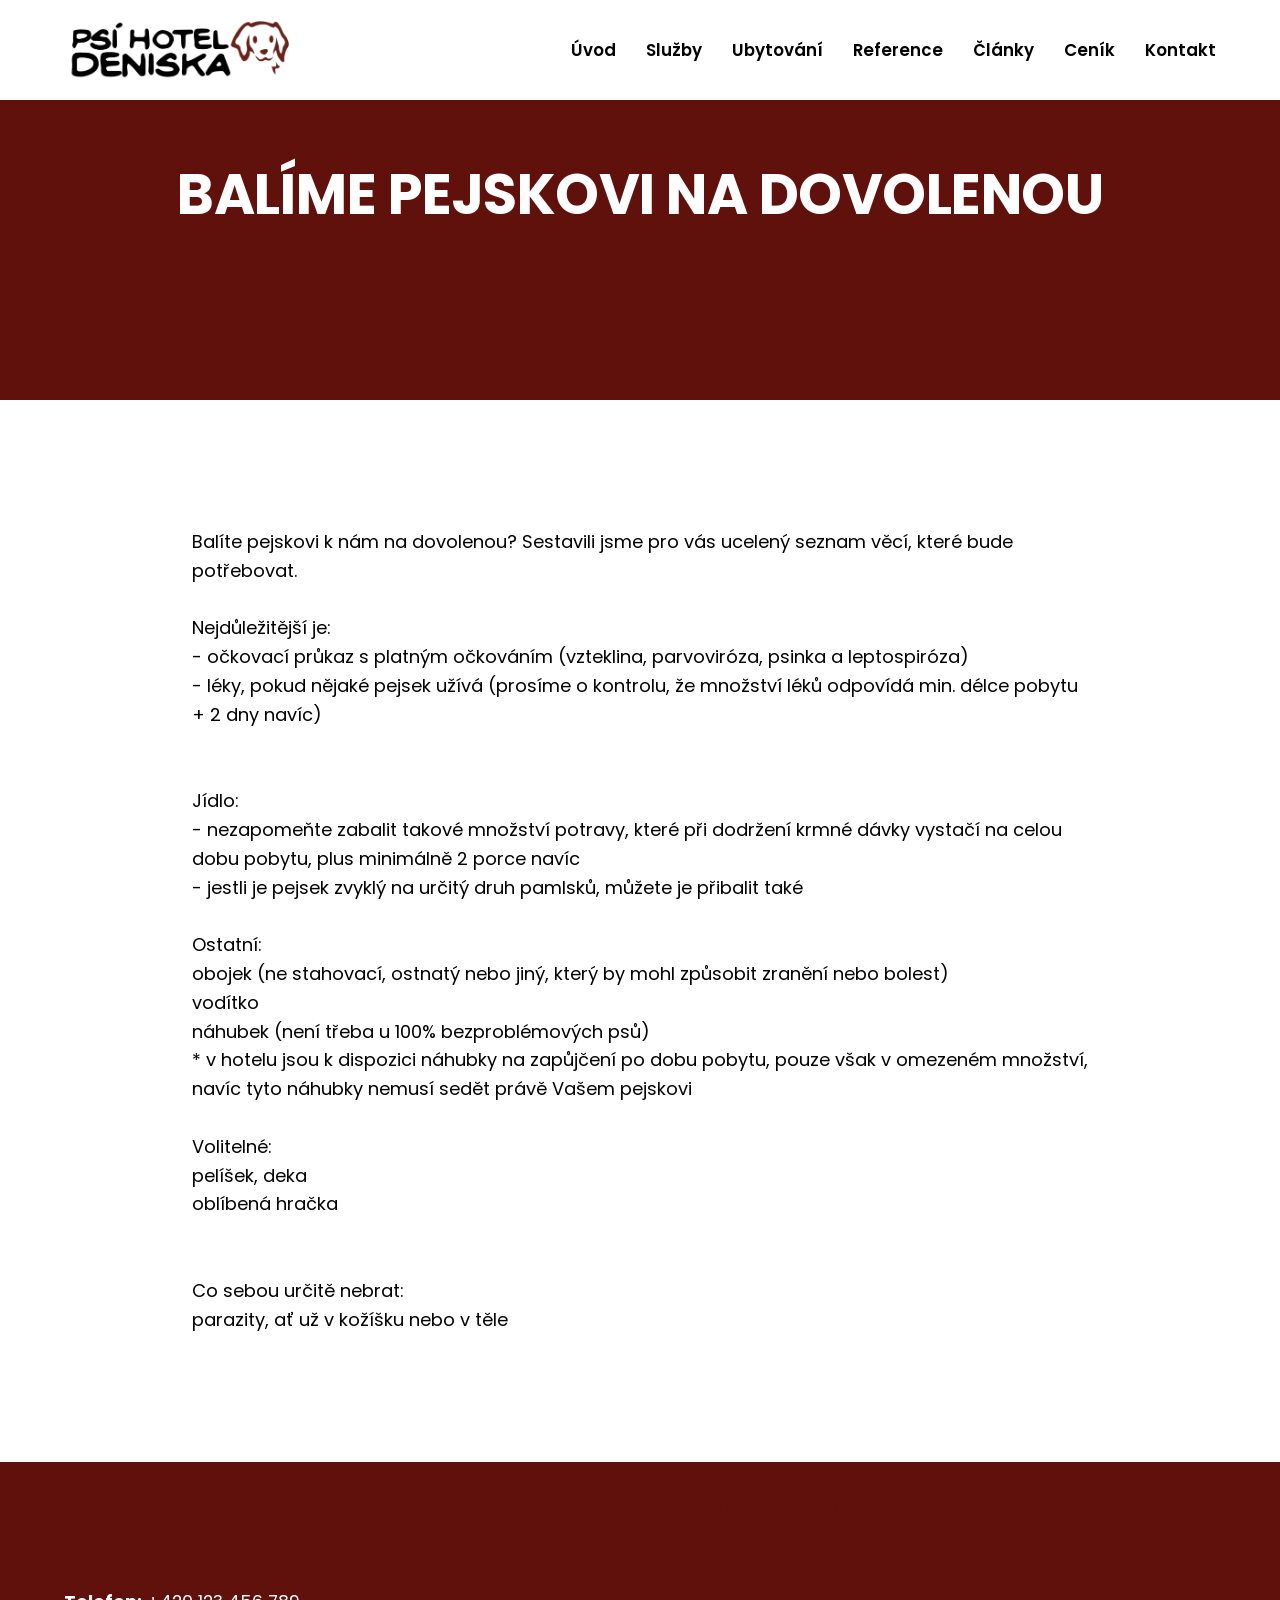
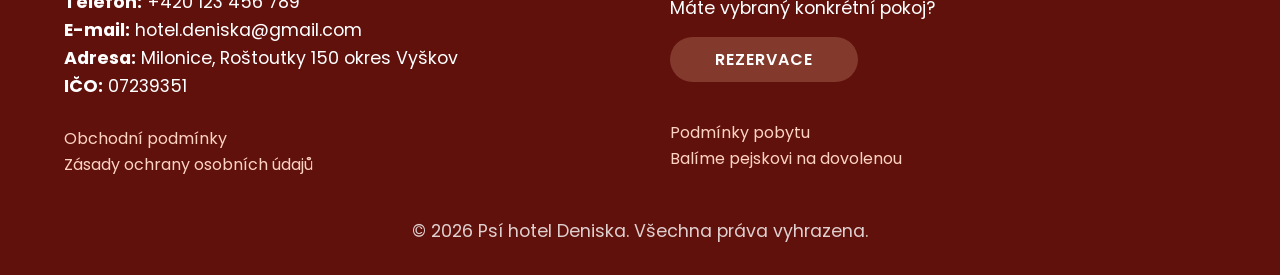
<file: balime.html>
<!DOCTYPE html>
<html lang="cs">
<head>
    <meta charset="UTF-8">
    <meta name="viewport" content="width=device-width, initial-scale=1.0">
    <title>Psí hotel Deniska</title>
    <link rel="icon" type="image/x-icon" href="favicon.png">
    <link rel="preconnect" href="https://fonts.googleapis.com">
<link rel="preconnect" href="https://fonts.gstatic.com" crossorigin>
<link href="https://fonts.googleapis.com/css2?family=Poppins:ital,wght@0,100;0,200;0,300;0,400;0,500;0,600;0,700;0,800;0,900;1,100;1,200;1,300;1,400;1,500;1,600;1,700;1,800;1,900&display=swap" rel="stylesheet">
    
    <!-- Tvůj styl -->
    <link rel="stylesheet" href="style.css">
</head>
<body>

    <!-- HLAVIČKA S LOGEM A HAMBURGEREM -->
    <header class="main-header">
        <div class="container header-flex">
            <!-- Logo místo původního textového nadpisu -->
            <div class="logo">
                <a href="index.html"><img src="logo.png" alt="Psí hotel Deniska"></a>
            </div>
            
            <!-- Čisté CSS mobilní menu -->
            <input type="checkbox" id="menu-toggle">
            <label for="menu-toggle" class="hamburger-icon">
                <span></span>
                <span></span>
                <span></span>
            </label>

            <nav class="main-nav">
                <a href="index.html">Úvod</a>
                <a href="sluzby.html">Služby</a>
                <a href="ubytovani.html">Ubytování</a>
                <a href="reference.html">Reference</a>
                <a href="pomahame.html">Články</a>
                <a href="cenik.html">Ceník</a>
                <a href="kontakt.html">Kontakt</a>
            </nav>
        </div>
    </header>   






    <!-- BANNER STRÁNKY -->
    <section class="page-banner">
        <div class="container">
            <h1>BALÍME PEJSKOVI NA DOVOLENOU</h1>
            
        </div>
    </section>



<p class="dlouhy">
    

Balíte pejskovi k nám na dovolenou? Sestavili jsme pro vás ucelený seznam věcí, které bude potřebovat.  
 <br><br>
Nejdůležitější je:<br>
- očkovací průkaz s platným očkováním  (vzteklina, parvoviróza, psinka a leptospiróza)<br>
 
- léky, pokud nějaké pejsek užívá (prosíme o kontrolu, že množství léků odpovídá min. délce pobytu + 2 dny navíc)<br>
 <br><br>
 
Jídlo:<br>
- nezapomeňte zabalit takové množství potravy, které při dodržení krmné dávky vystačí na celou dobu pobytu, plus minimálně 2 porce navíc<br>
 
- jestli je pejsek zvyklý na určitý druh pamlsků, můžete je přibalit také
 <br><br>
 
Ostatní:<br>
obojek (ne stahovací, ostnatý nebo jiný, který by mohl způsobit zranění nebo bolest)<br>
vodítko <br>
náhubek  (není třeba u 100% bezproblémových psů)<br>
* v hotelu  jsou k dispozici náhubky na zapůjčení po dobu pobytu, pouze však v omezeném množství, navíc tyto náhubky nemusí sedět právě Vašem pejskovi<br><br>
 
Volitelné:<br>
pelíšek, deka<br>
oblíbená hračka<br>
 <br><br>
Co sebou určitě nebrat:<br>
parazity, ať už v kožíšku nebo v těle
</p>









   
   
   <!-- PATIČKA -->
    <footer class="main-footer">
        <div class="container">
            <h2>Rezervace a kontakt</h2>
            <div class="grid-2">
                <div class="footer-contacts">
                    <p><strong>Telefon:</strong> +420 123 456 789</p>
                    <p><strong>E-mail:</strong> hotel.deniska@gmail.com</p>
                    <p><strong>Adresa:</strong> Milonice, Roštoutky 150 okres Vyškov </p>
                    <p><strong>IČO:</strong> 07239351</p><br>
                    <a href="obchodni.html" class="podm">Obchodní podmínky</a><br>
                    <a href="zasady.html"class="podm">Zásady ochrany osobních údajů</a>
                </div>
                <div class="footer-info">
                    <p>Máte vybraný konkrétní pokoj?</p>
                    <a href="kontakt.html" class="btn">rezervace</a><br>
                    
                    <a href="podminky.html"class="podm">Podmínky pobytu</a><br>
                    <a href="balime.html"class="podm">Balíme pejskovi na dovolenou</a>
                </div>
            </div>
            <div class="copyright">
                <p>&copy; 2026 Psí hotel Deniska. Všechna práva vyhrazena.</p>
            </div>
        </div>
    </footer>

</body>
</html>
</file>
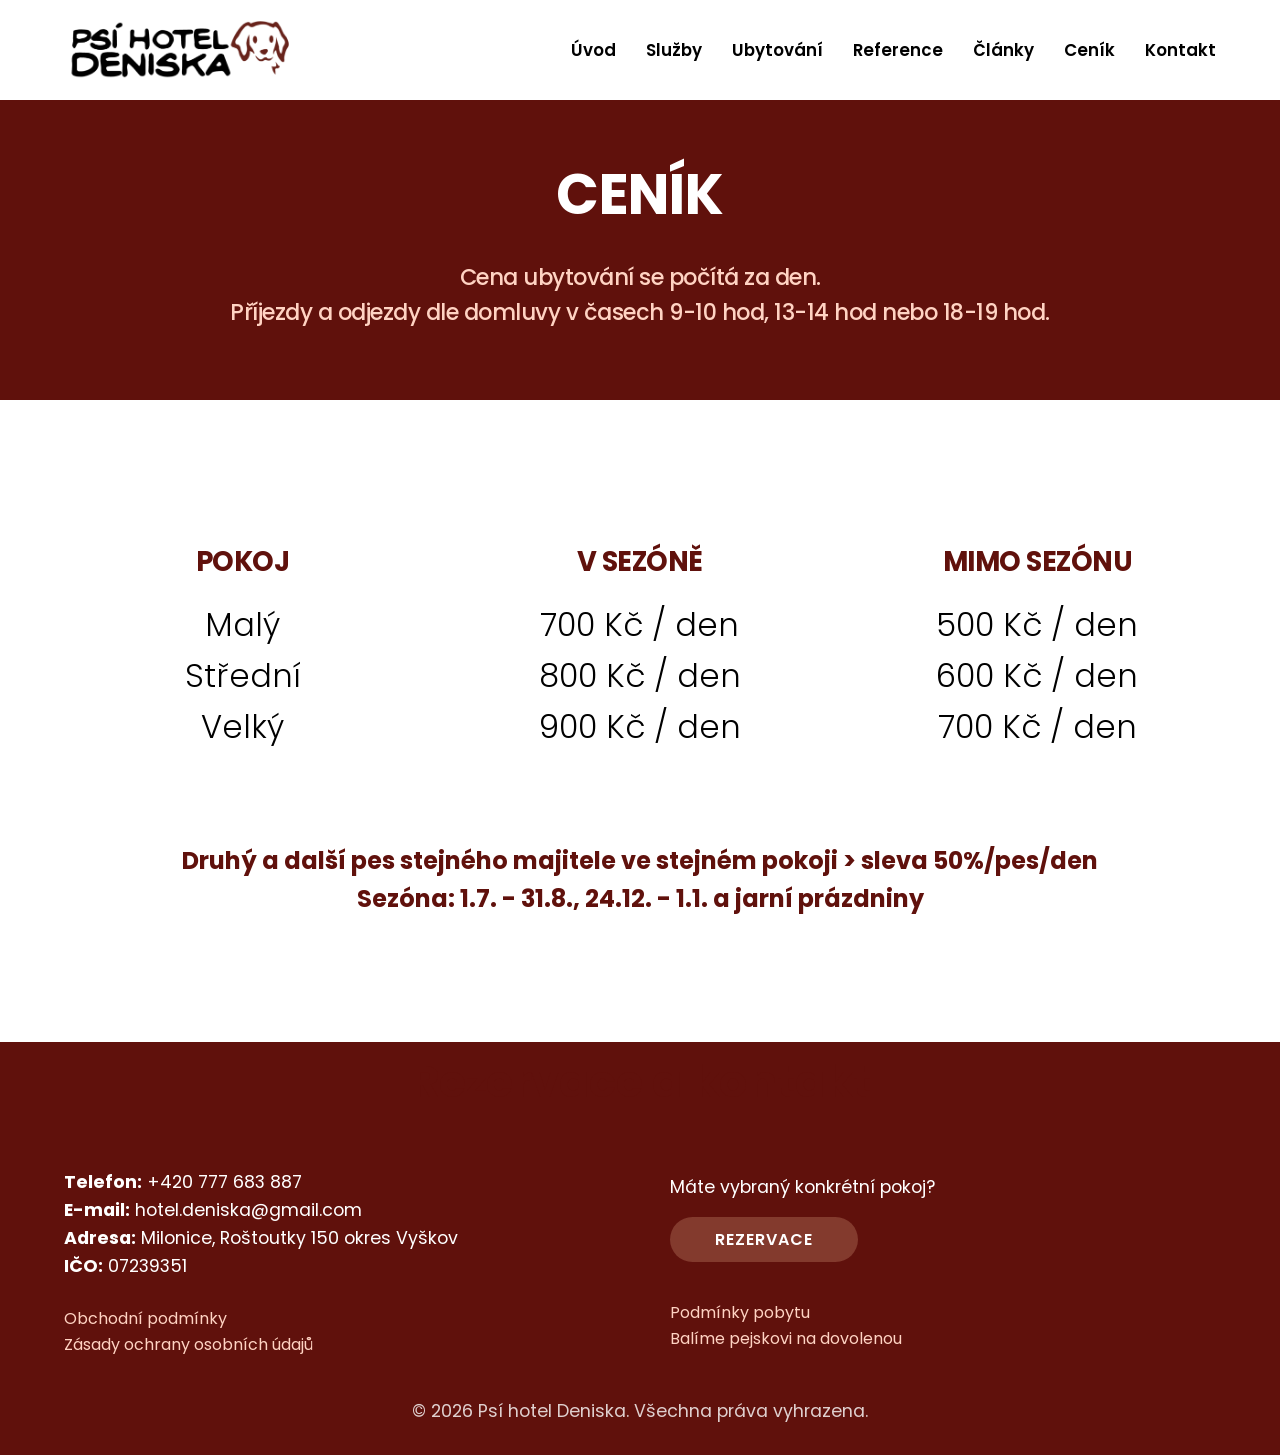
<file: cenik.html>
<!DOCTYPE html>
<html lang="cs">
<head>
    <meta charset="UTF-8">
    <meta name="viewport" content="width=device-width, initial-scale=1.0">
    <title>Psí hotel Deniska</title>
    <link rel="icon" type="image/x-icon" href="favicon.png">
    <link rel="preconnect" href="https://fonts.googleapis.com">
<link rel="preconnect" href="https://fonts.gstatic.com" crossorigin>
<link href="https://fonts.googleapis.com/css2?family=Poppins:ital,wght@0,100;0,200;0,300;0,400;0,500;0,600;0,700;0,800;0,900;1,100;1,200;1,300;1,400;1,500;1,600;1,700;1,800;1,900&display=swap" rel="stylesheet">
    
    <!-- Tvůj styl -->
    <link rel="stylesheet" href="style.css">
</head>
<body>

    <!-- HLAVIČKA S LOGEM A HAMBURGEREM -->
    <header class="main-header">
        <div class="container header-flex">
            <!-- Logo místo původního textového nadpisu -->
            <div class="logo">
                <a href="index.html"><img src="logo.png" alt="Psí hotel Deniska"></a>
            </div>
            
            <!-- Čisté CSS mobilní menu -->
            <input type="checkbox" id="menu-toggle">
            <label for="menu-toggle" class="hamburger-icon">
                <span></span>
                <span></span>
                <span></span>
            </label>

            <nav class="main-nav">
                <a href="index.html">Úvod</a>
                <a href="sluzby.html">Služby</a>
                <a href="ubytovani.html">Ubytování</a>
                <a href="reference.html">Reference</a>
                <a href="pomahame.html">Články</a>
                <a href="cenik.html">Ceník</a>
                <a href="kontakt.html">Kontakt</a>
            </nav>
        </div>
    </header>

    <!-- BANNER STRÁNKY -->
    <section class="page-banner">
        <div class="container">
            <h1>CENÍK</h1>
            <P class="subtitle">Cena ubytování se počítá za den.<br>

Příjezdy a odjezdy dle domluvy v časech

9-10 hod, 13-14 hod nebo 18-19 hod.</P>
        </div>
    </section>
    
    
    
     <section class="contact-info-sections">
        <div class="container grid-3" class="fifi">
            <div class="contact-card">
                <h3>POKOJ</h3>
                <h5 class="fifi">Malý<BR>Střední<br>Velký</h5>

            </div>
            <div class="contact-card">
            
                <h3>V SEZÓNĚ</h3>
                <h5>700 Kč / den<BR>800 Kč / den<br>900 Kč / den</h5>
            
            </div>
            <div class="contact-card">
            
            
                <h3>MIMO SEZÓNU</h3>
                <h5>500 Kč / den<BR>600 Kč / den<br>700 Kč / den</h5></div>
        </div>
        
    </section>
    <section class="page-banner3">
    <div class="container">
            <p><b>Druhý a další pes stejného majitele
ve stejném pokoji  >  
sleva 50%/pes/den<br>Sezóna: 1.7. - 31.8., 24.12. - 1.1. a jarní prázdniny</b></p>
        </div>
    </section>
    
    
    
    
    
    
    
    
    
    
    
    
    
    
    <!-- PATIČKA -->
    <footer class="main-footer">
        <div class="container">
            <h2>Rezervace a kontakt</h2>
            <div class="grid-2">
                <div class="footer-contacts">
                    <p><strong>Telefon:</strong> +420 777 683 887</p>
                    <p><strong>E-mail:</strong> hotel.deniska@gmail.com</p>
                    <p><strong>Adresa:</strong> Milonice, Roštoutky 150 okres Vyškov </p>
                    <p><strong>IČO:</strong> 07239351</p><br>
                    <a href="obchodni.html" class="podm">Obchodní podmínky</a><br>
                    <a href="zasady.html"class="podm">Zásady ochrany osobních údajů</a>
                </div>
                <div class="footer-info">
                    <p>Máte vybraný konkrétní pokoj?</p>
                    <a href="kontakt.html" class="btn">rezervace</a><br>
                    
                    <a href="podminky.html"class="podm">Podmínky pobytu</a><br>
                    <a href="balime.html"class="podm">Balíme pejskovi na dovolenou</a>
                </div>
            </div>
            <div class="copyright">
                <p>&copy; 2026 Psí hotel Deniska. Všechna práva vyhrazena.</p>
            </div>
        </div>
    </footer>


</body>
</html>
</file>
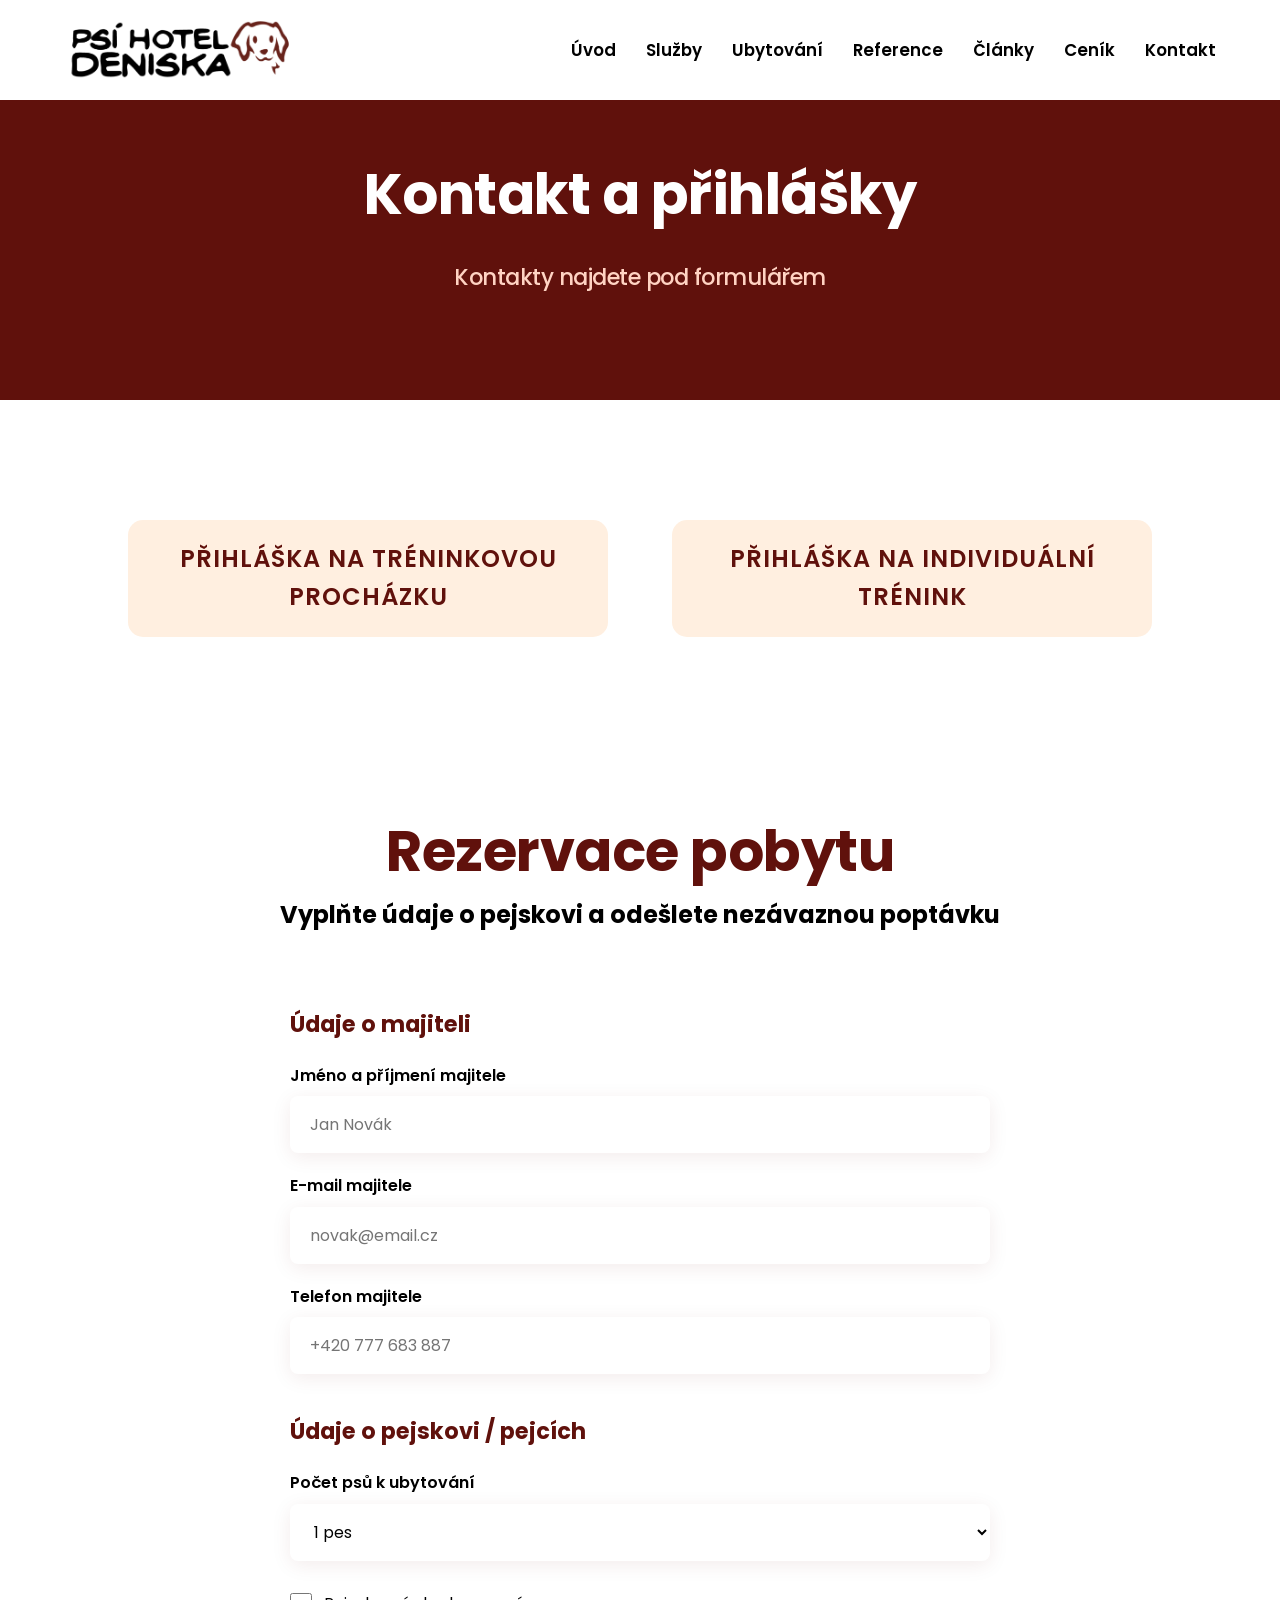
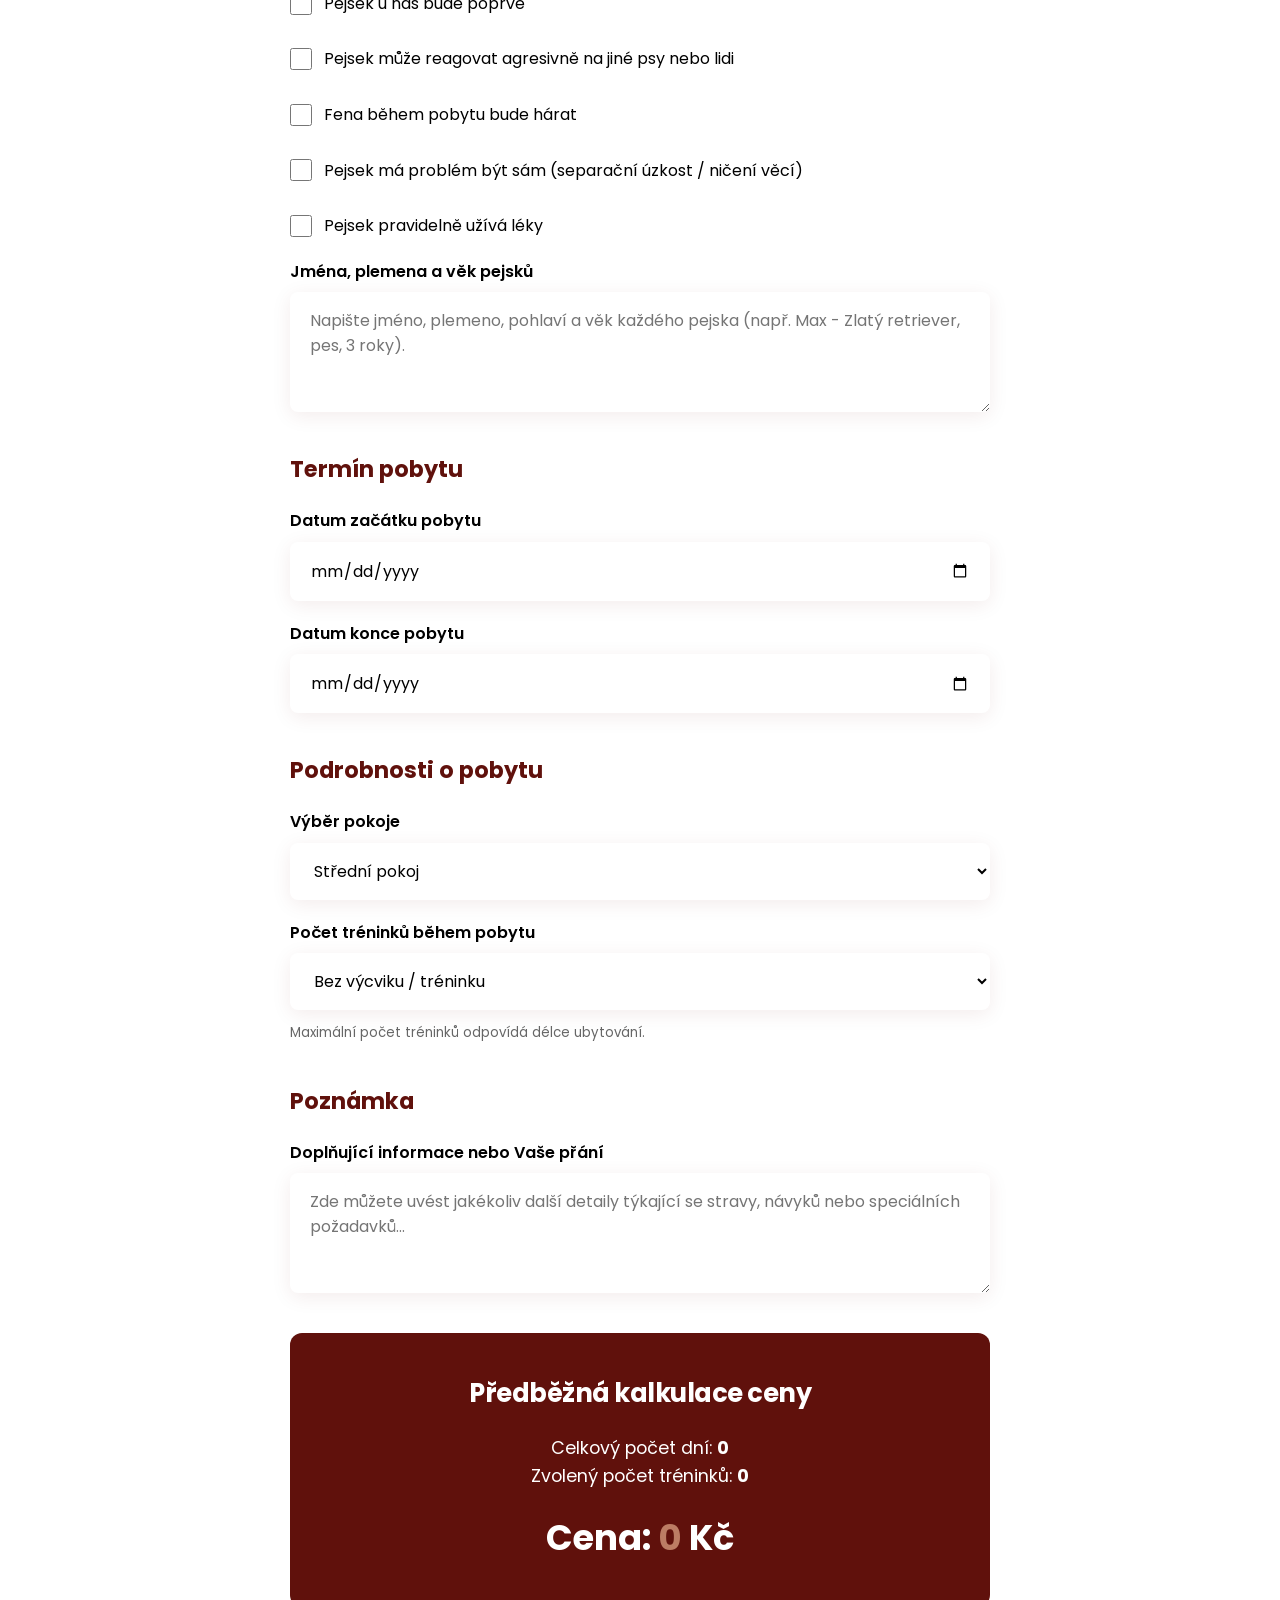
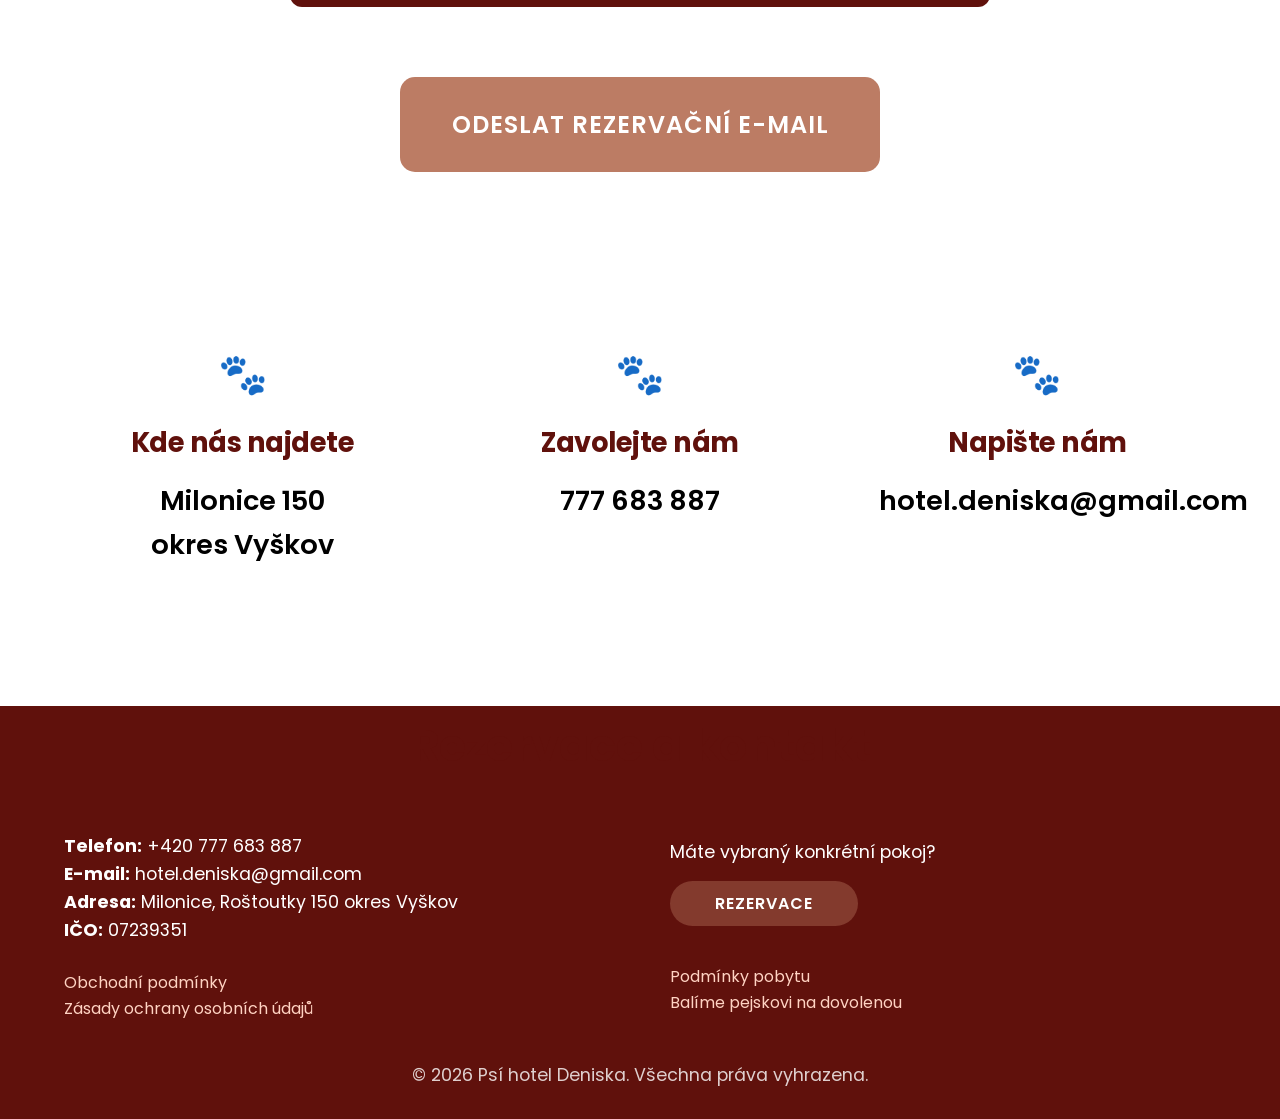
<file: kontakt.html>
<!DOCTYPE html>
<html lang="cs">
<head>
    <meta charset="UTF-8">
    <meta name="viewport" content="width=device-width, initial-scale=1.0">
    <title>Psí hotel Deniska</title>
    
    <link rel="icon" type="image/x-icon" href="favicon.png">
    <link rel="preconnect" href="https://fonts.googleapis.com">
    <link rel="preconnect" href="https://fonts.gstatic.com" crossorigin>
    <link href="https://fonts.googleapis.com/css2?family=Poppins:ital,wght@0,100;0,200;0,300;0,400;0,500;0,600;0,700;0,800;0,900;1,100;1,200;1,300;1,400;1,500;1,600;1,700;1,800;1,900&display=swap" rel="stylesheet">
    <!-- Tvůj styl -->
    <link rel="stylesheet" href="style.css">
    
    <!-- Styl pro řádkování pod sebou a čistá bílá políčka bez čar -->
    <style>
        .form-block-group {
            margin-bottom: 40px !important;
            display: block !important;
            width: 100% !important;
        }
        .form-block-title {
            font-size: 1.4rem !important;
            color: #60110C !important;
            margin-bottom: 20px !important;
            font-weight: 700 !important;
            display: block !important;
        }
        .form-row {
            display: flex !important;
            flex-direction: column !important;
            gap: 20px !important;
            width: 100% !important;
            margin-bottom: 20px !important;
        }
        .form-field {
            display: flex;
            flex-direction: column !important;
            gap: 8px !important;
            width: 100% !important;
        }
        /* Styl pro řádek s checkboxem */
        .form-field-checkbox {
            display: flex;
            flex-direction: row !important;
            align-items: center !important;
            gap: 12px !important;
            margin-top: 10px !important;
            cursor: pointer;
        }
        .form-field-checkbox input {
            width: 22px !important;
            height: 22px !important;
            cursor: pointer;
            accent-color: #BC7C64 !important; /* Terakotová barva pro zaškrtávátko */
        }
        .form-field label {
            font-size: 1rem !important;
            font-weight: 600 !important;
            color: #000 !important;
        }
        .form-field input, .form-field select, .form-field textarea {
            font-family: 'Poppins', sans-serif !important;
            background-color: #FFF !important;
            box-shadow: 0 4px 20px rgba(96, 17, 12, 0.08) !important;
            padding: 16px 20px !important;
            font-size: 1rem !important;
            color: #000 !important;
            border-radius: 8px !important;
            border: none !important;
            width: 100% !important;
            display: block;
            transition: box-shadow 0.3s ease !important;
        }
        .form-field textarea {
            resize: vertical !important;
            height: 120px !important;
        }
        .form-field input:focus, .form-field select:focus, .form-field textarea:focus {
            background-color: #FFF !important;
            color: #000 !important;
            box-shadow: 0 4px 25px rgba(96, 17, 12, 0.18) !important;
        }
    </style>
</head>
<body>
  


    <!-- HLAVIČKA S LOGEM A HAMBURGEREM -->
    <header class="main-header">
        <div class="container header-flex">
            <!-- Logo místo původního textového nadpisu -->
            <div class="logo">
                <a href="index.html"><img src="logo.png" alt="Psí hotel Deniska"></a>
            </div>
            
            <!-- Čisté CSS mobilní menu -->
            <input type="checkbox" id="menu-toggle">
            <label for="menu-toggle" class="hamburger-icon">
                <span></span>
                <span></span>
                <span></span>
            </label>

            <nav class="main-nav">
                <a href="index.html">Úvod</a>
                <a href="sluzby.html">Služby</a>
                <a href="ubytovani.html">Ubytování</a>
                <a href="reference.html">Reference</a>
                <a href="pomahame.html">Články</a>
                <a href="cenik.html">Ceník</a>
                <a href="kontakt.html">Kontakt</a>
            </nav>
        </div>
    </header>

    <!-- 2. BANNER STRÁNKY -->
    <section class="page-banner">
        <div class="container">
            <h1>Kontakt a přihlášky</h1>
            <p class="subtitle">Kontakty najdete pod formulářem</p>
        </div>
    </section>

   <section>

                <div class="center-text"> 
                    <a href="https://docs.google.com/forms/d/e/1FAIpQLSecxZBlhI2ehMoTLDj4VFgBqgRPgjlvpSdEnBLg2JomdL1XCA/viewform?pli=1" class="btn btn-large3">Přihláška na tréninkovou procházku</a>
                    <a href="#kontaktik" class="btn btn-large3">Přihláška na individuální trénink</a>
                </div>
    </section>



    <!-- BANNER STRÁNKY -->
    <section class="page-banner2">
        <div class="container">
            <h1>Rezervace pobytu</h1>
            <p>Vyplňte údaje o pejskovi a odešlete nezávaznou poptávku</p>
        </div>
    </section>

    <!-- REZERVAČNÍ FORMULÁŘ -->
    <section class="form-section">
        <div class="container">
            <form id="reservationForm" name="ubytovanicko" method="POST" class="booking-form" style="max-width: 700px; margin: 0 auto;" data-netlify="true">
                
                <!-- BLOK A: ÚDAJE O MAJITELI -->
                <div class="form-block-group">
                    <span class="form-block-title">Údaje o majiteli</span>
                    <div class="form-row">
                        <div class="form-field">
                            <label for="ownerName">Jméno a příjmení majitele</label>
                            <input type="text" id="ownerName" name="Jmeno_Majitele" required placeholder="Jan Novák">
                        </div>
                        <div class="form-field">
                            <label for="ownerEmail">E-mail majitele</label>
                            <input type="email" id="ownerEmail" name="Email_Majitele" required placeholder="novak@email.cz">
                        </div>
                        <div class="form-field">
                            <label for="ownerPhone">Telefon majitele</label>
                            <input type="tel" id="ownerPhone" name="Telefon_Majitele" required placeholder="+420 777 683 887">
                        </div>
                    </div>
                </div>

                                                              <!-- BLOK B: ÚDAJE O PEJSKOVI -->
                <div class="form-block-group">
                    <span class="form-block-title">Údaje o pejskovi / pejcích</span>
                    <div class="form-row">
                        <div class="form-field">
                            <label for="dogCount">Počet psů k ubytování</label>
                            <select id="dogCount" name="Pocet_Psu" required>
                                <option value="1" selected>1 pes</option>
                                <option value="2">2 psi</option>
                                <option value="3">3 psi</option>
                                <option value="4">4 psi</option>
                            </select>
                        </div>
                        
                        <!-- Políčko pro sdílení pokoje -->
                        <!-- Políčko pro sdílení pokoje (OPRAVENÉ SE SKRYTÍM) -->
                         <div class="form-field-checkbox" id="shareRoomBox" style="display: none;">

                            <input type="checkbox" id="shareRoom" name="Pejskove_sdileji_pokoj" checked>
                            <label for="shareRoom">Pejskové budou sdílet jeden společný pokoj (sleva 50 % pro druhého a dalšího psa)</label>
                        </div>

                        <!-- Checkbox: První návštěva -->
                        <div class="form-field-checkbox">
                            <input type="checkbox" id="firstTime" name="Pejsek_u_nas_bude_poprve">
                            <label for="firstTime">Pejsek u nás bude poprvé</label>
                        </div>

                        <!-- UPRAVENÉ A NOVÉ CHECKBOXY -->
                        <div class="form-field-checkbox">
                            <input type="checkbox" id="dogAggressive" name="Projevy_agrese_psi_lidi">
                            <label for="dogAggressive">Pejsek může reagovat agresivně na jiné psy nebo lidi</label>
                        </div>

                        <div class="form-field-checkbox">
                            <input type="checkbox" id="dogHeat" name="Fena_bude_harat">
                            <label for="dogHeat">Fena během pobytu bude hárat</label>
                        </div>

                        <div class="form-field-checkbox">
                            <input type="checkbox" id="dogAnxiety" name="Problem_s_samotou">
                            <label for="dogAnxiety">Pejsek má problém být sám (separační úzkost / ničení věcí)</label>
                        </div>

                        <div class="form-field-checkbox">
                            <input type="checkbox" id="dogMeds" name="Pes_uziva_leky">
                            <label for="dogMeds">Pejsek pravidelně užívá léky</label>
                        </div>

                        <div class="form-field">
                            <label for="dogDetails">Jména, plemena a věk pejsků</label>
                            <textarea id="dogDetails" name="Podrobnosti_o_psech" required placeholder="Napište jméno, plemeno, pohlaví a věk každého pejska (např. Max - Zlatý retriever, pes, 3 roky)."></textarea>
                        </div>
                    </div>
                </div>




                                <!-- NOVÉ POŘADÍ: NEJPRVE TERMÍN POBYTU -->
                <div class="form-block-group">
                    <span class="form-block-title">Termín pobytu</span>
                    <div class="form-row">
                        <div class="form-field">
                            <label for="startDate">Datum začátku pobytu</label>
                            <input type="date" id="startDate" name="Datum_Zacatku" required>
                        </div>
                        <div class="form-field">
                            <label for="endDate">Datum konce pobytu</label>
                            <input type="date" id="endDate" name="Datum_Konce" required>
                        </div>
                    </div>
                </div>

                <!-- VOLBY POBYTU (POKOJE A TRÉNINKY) -->
                <div class="form-block-group">
                    <span class="form-block-title">Podrobnosti o pobytu</span>
                    <div class="form-row">
                        <!-- Rozepsané pokoje zvlášť -->
                        <div class="form-field">
                            <label for="roomSize">Výběr pokoje</label>
                            <select id="roomSize" name="Vybrany_Pokoj" required>
                                <option value="maly">Malý pokoj</option>
                                <option value="stredni" selected>Střední pokoj</option>
                                <option value="velky">Velký pokoj</option>
                            </select>
                        </div>

                        <!-- Volba počtu tréninků -->
                        <div class="form-field">
                            <label for="trainingCount">Počet tréninků během pobytu</label>
                            <select id="trainingCount" name="Pocet_Treninku">
                                <option value="0" selected>Bez výcviku / tréninku</option>
                            </select>
                            <small style="color: #666; margin-top: 4px;">Maximální počet tréninků odpovídá délce ubytování.</small>
                        </div>
                    </div>
                </div>


                <!-- POZNÁMKA -->
                <div class="form-block-group">
                    <span class="form-block-title">Poznámka</span>
                    <div class="form-row">
                        <div class="form-field">
                            <label for="userNotes">Doplňující informace nebo Vaše přání</label>
                            <textarea id="userNotes" name="Poznamka" placeholder="Zde můžete uvést jakékoliv další detaily týkající se stravy, návyků nebo speciálních požadavků..."></textarea>
                        </div>
                    </div>
                </div>

                <!-- DYNAMICKÝ VÝPOČET CENY -->
                <div class="price-calculation-box">
                    <h3>Předběžná kalkulace ceny</h3>
                    <div class="price-details">
                        <p>Celkový počet dní: <strong id="totalDays">0</strong></p>
                        <p>Zvolený počet tréninků: <strong id="selectedTrainingsDisplay">0</strong></p>
                        <p id="discountNotice" class="season-text" style="font-weight: 600; display: none; color: #BC7C64;"></p>
                        <p id="seasonNotice" class="season-text"></p>
                    </div>
                    <div class="final-price">
                        Cena: <span id="calculatedPrice">0</span> Kč
                    </div>
                </div>

                <div class="center-text">
                    <button type="submit" class="btn btn-large">Odeslat rezervační e-mail</button>
                </div>
            </form>
        </div>
    </section>




    <!-- KONTAKTY PŘESUNUTÉ AŽ NA KONEC NAD FOOTER -->
    <section class="contact-info-section">
        <div class="container grid-3">
            <div class="contact-card1">
                <div class="paw-icon">🐾</div>
                <h3>Kde nás najdete</h3>
                <p>Milonice 150<br>okres Vyškov</p>
            </div>
            <div class="contact-card1" id="kontaktik">
                <div class="paw-icon">🐾</div>
                <h3>Zavolejte nám</h3>
                <p><a href="tel:777683887" class="contact-link-text">777 683 887</a></p>
            </div>
            <div class="contact-card1">
                <div class="paw-icon">🐾</div>
                <h3>Napište nám</h3>
                <p><a href="mailto:hotel.deniska@gmail.com" class="contact-link-text">hotel.deniska@gmail.com</a></p>
            </div>
        </div>
    </section>

       <!-- PATIČKA -->
    <footer class="main-footer">
        <div class="container">
            <h2>Rezervace a kontakt</h2>
            <div class="grid-2">
                <div class="footer-contacts">
                    <p><strong>Telefon:</strong> +420 777 683 887</p>
                    <p><strong>E-mail:</strong> hotel.deniska@gmail.com</p>
                    <p><strong>Adresa:</strong> Milonice, Roštoutky 150 okres Vyškov </p>
                    <p><strong>IČO:</strong> 07239351</p><br>
                    <a href="obchodni.html" class="podm">Obchodní podmínky</a><br>
                    <a href="zasady.html"class="podm">Zásady ochrany osobních údajů</a>
                </div>
                <div class="footer-info">
                    <p>Máte vybraný konkrétní pokoj?</p>
                    <a href="kontakt.html" class="btn">rezervace</a><br>
                    
                    <a href="podminky.html"class="podm">Podmínky pobytu</a><br>
                    <a href="balime.html"class="podm">Balíme pejskovi na dovolenou</a>
                </div>
            </div>
            <div class="copyright">
                <p>&copy; 2026 Psí hotel Deniska. Všechna práva vyhrazena.</p>
            </div>
        </div>
    </footer>


   <!-- INTERAKTIVNÍ JAVASCRIPT -->
  <script>
        const PRICES = {
            maly: { standard: 500, season: 700 },
            stredni: { standard: 600, season: 800 },
            velky: { standard: 700, season: 900 },
            training: 300
        };

        const form = document.getElementById('reservationForm');
        const startDateInput = document.getElementById('startDate');
        const endDateInput = document.getElementById('endDate');
        const roomSizeSelect = document.getElementById('roomSize');
        const dogCountSelect = document.getElementById('dogCount');
        const trainingCountSelect = document.getElementById('trainingCount');
        const shareRoomCheckbox = document.getElementById('shareRoom');
        const shareRoomBox = document.getElementById('shareRoomBox');
        const totalDaysEl = document.getElementById('totalDays');
        const selectedTrainingsDisplay = document.getElementById('selectedTrainingsDisplay');
        const calculatedPriceEl = document.getElementById('calculatedPrice');
        const seasonNoticeEl = document.getElementById('seasonNotice');
        const discountNoticeEl = document.getElementById('discountNotice');

        // Nastavení minimálního data (ochrana proti minulosti)
        const today = new Date();
        const yyyy = today.getFullYear();
        const mm = String(today.getMonth() + 1).padStart(2, '0');
        const dd = String(today.getDate()).padStart(2, '0');
        const formattedToday = `${yyyy}-${mm}-${dd}`;
        startDateInput.min = formattedToday;
        endDateInput.min = formattedToday;

        // Kontrola jarních prázdnin (Únor a Březen)
        function isJarniPrazdniny(date) {
            const month = date.getMonth() + 1; 
            return month === 2 || month === 3;
        }

        // Kontrola sezónních termínů
        function isSeasonalDate(date) {
            const month = date.getMonth() + 1;
            const day = date.getDate();

            if (month >= 7 && month <= 8) return true; // Letní prázdniny
            if ((month === 12 && day >= 24) || (month === 1 && day <= 1)) return true; // Vánoce / Nový rok
            if (isJarniPrazdniny(date)) return true; // Jarní prázdniny

            return false;
        }

        // Dynamická správa možností tréninků na základě počtu dní
        function updateTrainingOptions(maxDays) {
            const currentSelected = parseInt(trainingCountSelect.value) || 0;
            trainingCountSelect.innerHTML = '<option value="0">Bez výcviku / tréninku</option>';
            
            for (let i = 1; i <= maxDays; i++) {
                const option = document.createElement('option');
                option.value = i;
                option.textContent = `${i}x trénink (+${i * PRICES.training} Kč)`;
                if (i === currentSelected) {
                    option.selected = true;
                }
                trainingCountSelect.appendChild(option);
            }
            
            if (parseInt(trainingCountSelect.value) > maxDays) {
                trainingCountSelect.value = maxDays;
            }
            selectedTrainingsDisplay.textContent = trainingCountSelect.value;
        }

        // Samostatná funkce pro hlídání viditelnosti políčka (nezávislá na datech)
        function checkDogCountDisplay() {
            const dogs = parseInt(dogCountSelect.value);
            if (dogs > 1) {
                shareRoomBox.style.display = 'flex';
            } else {
                shareRoomBox.style.display = 'none';
                shareRoomCheckbox.checked = false; // Odškrtne při 1 psovi
            }
        }

        // Reakce na změnu počtu psů
        dogCountSelect.addEventListener('change', function() {
            checkDogCountDisplay();
            calculatePrice();
        });
        function calculatePrice() {
            // Spustí kontrolu zobrazení pokaždé, když se kalkuluje cena
            checkDogCountDisplay(); 

            const startVal = startDateInput.value;
            const endVal = endDateInput.value;

            // OPRAVA: Pokud data chybí, bezpečně vynulujeme rozhraní a ukončíme funkci
            if (!startVal || !endVal) {
                totalDaysEl.textContent = "0";
                calculatedPriceEl.textContent = "0";
                selectedTrainingsDisplay.textContent = "0";
                updateTrainingOptions(0);
                return;
            }

            const startDate = new Date(startVal);
            const endDate = new Date(endVal);

            if (endDate < startDate) {
                totalDaysEl.textContent = "0";
                calculatedPriceEl.textContent = "0";
                selectedTrainingsDisplay.textContent = "0";
                seasonNoticeEl.textContent = "Datum konce musí být stejné nebo po začátku pobytu.";
                updateTrainingOptions(0);
                return;
            }

            const timeDiff = Math.abs(endDate.getTime() - startDate.getTime());
            const totalDays = Math.ceil(timeDiff / (1000 * 60 * 60 * 24)) + 1;
            totalDaysEl.textContent = totalDays;

            updateTrainingOptions(totalDays);

            let totalPrice = 0;
            let seasonalDaysCount = 0;
            const dogs = parseInt(dogCountSelect.value);
            const isSharing = shareRoomCheckbox.checked;
            const selectedRoom = roomSizeSelect.value;

            let currentDate = new Date(startDate);

            for (let i = 0; i < totalDays; i++) {
                let isSeason = isSeasonalDate(currentDate);
                if (isSeason) seasonalDaysCount++;

                let dayPrice = isSeason ? PRICES[selectedRoom].season : PRICES[selectedRoom].standard;
                if (dogs > 1) {
                    for (let d = 2; d <= dogs; d++) {
                        if (isSharing) {
                            const baseRate = isSeason ? PRICES[selectedRoom].season : PRICES[selectedRoom].standard;
                            dayPrice += (baseRate * 0.5);
                        } else {
                            dayPrice += isSeason ? PRICES[selectedRoom].season : PRICES[selectedRoom].standard;
                        }
                    }
                }

                totalPrice += dayPrice;
                currentDate.setDate(currentDate.getDate() + 1);
            }

            const trainings = parseInt(trainingCountSelect.value) || 0;
            totalPrice += (trainings * PRICES.training);
            selectedTrainingsDisplay.textContent = trainings;

            calculatedPriceEl.textContent = totalPrice.toLocaleString('cs-CZ');

            if (dogs > 1 && isSharing) {
                discountNoticeEl.textContent = `Aplikována 50% sleva za sdílení pokoje pro ${dogs - 1}x psa.`;
                discountNoticeEl.style.display = 'block';
            } else {
                discountNoticeEl.style.display = 'none';
            }

            if (seasonalDaysCount > 0) {
                seasonNoticeEl.textContent = `Započtena sezónní cena (${seasonalDaysCount}x den v hlavní/zimní sezóně nebo prázdninách).`;
                seasonNoticeEl.style.color = '#BC7C64';
            } else {
                seasonNoticeEl.textContent = "Zvolené období spadá do standardního ceníku.";
                seasonNoticeEl.style.color = '#FFF';
            }
        }

        form.addEventListener('input', calculatePrice);
        startDateInput.addEventListener('change', () => {
            endDateInput.min = startDateInput.value;
            calculatePrice();
        });
        endDateInput.addEventListener('change', calculatePrice);
        trainingCountSelect.addEventListener('change', calculatePrice);

        form.addEventListener('submit', function(e) {
            e.preventDefault();
            const formData = new FormData(form);
            formData.append("Celkovy_Pocet_Dni", totalDaysEl.textContent);
            formData.append("Pocet_Vybranych_Treninku", trainingCountSelect.value);
            formData.append("Vypocitana_Cena_Kč", calculatedPriceEl.textContent);
            formData.append("Sdileji_Spolecny_Pokoj", shareRoomCheckbox.checked ? "Ano" : "Ne");
            formData.append("Prvni_Navsteva_Hotelu", document.getElementById('firstTime').checked ? "Ano" : "Ne");
            
            // Přidání chování a vlastností pejska do e-mailu
            formData.append("Agrese_pes_nebo_clovek", document.getElementById('dogAggressive').checked ? "Ano" : "Ne");
            formData.append("Fena_bude_harat", document.getElementById('dogHeat').checked ? "Ano" : "Ne");
            formData.append("Problem_se_samotou", document.getElementById('dogAnxiety').checked ? "Ano" : "Ne");
            formData.append("Uziva_leky", document.getElementById('dogMeds').checked ? "Ano" : "Ne");

            // Odeslání na formsubmit endpoint (doporučuji přidat e-mail rovnou do URL za lomítko, např. formsubmit.co/vas-email@gmail.com)
            fetch("https://formsubmit.co", {
                method: "POST",
                body: formData
            })
            .then(response => {
                window.location.href = "dekujeme.html";
            })
            .catch(error => {
                window.location.href = "chyba.html";
            });
        });

        // Schová políčko sdílení ihned po načtení webu
function checkDogCountDisplay() {
    const dogs = parseInt(dogCountSelect.value);
    if (dogs > 1) {
        shareRoomBox.style.setProperty('display', 'flex', 'important');
    } else {
        shareRoomBox.style.setProperty('display', 'none', 'important');
        shareRoomCheckbox.checked = false; 
    }
}


    </script>
</body>
</html>
</file>
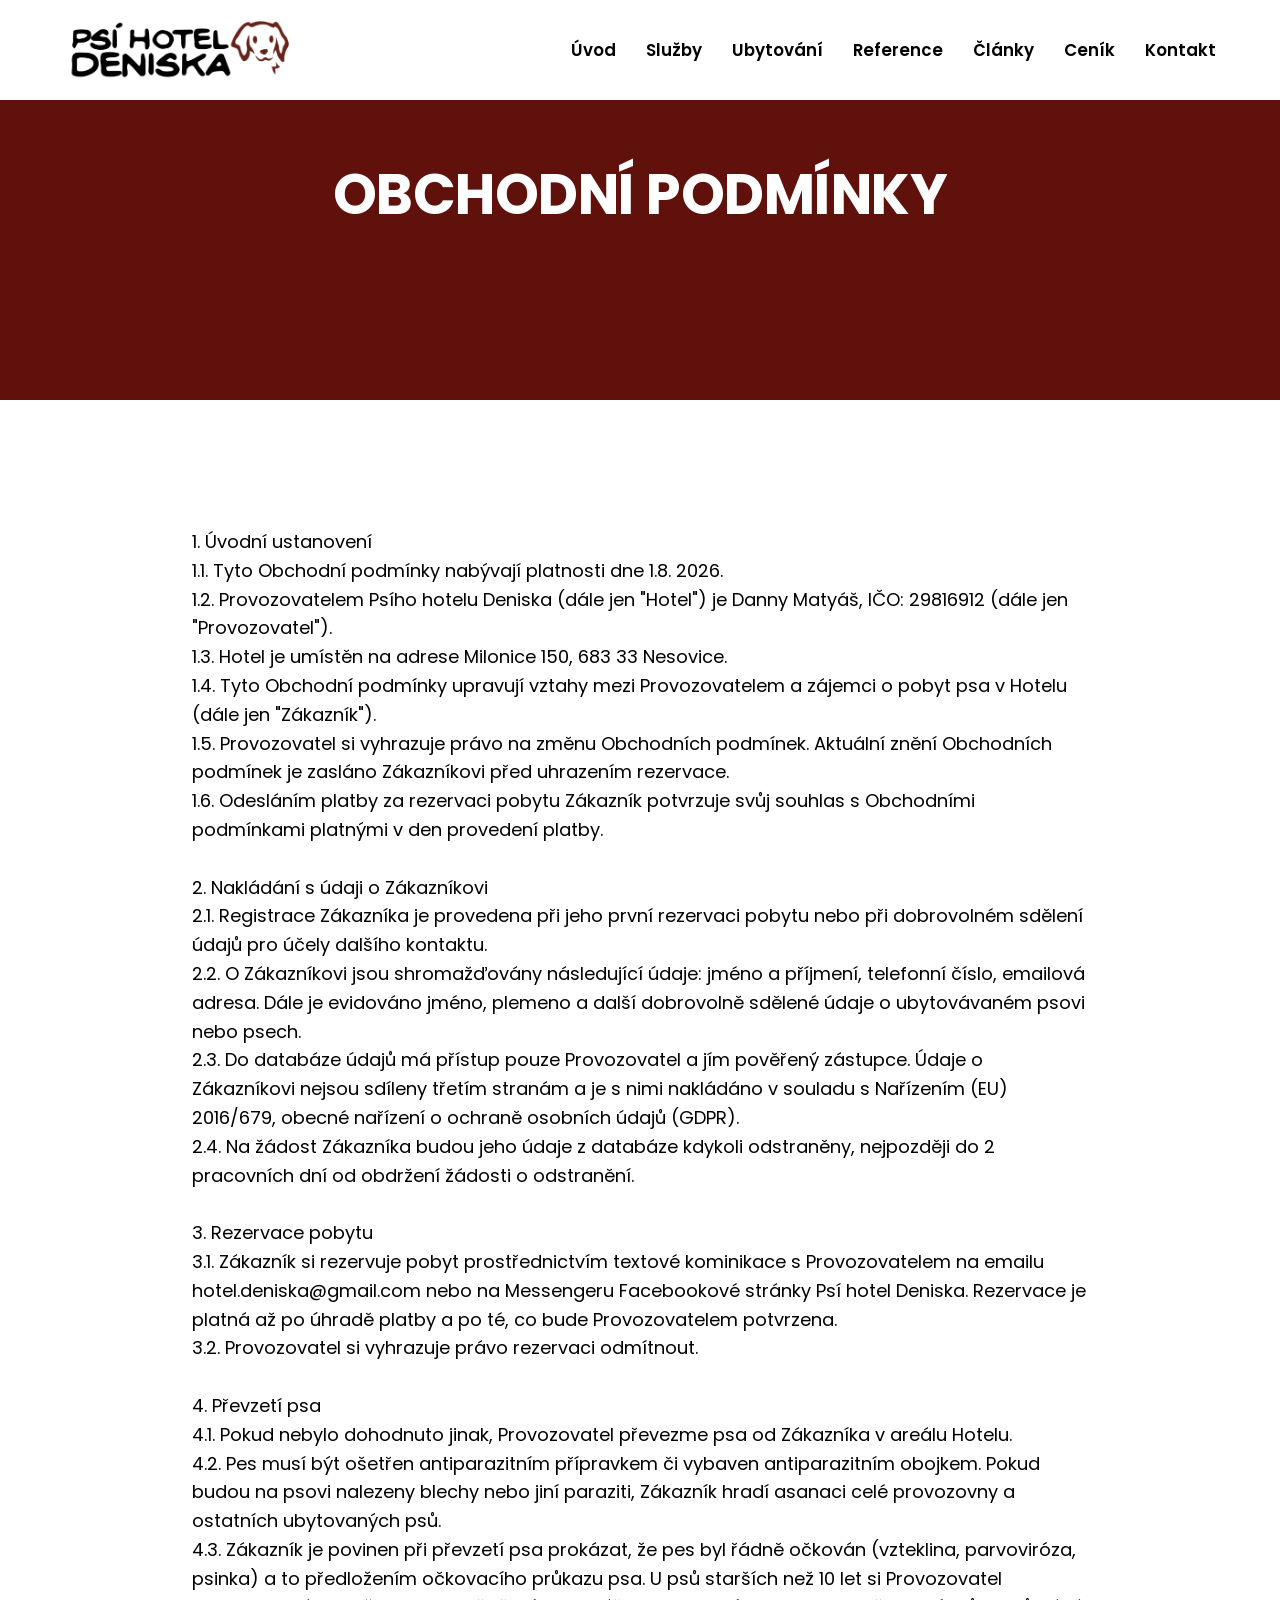
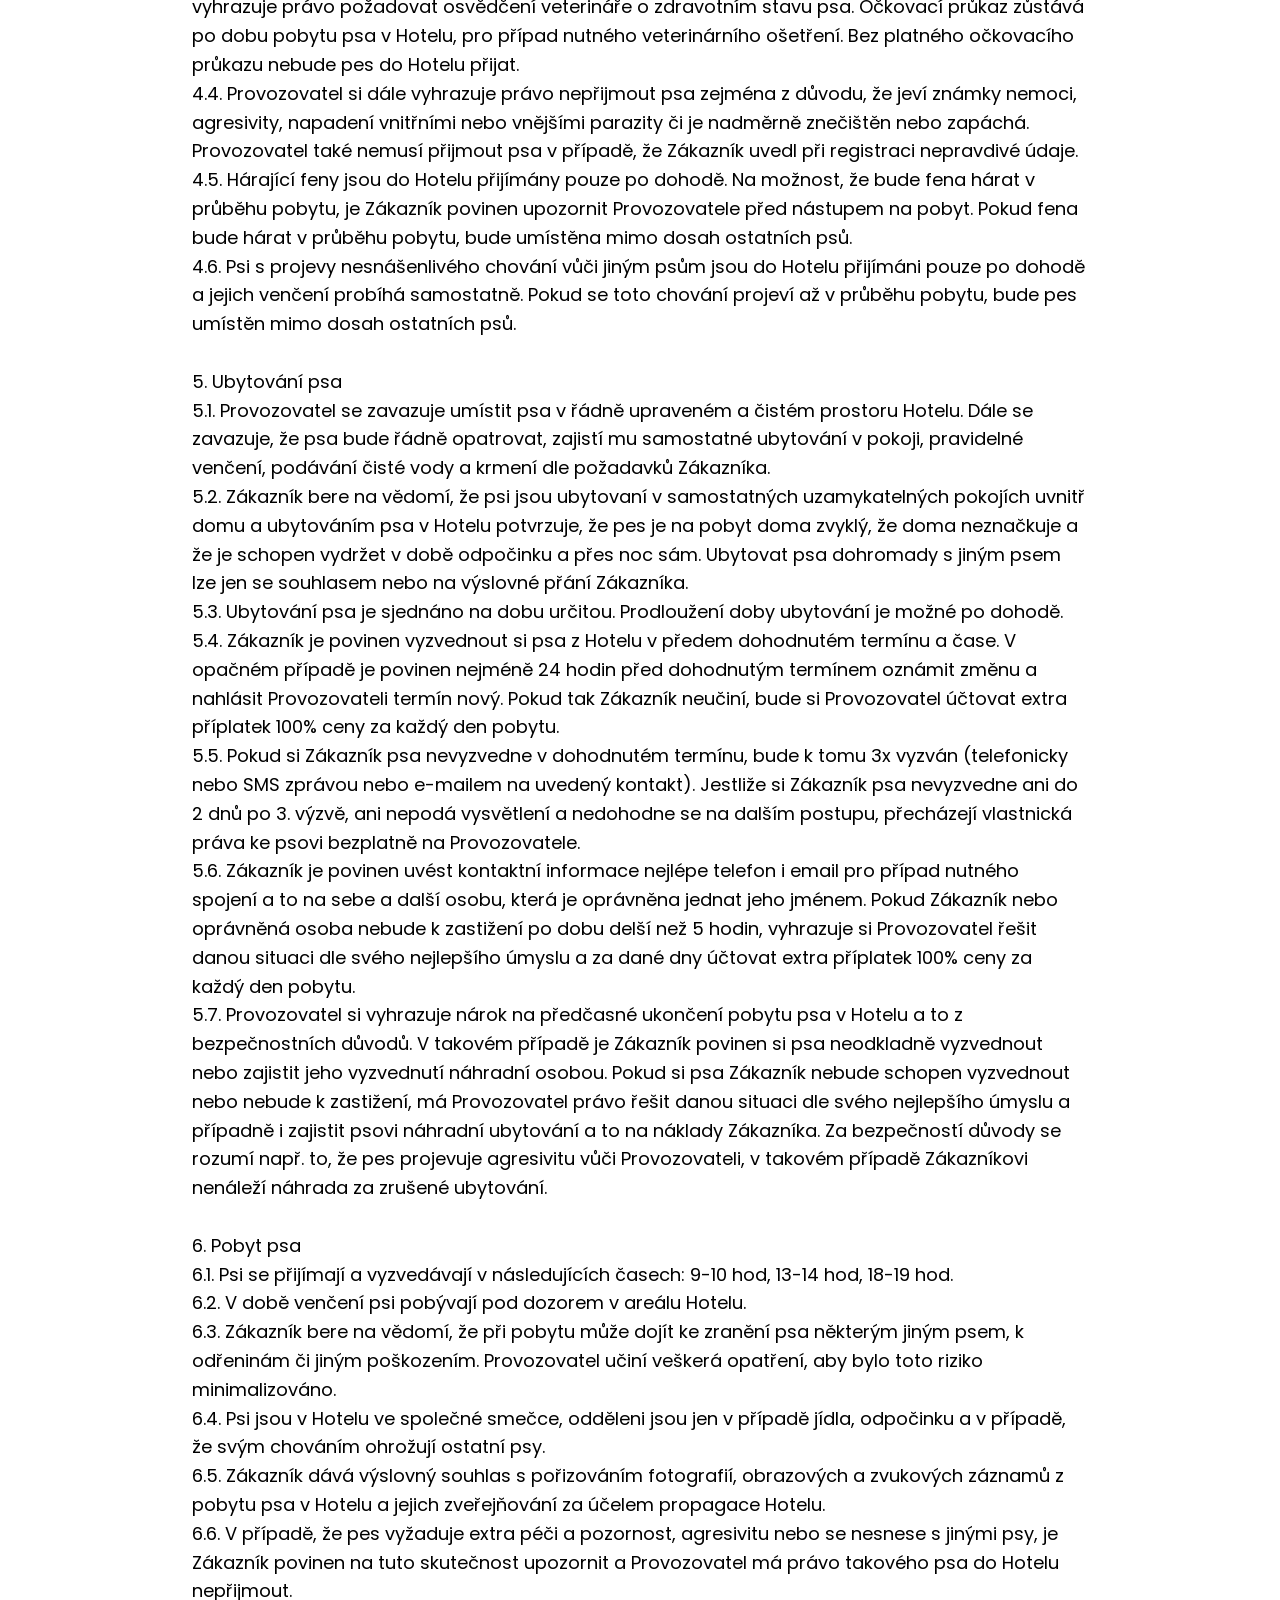
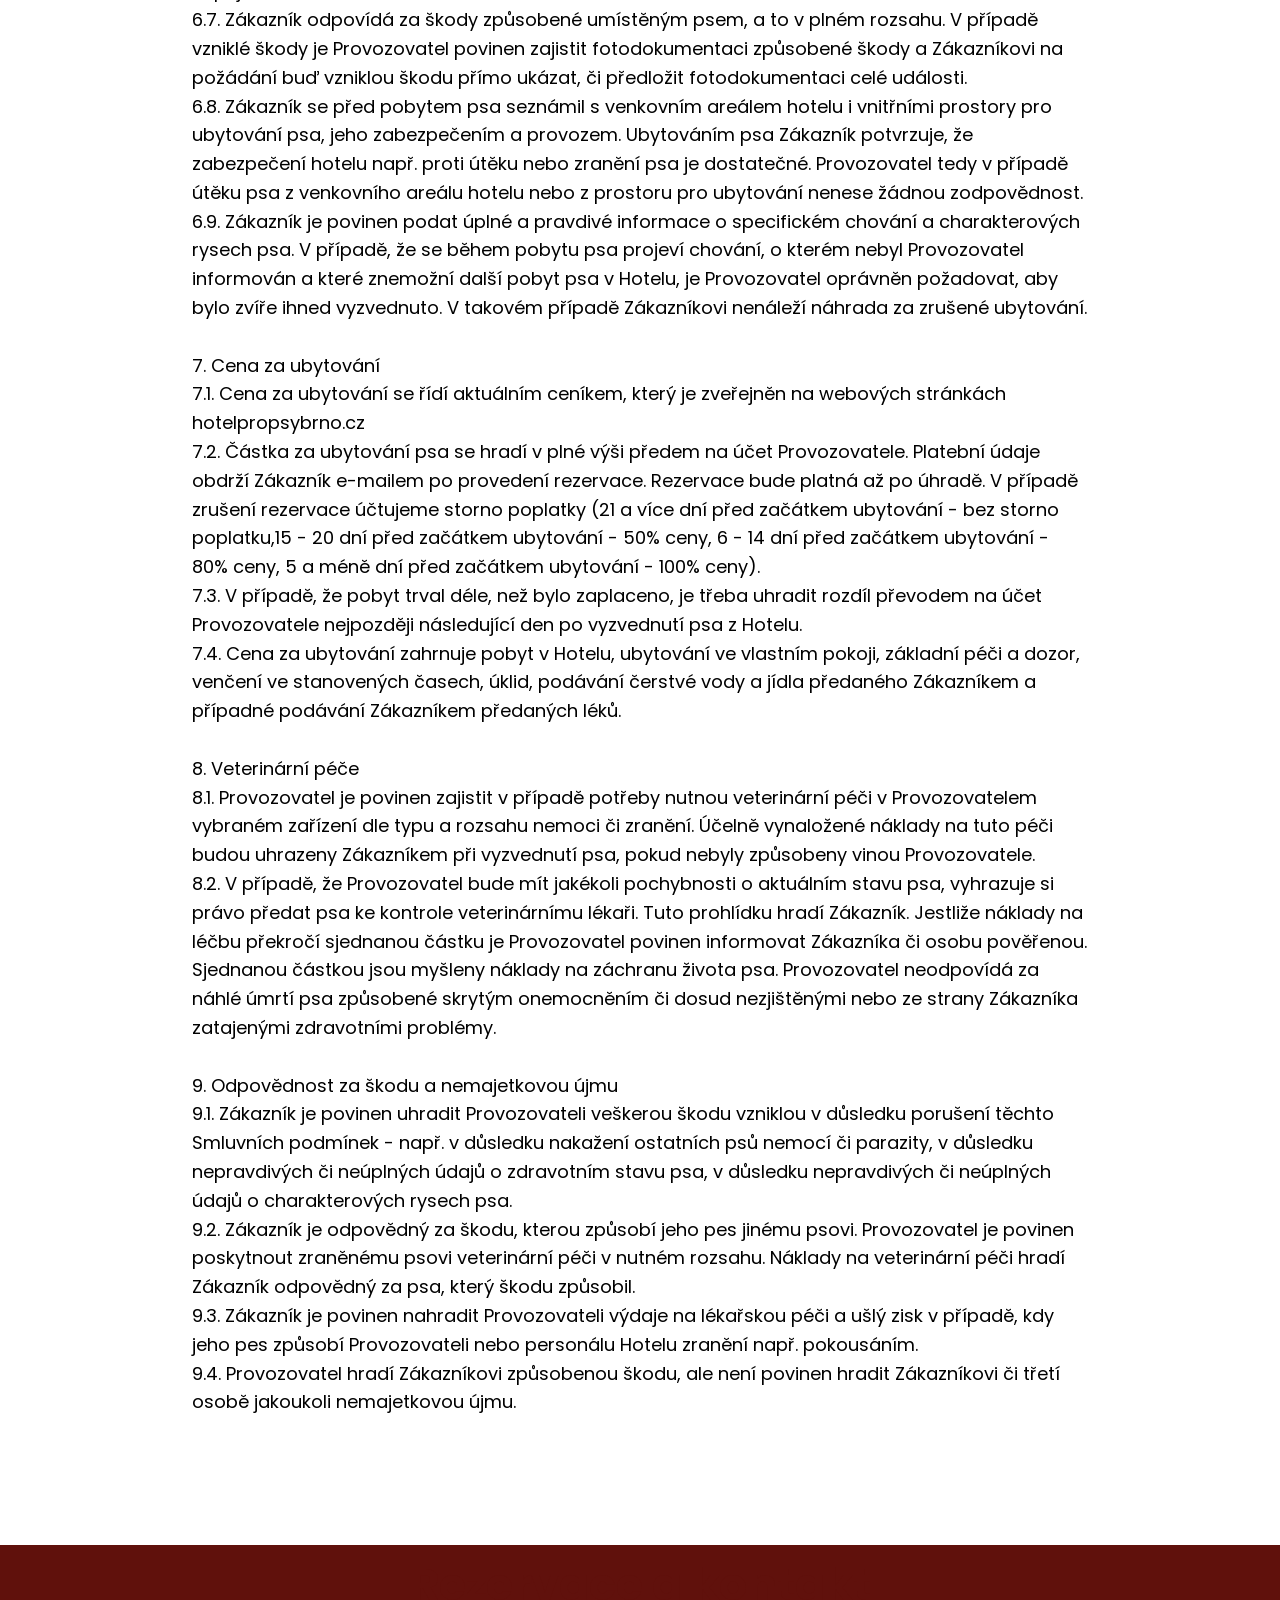
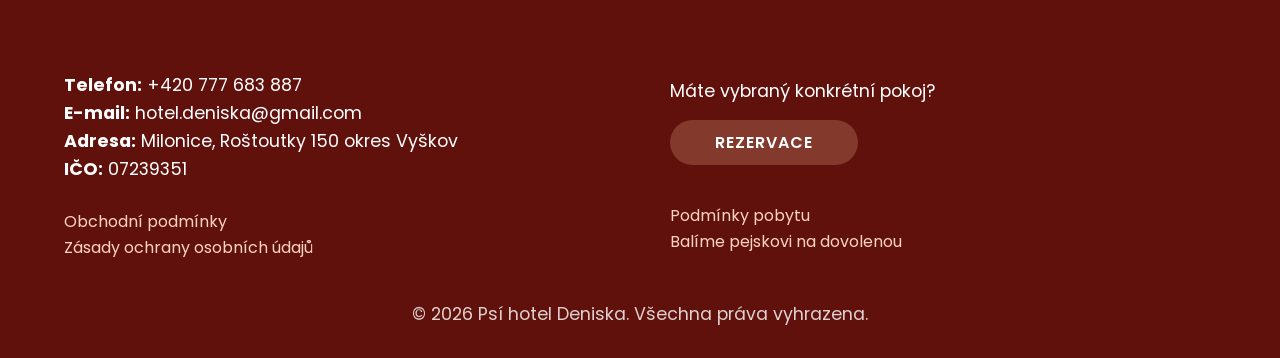
<file: obchodni.html>
<!DOCTYPE html>
<html lang="cs">
<head>
    <meta charset="UTF-8">
    <meta name="viewport" content="width=device-width, initial-scale=1.0">
    <title>Psí hotel Deniska</title>
    <link rel="icon" type="image/x-icon" href="favicon.png">
    <link rel="preconnect" href="https://fonts.googleapis.com">
<link rel="preconnect" href="https://fonts.gstatic.com" crossorigin>
<link href="https://fonts.googleapis.com/css2?family=Poppins:ital,wght@0,100;0,200;0,300;0,400;0,500;0,600;0,700;0,800;0,900;1,100;1,200;1,300;1,400;1,500;1,600;1,700;1,800;1,900&display=swap" rel="stylesheet">
    
    <!-- Tvůj styl -->
    <link rel="stylesheet" href="style.css">
</head>
<body>

    <!-- HLAVIČKA S LOGEM A HAMBURGEREM -->
    <header class="main-header">
        <div class="container header-flex">
            <!-- Logo místo původního textového nadpisu -->
            <div class="logo">
                <a href="index.html"><img src="logo.png" alt="Psí hotel Deniska"></a>
            </div>
            
            <!-- Čisté CSS mobilní menu -->
            <input type="checkbox" id="menu-toggle">
            <label for="menu-toggle" class="hamburger-icon">
                <span></span>
                <span></span>
                <span></span>
            </label>

            <nav class="main-nav">
                <a href="index.html">Úvod</a>
                <a href="sluzby.html">Služby</a>
                <a href="ubytovani.html">Ubytování</a>
                <a href="reference.html">Reference</a>
                <a href="pomahame.html">Články</a>
                <a href="cenik.html">Ceník</a>
                <a href="kontakt.html">Kontakt</a>
            </nav>
        </div>
    </header>






    <!-- BANNER STRÁNKY -->
    <section class="page-banner">
        <div class="container">
            <h1>OBCHODNÍ PODMÍNKY</h1>
            
        </div>
    </section>



<p class="dlouhy">




1. Úvodní ustanovení
<br>1.1. Tyto Obchodní podmínky nabývají platnosti dne 1.8. 2026.
<br>1.2. Provozovatelem Psího hotelu Deniska (dále jen "Hotel") je Danny Matyáš, IČO: 29816912 (dále jen
"Provozovatel").
<br>1.3. Hotel je umístěn na adrese Milonice 150, 683 33 Nesovice.
<br>1.4. Tyto Obchodní podmínky upravují vztahy mezi Provozovatelem a zájemci o pobyt psa v Hotelu (dále
jen "Zákazník").
<br>1.5. Provozovatel si vyhrazuje právo na změnu Obchodních podmínek. Aktuální znění Obchodních
podmínek je zasláno Zákazníkovi před uhrazením rezervace.
<br>1.6. Odesláním platby za rezervaci pobytu Zákazník potvrzuje svůj souhlas s Obchodními podmínkami
platnými v den provedení platby.
<br><br>2. Nakládání s údaji o Zákazníkovi
<br>2.1. Registrace Zákazníka je provedena při jeho první rezervaci pobytu nebo při dobrovolném sdělení
údajů pro účely dalšího kontaktu.
<br>2.2. O Zákazníkovi jsou shromažďovány následující údaje: jméno a příjmení, telefonní číslo, emailová
adresa. Dále je evidováno jméno, plemeno a další dobrovolně sdělené údaje o ubytovávaném psovi
nebo psech.
<br>2.3. Do databáze údajů má přístup pouze Provozovatel a jím pověřený zástupce. Údaje o Zákazníkovi
nejsou sdíleny třetím stranám a je s nimi nakládáno v souladu s Nařízením (EU) 2016/679, obecné
nařízení o ochraně osobních údajů (GDPR).
<br>2.4. Na žádost Zákazníka budou jeho údaje z databáze kdykoli odstraněny, nejpozději do 2 pracovních
dní od obdržení žádosti o odstranění.
<br><br>3. Rezervace pobytu
<br>3.1. Zákazník si rezervuje pobyt prostřednictvím textové kominikace s Provozovatelem na emailu
hotel.deniska@gmail.com nebo na Messengeru Facebookové stránky Psí hotel Deniska. Rezervace je
platná až po úhradě platby a po té, co bude Provozovatelem potvrzena.
<br>3.2. Provozovatel si vyhrazuje právo rezervaci odmítnout.
<br><br>4. Převzetí psa
<br>4.1. Pokud nebylo dohodnuto jinak, Provozovatel převezme psa od Zákazníka v areálu Hotelu.
<br>4.2. Pes musí být ošetřen antiparazitním přípravkem či vybaven antiparazitním obojkem. Pokud budou
na psovi nalezeny blechy nebo jiní paraziti, Zákazník hradí asanaci celé provozovny a ostatních
ubytovaných psů.
<br>4.3. Zákazník je povinen při převzetí psa prokázat, že pes byl řádně očkován (vzteklina, parvoviróza,
psinka) a to předložením očkovacího průkazu psa. U psů starších než 10 let si Provozovatel vyhrazuje
právo požadovat osvědčení veterináře o zdravotním stavu psa. Očkovací průkaz zůstává po dobu
pobytu psa v Hotelu, pro případ nutného veterinárního ošetření. Bez platného očkovacího průkazu
nebude pes do Hotelu přijat.
<br>4.4. Provozovatel si dále vyhrazuje právo nepřijmout psa zejména z důvodu, že jeví známky nemoci,
agresivity, napadení vnitřními nebo vnějšími parazity či je nadměrně znečištěn nebo zapáchá.
Provozovatel také nemusí přijmout psa v případě, že Zákazník uvedl při registraci nepravdivé údaje.
<br>4.5. Hárající feny jsou do Hotelu přijímány pouze po dohodě. Na možnost, že bude fena hárat v průběhu
pobytu, je Zákazník povinen upozornit Provozovatele před nástupem na pobyt. Pokud fena bude hárat
v průběhu pobytu, bude umístěna mimo dosah ostatních psů.
<br>4.6. Psi s projevy nesnášenlivého chování vůči jiným psům jsou do Hotelu přijímáni pouze po dohodě a
jejich venčení probíhá samostatně. Pokud se toto chování projeví až v průběhu pobytu, bude pes
umístěn mimo dosah ostatních psů.
<br><br>5. Ubytování psa
<br>5.1. Provozovatel se zavazuje umístit psa v řádně upraveném a čistém prostoru Hotelu. Dále se
zavazuje, že psa bude řádně opatrovat, zajistí mu samostatné ubytování v pokoji, pravidelné venčení,
podávání čisté vody a krmení dle požadavků Zákazníka.
<br>5.2. Zákazník bere na vědomí, že psi jsou ubytovaní v samostatných uzamykatelných pokojích uvnitř
domu a ubytováním psa v Hotelu potvrzuje, že pes je na pobyt doma zvyklý, že doma neznačkuje a že
je schopen vydržet v době odpočinku a přes noc sám. Ubytovat psa dohromady s jiným psem lze jen se
souhlasem nebo na výslovné přání Zákazníka.
<br>5.3. Ubytování psa je sjednáno na dobu určitou. Prodloužení doby ubytování je možné po dohodě.
<br>5.4. Zákazník je povinen vyzvednout si psa z Hotelu v předem dohodnutém termínu a čase. V opačném
případě je povinen nejméně 24 hodin před dohodnutým termínem oznámit změnu a nahlásit
Provozovateli termín nový. Pokud tak Zákazník neučiní, bude si Provozovatel účtovat extra příplatek
100% ceny za každý den pobytu.
<br>5.5. Pokud si Zákazník psa nevyzvedne v dohodnutém termínu, bude k tomu 3x vyzván (telefonicky nebo
SMS zprávou nebo e-mailem na uvedený kontakt). Jestliže si Zákazník psa nevyzvedne ani do 2 dnů po
3. výzvě, ani nepodá vysvětlení a nedohodne se na dalším postupu, přecházejí vlastnická práva ke psovi
bezplatně na Provozovatele.
<br>5.6. Zákazník je povinen uvést kontaktní informace nejlépe telefon i email pro případ nutného spojení
a to na sebe a další osobu, která je oprávněna jednat jeho jménem. Pokud Zákazník nebo oprávněná
osoba nebude k zastižení po dobu delší než 5 hodin, vyhrazuje si Provozovatel řešit danou situaci dle
svého nejlepšího úmyslu a za dané dny účtovat extra příplatek 100% ceny za každý den pobytu.
<br>5.7. Provozovatel si vyhrazuje nárok na předčasné ukončení pobytu psa v Hotelu a to z bezpečnostních
důvodů. V takovém případě je Zákazník povinen si psa neodkladně vyzvednout nebo zajistit jeho
vyzvednutí náhradní osobou. Pokud si psa Zákazník nebude schopen vyzvednout nebo nebude k
zastižení, má Provozovatel právo řešit danou situaci dle svého nejlepšího úmyslu a případně i zajistit
psovi náhradní ubytování a to na náklady Zákazníka. Za bezpečností důvody se rozumí např. to, že pes
projevuje agresivitu vůči Provozovateli, v takovém případě Zákazníkovi nenáleží náhrada za zrušené
ubytování.
<br><br>6. Pobyt psa
<br>6.1. Psi se přijímají a vyzvedávají v následujících časech: 9-10 hod, 13-14 hod, 18-19 hod.
<br>6.2. V době venčení psi pobývají pod dozorem v areálu Hotelu.
<br>6.3. Zákazník bere na vědomí, že při pobytu může dojít ke zranění psa některým jiným psem, k
odřeninám či jiným poškozením. Provozovatel učiní veškerá opatření, aby bylo toto riziko
minimalizováno.
<br>6.4. Psi jsou v Hotelu ve společné smečce, odděleni jsou jen v případě jídla, odpočinku a v případě, že
svým chováním ohrožují ostatní psy.
<br>6.5. Zákazník dává výslovný souhlas s pořizováním fotografií, obrazových a zvukových záznamů z
pobytu psa v Hotelu a jejich zveřejňování za účelem propagace Hotelu.
<br>6.6. V případě, že pes vyžaduje extra péči a pozornost, agresivitu nebo se nesnese s jinými psy, je
Zákazník povinen na tuto skutečnost upozornit a Provozovatel má právo takového psa do Hotelu
nepřijmout.
<br>6.7. Zákazník odpovídá za škody způsobené umístěným psem, a to v plném rozsahu. V případě vzniklé
škody je Provozovatel povinen zajistit fotodokumentaci způsobené škody a Zákazníkovi na požádání
buď vzniklou škodu přímo ukázat, či předložit fotodokumentaci celé události.
<br>6.8. Zákazník se před pobytem psa seznámil s venkovním areálem hotelu i vnitřními prostory pro
ubytování psa, jeho zabezpečením a provozem. Ubytováním psa Zákazník potvrzuje, že zabezpečení
hotelu např. proti útěku nebo zranění psa je dostatečné. Provozovatel tedy v případě útěku psa z
venkovního areálu hotelu nebo z prostoru pro ubytování nenese žádnou zodpovědnost.
<br>6.9. Zákazník je povinen podat úplné a pravdivé informace o specifickém chování a charakterových
rysech psa. V případě, že se během pobytu psa projeví chování, o kterém nebyl Provozovatel
informován a které znemožní další pobyt psa v Hotelu, je Provozovatel oprávněn požadovat, aby bylo
zvíře ihned vyzvednuto. V takovém případě Zákazníkovi nenáleží náhrada za zrušené ubytování.
<br><br>7. Cena za ubytování
<br>7.1. Cena za ubytování se řídí aktuálním ceníkem, který je zveřejněn na webových stránkách
hotelpropsybrno.cz
<br>7.2. Částka za ubytování psa se hradí v plné výši předem na účet Provozovatele. Platební údaje obdrží
Zákazník e-mailem po provedení rezervace. Rezervace bude platná až po úhradě. V případě zrušení
rezervace účtujeme storno poplatky (21 a více dní před začátkem ubytování - bez storno poplatku,15 -
20 dní před začátkem ubytování - 50% ceny, 6 - 14 dní před začátkem ubytování - 80% ceny, 5 a méně
dní před začátkem ubytování - 100% ceny).
<br>7.3. V případě, že pobyt trval déle, než bylo zaplaceno, je třeba uhradit rozdíl převodem na účet
Provozovatele nejpozději následující den po vyzvednutí psa z Hotelu.
<br>7.4. Cena za ubytování zahrnuje pobyt v Hotelu, ubytování ve vlastním pokoji, základní péči a dozor,
venčení ve stanovených časech, úklid, podávání čerstvé vody a jídla předaného Zákazníkem a případné
podávání Zákazníkem předaných léků.
<br><br>8. Veterinární péče
<br>8.1. Provozovatel je povinen zajistit v případě potřeby nutnou veterinární péči v Provozovatelem
vybraném zařízení dle typu a rozsahu nemoci či zranění. Účelně vynaložené náklady na tuto péči budou
uhrazeny Zákazníkem při vyzvednutí psa, pokud nebyly způsobeny vinou Provozovatele.
<br>8.2. V případě, že Provozovatel bude mít jakékoli pochybnosti o aktuálním stavu psa, vyhrazuje si právo
předat psa ke kontrole veterinárnímu lékaři. Tuto prohlídku hradí Zákazník. Jestliže náklady na léčbu
překročí sjednanou částku je Provozovatel povinen informovat Zákazníka či osobu pověřenou.
Sjednanou částkou jsou myšleny náklady na záchranu života psa. Provozovatel neodpovídá za náhlé
úmrtí psa způsobené skrytým onemocněním či dosud nezjištěnými nebo ze strany Zákazníka
zatajenými zdravotními problémy.
<br><br>9. Odpovědnost za škodu a nemajetkovou újmu
<br>9.1. Zákazník je povinen uhradit Provozovateli veškerou škodu vzniklou v důsledku porušení těchto
Smluvních podmínek - např. v důsledku nakažení ostatních psů nemocí či parazity, v důsledku
nepravdivých či neúplných údajů o zdravotním stavu psa, v důsledku nepravdivých či neúplných údajů
o charakterových rysech psa.
<br>9.2. Zákazník je odpovědný za škodu, kterou způsobí jeho pes jinému psovi. Provozovatel je povinen
poskytnout zraněnému psovi veterinární péči v nutném rozsahu. Náklady na veterinární péči hradí
Zákazník odpovědný za psa, který škodu způsobil.
<br>9.3. Zákazník je povinen nahradit Provozovateli výdaje na lékařskou péči a ušlý zisk v případě, kdy jeho
pes způsobí Provozovateli nebo personálu Hotelu zranění např. pokousáním.
<br>9.4. Provozovatel hradí Zákazníkovi způsobenou škodu, ale není povinen hradit Zákazníkovi či třetí
osobě jakoukoli nemajetkovou újmu.

    
</p>









   
   
   <!-- PATIČKA -->
    <footer class="main-footer">
        <div class="container">
            <h2>Rezervace a kontakt</h2>
            <div class="grid-2">
                <div class="footer-contacts">
                    <p><strong>Telefon:</strong> +420 777 683 887</p>
                    <p><strong>E-mail:</strong> hotel.deniska@gmail.com</p>
                    <p><strong>Adresa:</strong> Milonice, Roštoutky 150 okres Vyškov </p>
                    <p><strong>IČO:</strong> 07239351</p><br>
                    <a href="obchodni.html" class="podm">Obchodní podmínky</a><br>
                    <a href="zasady.html"class="podm">Zásady ochrany osobních údajů</a>
                </div>
                <div class="footer-info">
                    <p>Máte vybraný konkrétní pokoj?</p>
                    <a href="kontakt.html" class="btn">rezervace</a><br>
                    
                    <a href="podminky.html"class="podm">Podmínky pobytu</a><br>
                    <a href="balime.html"class="podm">Balíme pejskovi na dovolenou</a>
                </div>
            </div>
            <div class="copyright">
                <p>&copy; 2026 Psí hotel Deniska. Všechna práva vyhrazena.</p>
            </div>
        </div>
    </footer>

</body>
</html>
</file>
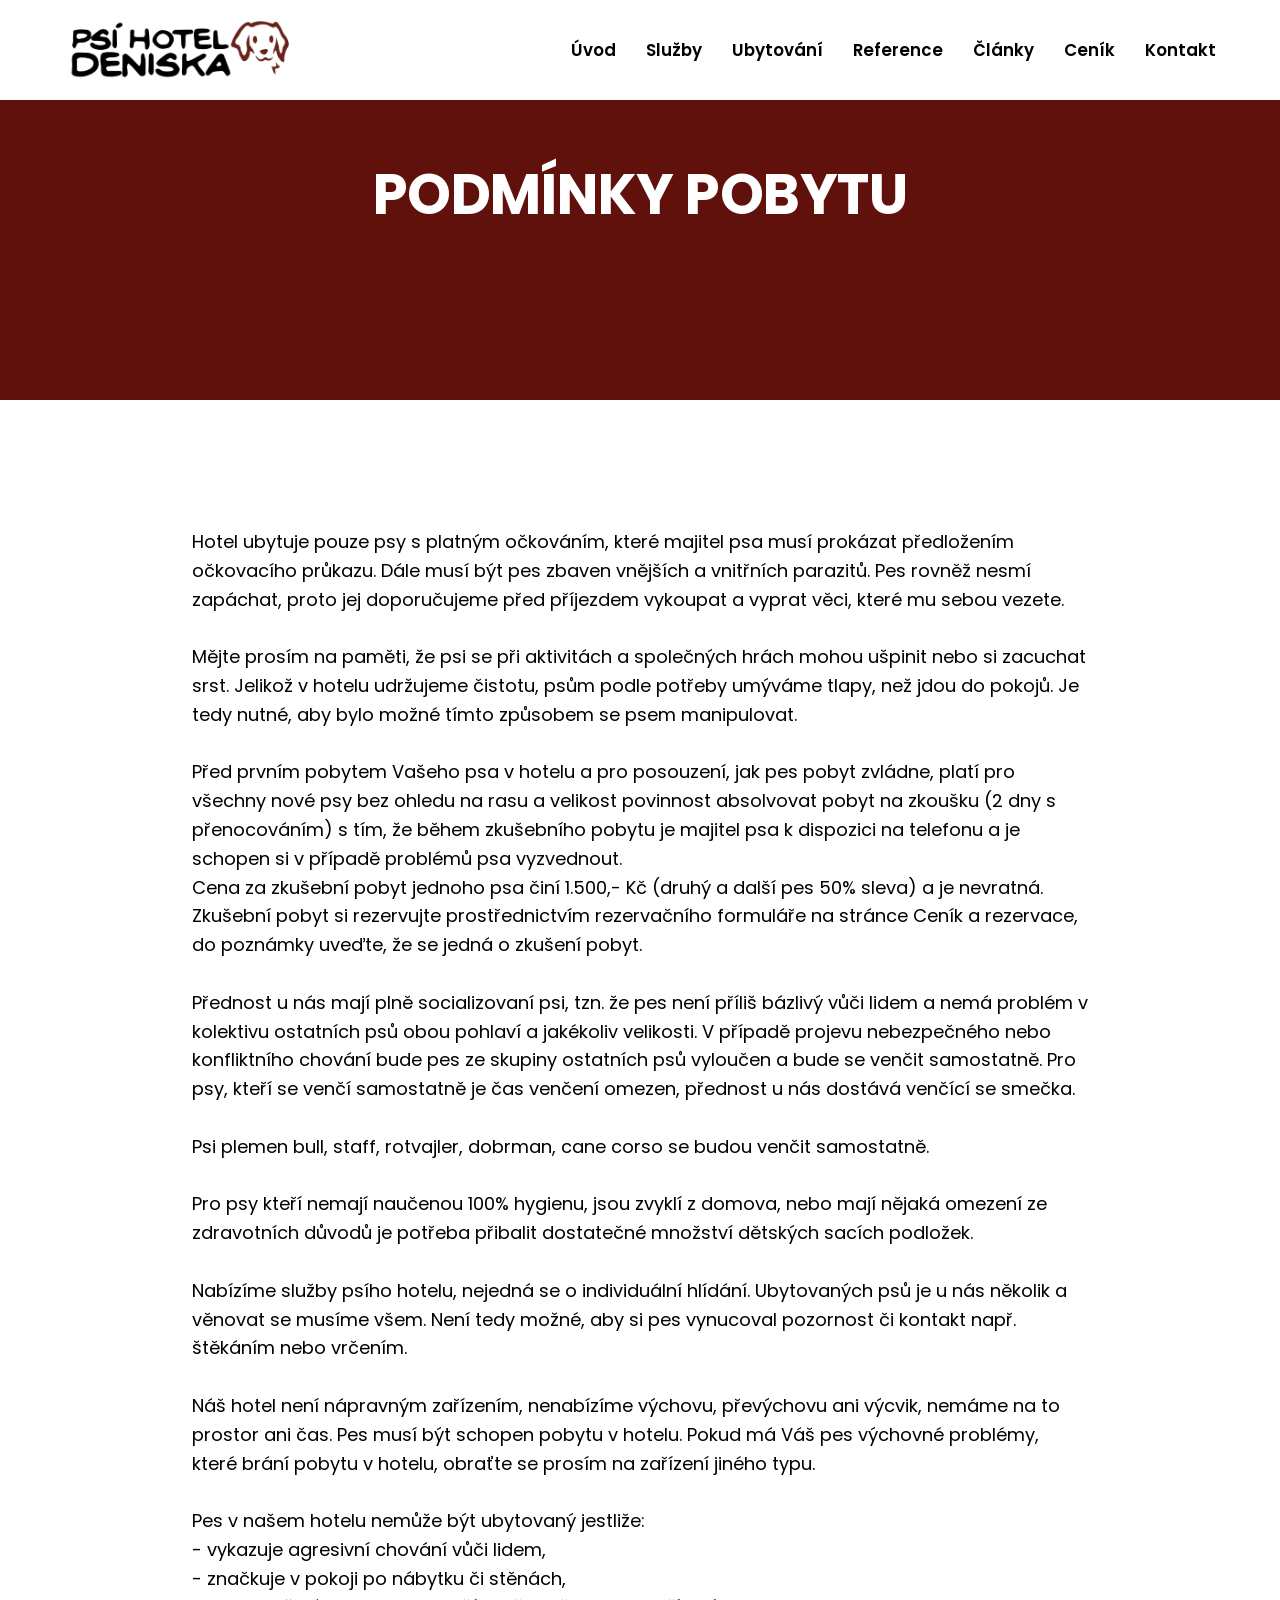
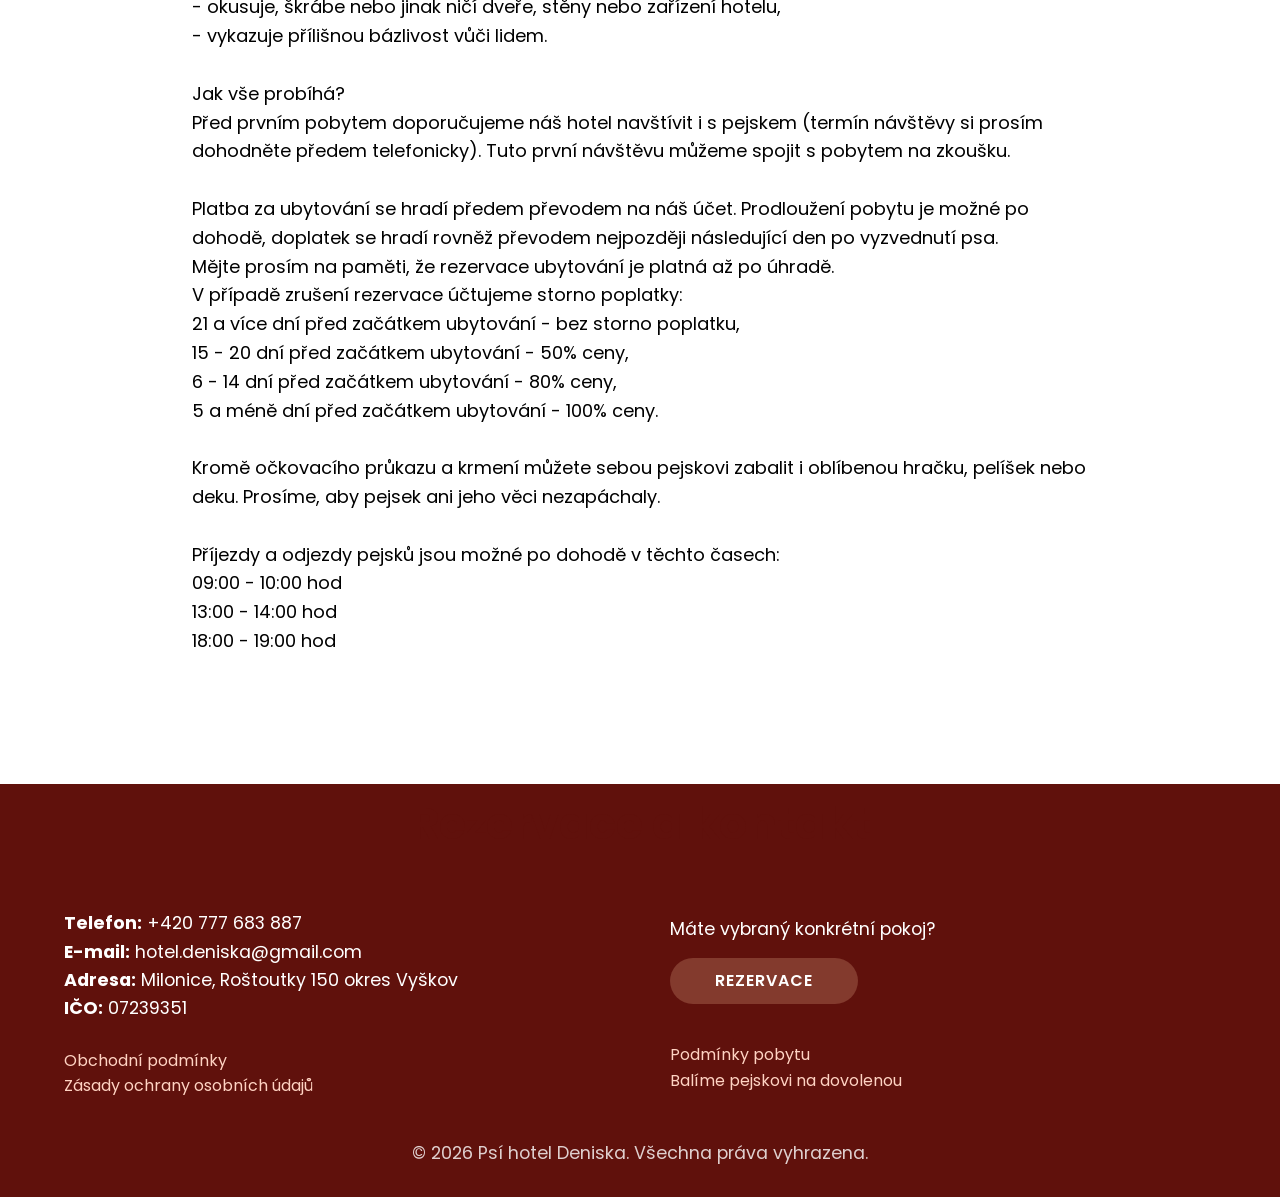
<file: podminky.html>
<!DOCTYPE html>
<html lang="cs">
<head>
    <meta charset="UTF-8">
    <meta name="viewport" content="width=device-width, initial-scale=1.0">
    <title>Psí hotel Deniska</title>
    <link rel="icon" type="image/x-icon" href="favicon.png">
    <link rel="preconnect" href="https://fonts.googleapis.com">
<link rel="preconnect" href="https://fonts.gstatic.com" crossorigin>
<link href="https://fonts.googleapis.com/css2?family=Poppins:ital,wght@0,100;0,200;0,300;0,400;0,500;0,600;0,700;0,800;0,900;1,100;1,200;1,300;1,400;1,500;1,600;1,700;1,800;1,900&display=swap" rel="stylesheet">
    
    <!-- Tvůj styl -->
    <link rel="stylesheet" href="style.css">
</head>
<body>

    <!-- HLAVIČKA S LOGEM A HAMBURGEREM -->
    <header class="main-header">
        <div class="container header-flex">
            <!-- Logo místo původního textového nadpisu -->
            <div class="logo">
                <a href="index.html"><img src="logo.png" alt="Psí hotel Deniska"></a>
            </div>
            
            <!-- Čisté CSS mobilní menu -->
            <input type="checkbox" id="menu-toggle">
            <label for="menu-toggle" class="hamburger-icon">
                <span></span>
                <span></span>
                <span></span>
            </label>

            <nav class="main-nav">
                <a href="index.html">Úvod</a>
                <a href="sluzby.html">Služby</a>
                <a href="ubytovani.html">Ubytování</a>
                <a href="reference.html">Reference</a>
                <a href="pomahame.html">Články</a>
                <a href="cenik.html">Ceník</a>
                <a href="kontakt.html">Kontakt</a>
            </nav>
        </div>
    </header>






    <!-- BANNER STRÁNKY -->
    <section class="page-banner">
        <div class="container">
            <h1>PODMÍNKY POBYTU</h1>
            
        </div>
    </section>



<p class="dlouhy">
    
Hotel ubytuje pouze psy s platným očkováním, které majitel psa musí prokázat předložením očkovacího průkazu. Dále musí být pes zbaven vnějších a vnitřních parazitů. Pes rovněž nesmí zapáchat, proto jej doporučujeme před příjezdem vykoupat a vyprat věci, které mu sebou vezete.
<br>
​
<br>
Mějte prosím na paměti, že psi se při aktivitách a společných hrách mohou ušpinit nebo si zacuchat srst. Jelikož v hotelu udržujeme čistotu, psům podle potřeby umýváme tlapy, než jdou do pokojů. Je tedy nutné, aby bylo možné tímto způsobem se psem manipulovat.
<br>
​
<br>
Před prvním pobytem Vašeho psa v hotelu a pro posouzení, jak pes pobyt zvládne, platí pro všechny nové psy bez ohledu na rasu a velikost povinnost absolvovat pobyt na zkoušku (2 dny s přenocováním) s tím, že během zkušebního pobytu je majitel psa k dispozici na telefonu a je schopen si v případě problémů psa vyzvednout.
<br>
Cena za zkušební pobyt jednoho psa činí 1.500,- Kč (druhý a další pes 50% sleva) a je nevratná.
<br>
Zkušební pobyt si rezervujte prostřednictvím rezervačního formuláře na stránce Ceník a rezervace, do poznámky uveďte, že se jedná o zkušení pobyt. 
<br>
​
<br>
Přednost u nás mají plně socializovaní psi, tzn. že pes není příliš bázlivý vůči lidem a nemá problém v kolektivu ostatních psů obou pohlaví a jakékoliv velikosti. V případě projevu nebezpečného nebo konfliktního chování bude pes ze skupiny ostatních psů vyloučen a bude se venčit samostatně. Pro psy, kteří se venčí samostatně je čas venčení omezen, přednost u nás dostává venčící se smečka.
<br>
​
<br>
Psi plemen bull, staff, rotvajler, dobrman, cane corso se budou venčit samostatně.
<br>
​
<br>
Pro psy kteří nemají naučenou 100% hygienu, jsou zvyklí z domova, nebo mají nějaká omezení ze zdravotních důvodů je potřeba přibalit dostatečné množství dětských sacích podložek.
<br>
​
<br>
Nabízíme služby psího hotelu, nejedná se o individuální hlídání. Ubytovaných psů je u nás několik a věnovat se musíme všem. Není tedy možné, aby si pes vynucoval pozornost či kontakt např. štěkáním nebo vrčením.
<br>
 
<br>
Náš hotel není nápravným zařízením, nenabízíme výchovu, převýchovu ani výcvik, nemáme na to prostor ani čas. Pes musí být schopen pobytu v hotelu. Pokud má Váš pes výchovné problémy, které brání pobytu v hotelu, obraťte se prosím na zařízení jiného typu.
<br>
​
<br>
Pes v našem hotelu nemůže být ubytovaný jestliže:
<br>
- vykazuje agresivní chování vůči lidem,
<br>
- značkuje v pokoji po nábytku či stěnách,
<br>
- okusuje, škrábe nebo jinak ničí dveře, stěny nebo zařízení hotelu,
<br>
- vykazuje přílišnou bázlivost vůči lidem.
<br>
​
<br>
Jak vše probíhá?
<br>
Před prvním pobytem doporučujeme náš hotel navštívit i s pejskem (termín návštěvy si prosím dohodněte předem telefonicky). Tuto první návštěvu můžeme spojit s pobytem na zkoušku. 
<br>
​
<br>
Platba za ubytování se hradí předem převodem na náš účet. Prodloužení pobytu je možné po dohodě, doplatek se hradí rovněž převodem nejpozději následující den po vyzvednutí psa.
<br>
Mějte prosím na paměti, že rezervace ubytování je platná až po úhradě.
<br>
V případě zrušení rezervace účtujeme storno poplatky:
<br>
21 a více dní před začátkem ubytování - bez storno poplatku,
<br>
15 - 20 dní před začátkem ubytování - 50% ceny,
<br>
6 - 14 dní před začátkem ubytování - 80% ceny,
<br>
5 a méně dní před začátkem ubytování - 100% ceny.
<br>
​
<br>
Kromě očkovacího průkazu a krmení můžete sebou pejskovi zabalit i oblíbenou hračku, pelíšek nebo deku. Prosíme, aby pejsek ani jeho věci nezapáchaly.
<br>
​
<br>
Příjezdy a odjezdy pejsků jsou možné po dohodě v těchto časech: 
<br>
09:00 - 10:00 hod
<br>
13:00 - 14:00 hod
<br>
18:00 - 19:00 hod
</p>









   
   
   <!-- PATIČKA -->
    <footer class="main-footer">
        <div class="container">
            <h2>Rezervace a kontakt</h2>
            <div class="grid-2">
                <div class="footer-contacts">
                    <p><strong>Telefon:</strong> +420 777 683 887</p>
                    <p><strong>E-mail:</strong> hotel.deniska@gmail.com</p>
                    <p><strong>Adresa:</strong> Milonice, Roštoutky 150 okres Vyškov </p>
                    <p><strong>IČO:</strong> 07239351</p><br>
                    <a href="obchodni.html" class="podm">Obchodní podmínky</a><br>
                    <a href="zasady.html"class="podm">Zásady ochrany osobních údajů</a>
                </div>
                <div class="footer-info">
                    <p>Máte vybraný konkrétní pokoj?</p>
                    <a href="kontakt.html" class="btn">rezervace</a><br>
                    
                    <a href="podminky.html"class="podm">Podmínky pobytu</a><br>
                    <a href="balime.html"class="podm">Balíme pejskovi na dovolenou</a>
                </div>
            </div>
            <div class="copyright">
                <p>&copy; 2026 Psí hotel Deniska. Všechna práva vyhrazena.</p>
            </div>
        </div>
    </footer>

</body>
</html>
</file>
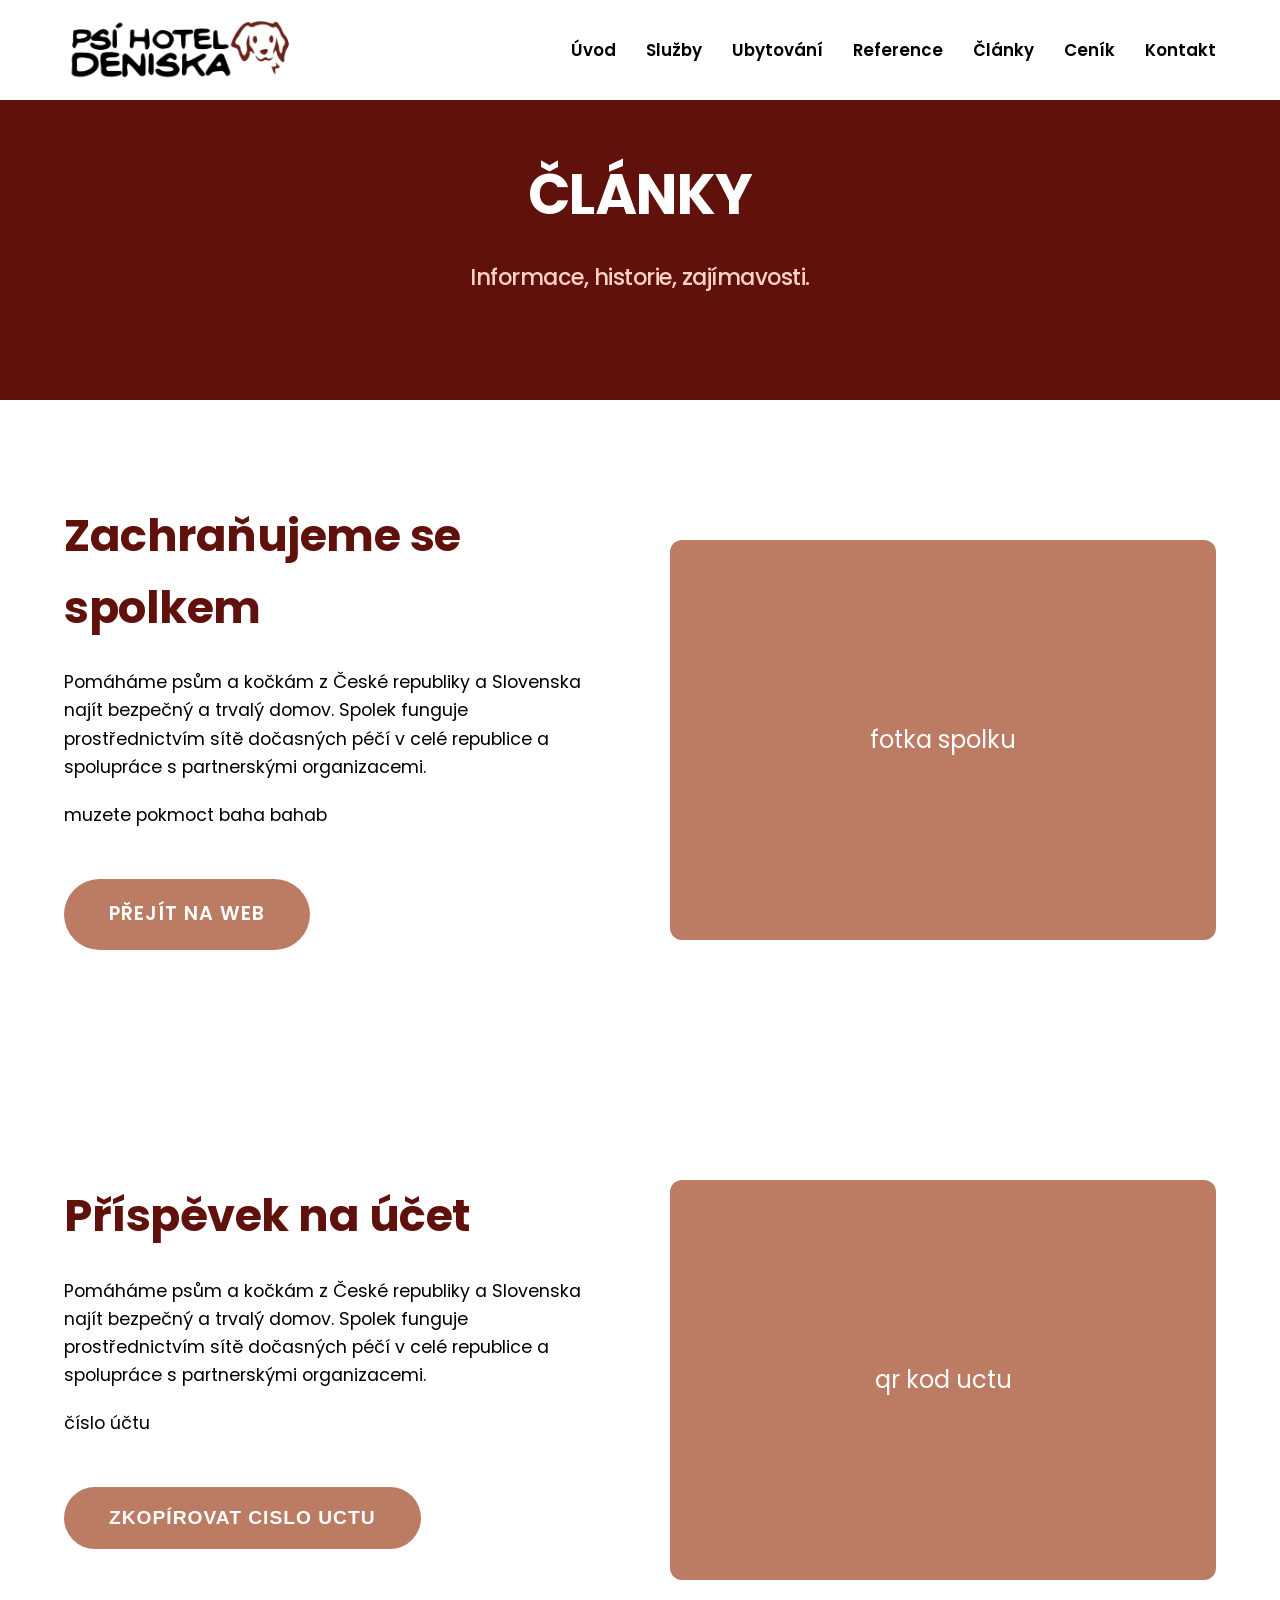
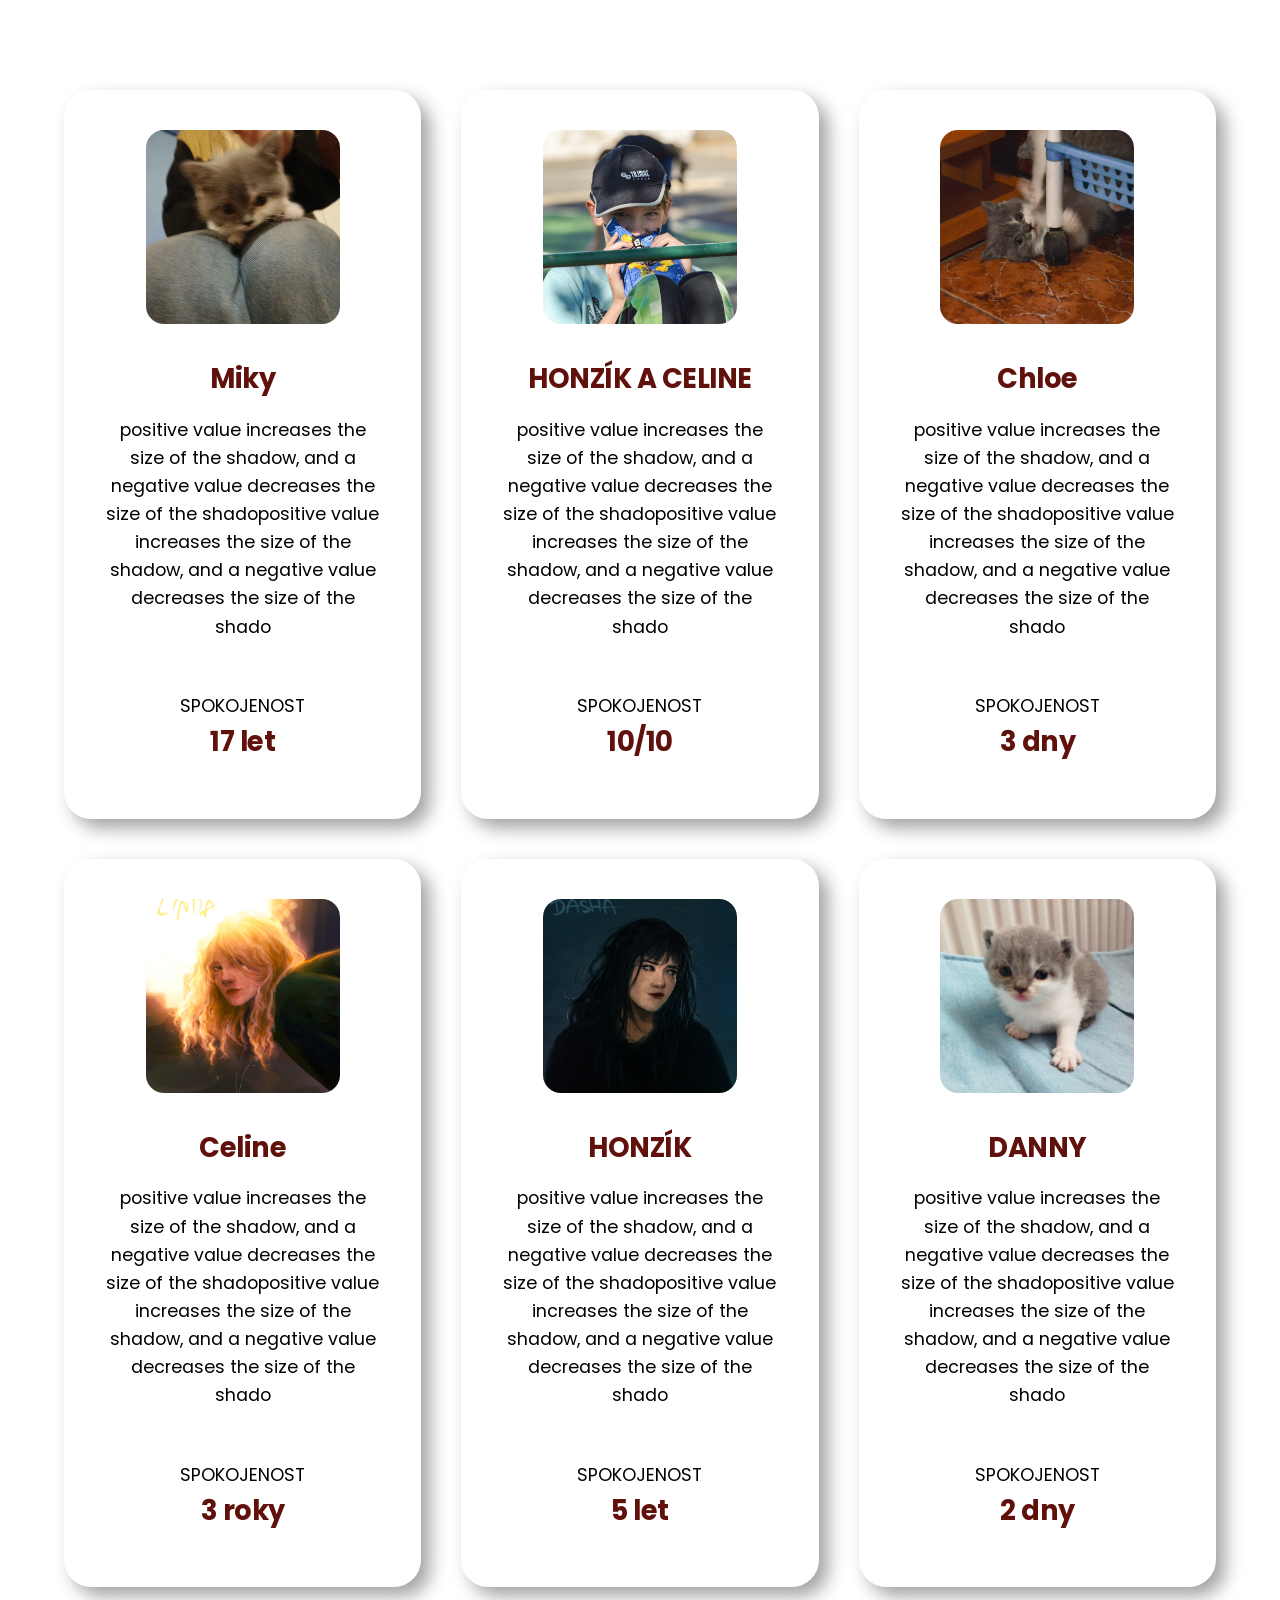
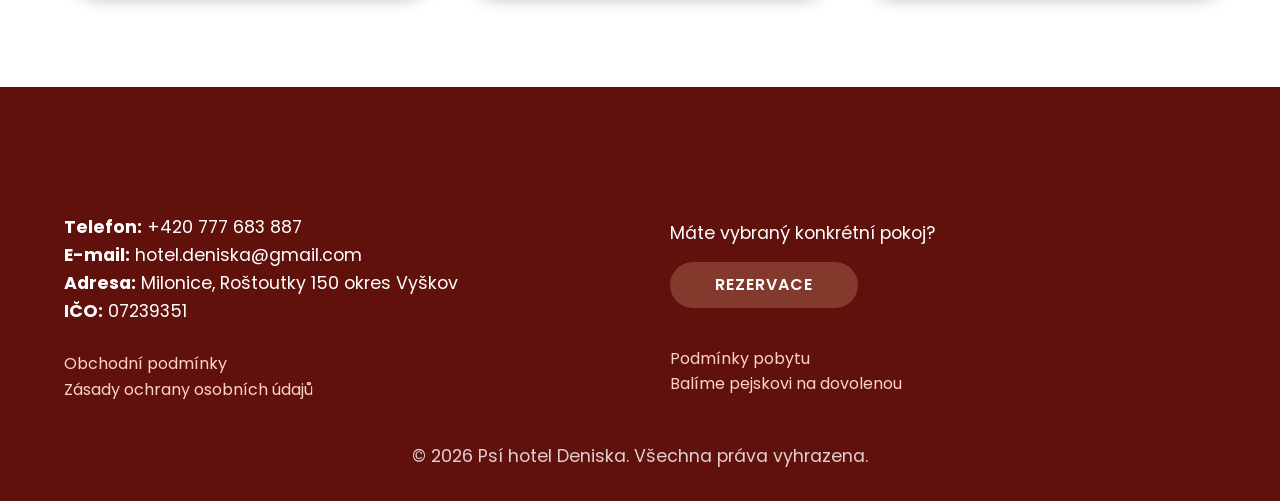
<file: pomahame.html>
<!DOCTYPE html>
<html lang="cs">
<head>
    <meta charset="UTF-8">
    <meta name="viewport" content="width=device-width, initial-scale=1.0">
    <title>Psí hotel Deniska</title>
    <link rel="icon" type="image/x-icon" href="favicon.png">
    <link rel="preconnect" href="https://fonts.googleapis.com">
<link rel="preconnect" href="https://fonts.gstatic.com" crossorigin>
<link href="https://fonts.googleapis.com/css2?family=Poppins:ital,wght@0,100;0,200;0,300;0,400;0,500;0,600;0,700;0,800;0,900;1,100;1,200;1,300;1,400;1,500;1,600;1,700;1,800;1,900&display=swap" rel="stylesheet">
    
    <!-- Tvůj styl -->
    <link rel="stylesheet" href="style.css">
</head>
<body>

    <!-- HLAVIČKA S LOGEM A HAMBURGEREM -->
    <header class="main-header">
        <div class="container header-flex">
            <!-- Logo místo původního textového nadpisu -->
            <div class="logo">
                <a href="index.html"><img src="logo.png" alt="Psí hotel Deniska"></a>
            </div>
            
            <!-- Čisté CSS mobilní menu -->
            <input type="checkbox" id="menu-toggle">
            <label for="menu-toggle" class="hamburger-icon">
                <span></span>
                <span></span>
                <span></span>
            </label>

            <nav class="main-nav">
                <a href="index.html">Úvod</a>
                <a href="sluzby.html">Služby</a>
                <a href="ubytovani.html">Ubytování</a>
                <a href="reference.html">Reference</a>
                <a href="pomahame.html">Články</a>
                <a href="cenik.html">Ceník</a>
                <a href="kontakt.html">Kontakt</a>
            </nav>
        </div>
    </header>

    <!-- BANNER STRÁNKY -->
    <section class="page-banner">
        <div class="container">
            <h1>ČLÁNKY</h1>
            <P class="subtitle">Informace, historie, zajímavosti.</P>
        </div>
    </section>
    
     <section class="service-detail-section bg-white">
        <div class="container grid-2">
            <div class="service-text">
                <h2>Zachraňujeme se spolkem</h2>
                <p>Pomáháme psům a kočkám z České republiky a Slovenska najít bezpečný a trvalý domov.

Spolek funguje prostřednictvím sítě dočasných péčí v celé republice a spolupráce s partnerskými organizacemi.</p>
                <p>muzete pokmoct baha bahab</p>
                <a href="https://www.zssadopce.cz/" class="btn">přejít na web</a>
            </div>
            <div class="service-graphic">
                <div class="placeholder-graphic">fotka spolku</div>
            </div>
        </div>
    </section>

     <section class="service-detail-section bg-white">
        <div class="container grid-2">
            <div class="service-text">
                <h2>Příspěvek na účet</h2>
                <p>Pomáháme psům a kočkám z České republiky a Slovenska najít bezpečný a trvalý domov.

Spolek funguje prostřednictvím sítě dočasných péčí v celé republice a spolupráce s partnerskými organizacemi.</p>
                <p>číslo účtu</p>
                <button onclick="myFunction()" class="btn">zkopírovat cislo uctu</button>
               

<!-- The text field -->
<input value="cislouctu" id="myInput" hidden>

<!-- The button used to copy the text -->



<script>

function myFunction() {
  // Get the text field
  var copyText = document.getElementById("myInput");

  // Select the text field
  copyText.select();
  copyText.setSelectionRange(0, 99999); // For mobile devices

   // Copy the text inside the text field
  navigator.clipboard.writeText(copyText.value);

  // Alert the copied text
  alert("Zkopírováno: " + copyText.value);
} </script>



            </div>
            <div class="service-graphic">
                <div class="placeholder-graphic">qr kod uctu</div>
                
            </div>
        </div>
    </section>







     <section class="contact-info-section">
        <div class="container grid-3">

            <div class="ref-card">
                <div><img src="ref1.jpg"></div>
                <br>
                <h3>Miky</h3>
                <p>positive value increases the size of the shadow, and a negative value decreases the size of the shadopositive value increases the size of the shadow, and a negative value decreases the size of the shado</p>
     <br><br><p>SPOKOJENOST</p>
<H3>17 let</H3>
            </div>

    <div class="ref-card">
                <div><img src="ref2.jpg"></div>
                <br>
                <h3>HONZÍK A CELINE</h3>
                <p>positive value increases the size of the shadow, and a negative value decreases the size of the shadopositive value increases the size of the shadow, and a negative value decreases the size of the shado</p>
     <br><br><p>SPOKOJENOST</p>
<H3>10/10</H3>
            </div>


    <div class="ref-card">
                <div><img src="ref3.jpg"></div>
                <br>
                <h3>Chloe</h3>
                <p>positive value increases the size of the shadow, and a negative value decreases the size of the shadopositive value increases the size of the shadow, and a negative value decreases the size of the shado</p>
     <br><br><p>SPOKOJENOST</p>
<H3>3 dny</H3>
            </div>

      

            <div class="ref-card">
                <div><img src="ref4.jpg"></div>
                <br>
                <h3>Celine</h3>
                <p>positive value increases the size of the shadow, and a negative value decreases the size of the shadopositive value increases the size of the shadow, and a negative value decreases the size of the shado</p>
     <br><br><p>SPOKOJENOST</p>
<H3>3 roky</H3>
            </div>

    <div class="ref-card">
                <div><img src="ref5.jpg"></div>
                <br>
                <h3>HONZÍK</h3>
                <p>positive value increases the size of the shadow, and a negative value decreases the size of the shadopositive value increases the size of the shadow, and a negative value decreases the size of the shado</p>
     <br><br><p>SPOKOJENOST</p>
<H3>5 let</H3>
            </div>


    <div class="ref-card">
                <div><img src="ref6.jpg"></div>
                <br>
                <h3>DANNY</h3>
                <p>positive value increases the size of the shadow, and a negative value decreases the size of the shadopositive value increases the size of the shadow, and a negative value decreases the size of the shado</p>
     <br><br><p>SPOKOJENOST</p>
<H3>2 dny</H3>
            </div>

        </div>
    </section>

    
   
   <!-- PATIČKA -->
    <footer class="main-footer">
        <div class="container">
            <h2>Rezervace a kontakt</h2>
            <div class="grid-2">
                <div class="footer-contacts">
                    <p><strong>Telefon:</strong> +420 777 683 887</p>
                    <p><strong>E-mail:</strong> hotel.deniska@gmail.com</p>
                    <p><strong>Adresa:</strong> Milonice, Roštoutky 150 okres Vyškov </p>
                    <p><strong>IČO:</strong> 07239351</p><br>
                    <a href="obchodni.html" class="podm">Obchodní podmínky</a><br>
                    <a href="zasady.html"class="podm">Zásady ochrany osobních údajů</a>
                </div>
                <div class="footer-info">
                    <p>Máte vybraný konkrétní pokoj?</p>
                    <a href="kontakt.html" class="btn">rezervace</a><br>
                    
                    <a href="podminky.html"class="podm">Podmínky pobytu</a><br>
                    <a href="balime.html"class="podm">Balíme pejskovi na dovolenou</a>
                </div>
            </div>
            <div class="copyright">
                <p>&copy; 2026 Psí hotel Deniska. Všechna práva vyhrazena.</p>
            </div>
        </div>
    </footer>

</body>
</html>
</file>
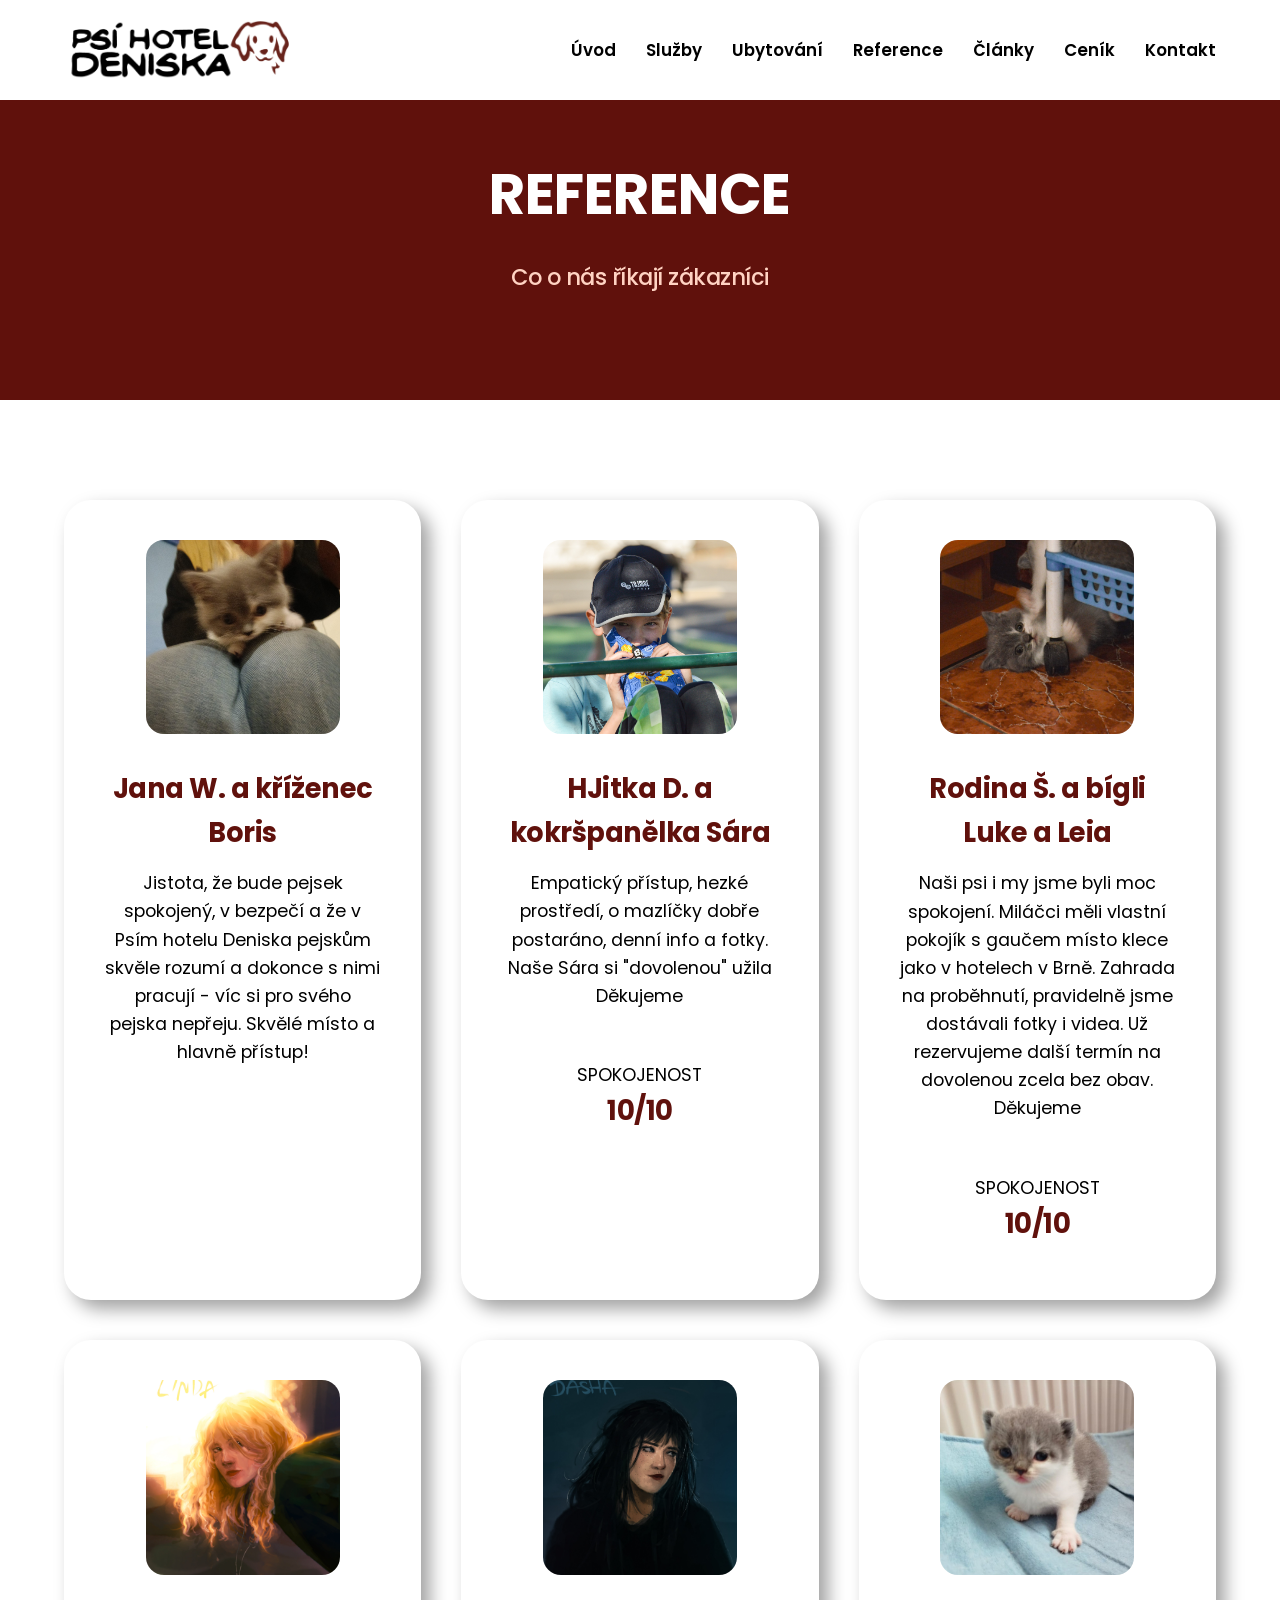
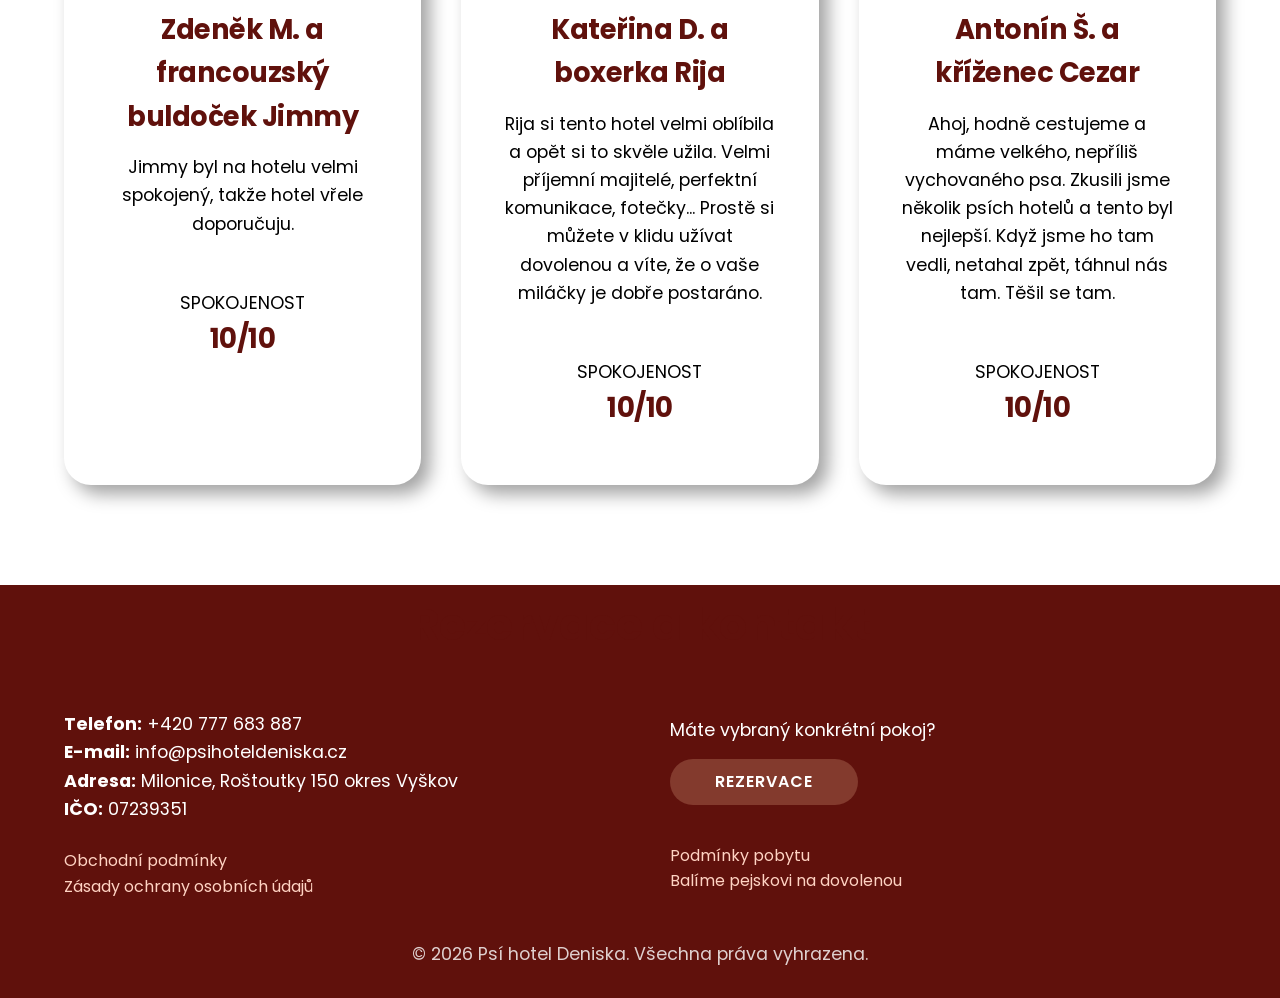
<file: reference.html>
<!DOCTYPE html>
<html lang="cs">
<head>
    <meta charset="UTF-8">
    <meta name="viewport" content="width=device-width, initial-scale=1.0">
    <title>Psí hotel Deniska</title>
    <link rel="icon" type="image/x-icon" href="favicon.png">
    <link rel="preconnect" href="https://fonts.googleapis.com">
<link rel="preconnect" href="https://fonts.gstatic.com" crossorigin>
<link href="https://fonts.googleapis.com/css2?family=Poppins:ital,wght@0,100;0,200;0,300;0,400;0,500;0,600;0,700;0,800;0,900;1,100;1,200;1,300;1,400;1,500;1,600;1,700;1,800;1,900&display=swap" rel="stylesheet">
    
    <!-- Tvůj styl -->
    <link rel="stylesheet" href="style.css">
</head>
<body>

    <!-- HLAVIČKA S LOGEM A HAMBURGEREM -->
    <header class="main-header">
        <div class="container header-flex">
            <!-- Logo místo původního textového nadpisu -->
            <div class="logo">
                <a href="index.html"><img src="logo.png" alt="Psí hotel Deniska"></a>
            </div>
            
            <!-- Čisté CSS mobilní menu -->
            <input type="checkbox" id="menu-toggle">
            <label for="menu-toggle" class="hamburger-icon">
                <span></span>
                <span></span>
                <span></span>
            </label>

            <nav class="main-nav">
                <a href="index.html">Úvod</a>
                <a href="sluzby.html">Služby</a>
                <a href="ubytovani.html">Ubytování</a>
                <a href="reference.html">Reference</a>
                <a href="pomahame.html">Články</a>
                <a href="cenik.html">Ceník</a>
                <a href="kontakt.html">Kontakt</a>
            </nav>
        </div>
    </header>

    <!-- BANNER STRÁNKY -->
    <section class="page-banner">
        <div class="container">
            <h1>REFERENCE</h1>
            <P class="subtitle">Co o nás říkají zákazníci</P>
        </div>
    </section>
    
    
    
     <section class="contact-info-sections">
        <div class="container grid-3">

            <div class="ref-card">
                <div><img src="ref1.jpg"></div>
                <br>
                <h3>Jana W. a kříženec Boris</h3>
                <p>Jistota, že bude pejsek
spokojený, v bezpečí a že v
Psím hotelu Deniska pejskům
skvěle rozumí a dokonce s nimi
pracují - víc si pro svého pejska
nepřeju. Skvělé místo a hlavně
přístup!</p>
            </div>

    <div class="ref-card">
                <div><img src="ref2.jpg"></div>
                <br>
                <h3>HJitka D. a kokršpanělka Sára</h3>
                <p>Empatický přístup, hezké
prostředí, o mazlíčky dobře
postaráno, denní info a fotky.
Naše Sára si "dovolenou" užila
 Děkujeme</p>
     <br><br><p>SPOKOJENOST</p>
<H3>10/10</H3>
            </div>


    <div class="ref-card">
                <div><img src="ref3.jpg"></div>
                <br>
                <h3>Rodina Š. a bígli Luke a Leia</h3>
                <p>Naši psi i my jsme byli moc
spokojení. Miláčci měli vlastní
pokojík s gaučem místo klece
jako v hotelech v Brně. Zahrada
na proběhnutí, pravidelně jsme
dostávali fotky i videa. Už
rezervujeme další termín na
dovolenou zcela bez obav.
Děkujeme</p>
     <br><br><p>SPOKOJENOST</p>
<H3>10/10</H3>
            </div>

      

            <div class="ref-card">
                <div><img src="ref4.jpg"></div>
                <br>
                <h3>Zdeněk M. a francouzský
buldoček Jimmy </h3>
                <p>Jimmy byl na hotelu velmi
spokojený, takže hotel vřele
doporučuju.</p>
     <br><br><p>SPOKOJENOST</p>
<H3>10/10</H3>
            </div>

    <div class="ref-card">
                <div><img src="ref5.jpg"></div>
                <br>
                <h3>Kateřina D. a boxerka Rija</h3>
                <p>Rija si tento hotel velmi oblíbila
a opět si to skvěle užila. Velmi
příjemní majitelé, perfektní
komunikace, fotečky... Prostě
si můžete v klidu užívat
dovolenou a víte, že o vaše
miláčky je dobře postaráno.</p>
     <br><br><p>SPOKOJENOST</p>
<H3>10/10</H3>
            </div>


    <div class="ref-card">
                <div><img src="ref6.jpg"></div>
                <br>
                <h3>Antonín Š. a kříženec Cezar</h3>
                <p>Ahoj, hodně cestujeme a
máme velkého, nepříliš
vychovaného psa. Zkusili jsme
několik psích hotelů a tento byl
nejlepší. Když jsme ho tam
vedli, netahal zpět, táhnul nás
tam. Těšil se tam.
</p>
     <br><br><p>SPOKOJENOST</p>
<H3>10/10</H3>
            </div>

        </div>
    </section>
    
    
    
    
    
    
    <!-- PATIČKA -->
    <footer class="main-footer">
        <div class="container">
            <h2>Rezervace a kontakt</h2>
            <div class="grid-2">
                <div class="footer-contacts">
                    <p><strong>Telefon:</strong> +420 777 683 887</p>
                    <p><strong>E-mail:</strong> info@psihoteldeniska.cz</p>
                    <p><strong>Adresa:</strong> Milonice, Roštoutky 150 okres Vyškov </p>
                    <p><strong>IČO:</strong> 07239351</p><br>
                    <a href="obchodni.html" class="podm">Obchodní podmínky</a><br>
                    <a href="zasady.html"class="podm">Zásady ochrany osobních údajů</a>
                </div>
                <div class="footer-info">
                    <p>Máte vybraný konkrétní pokoj?</p>
                    <a href="kontakt.html" class="btn">rezervace</a><br>
                    
                    <a href="podminky.html"class="podm">Podmínky pobytu</a><br>
                    <a href="balime.html"class="podm">Balíme pejskovi na dovolenou</a>
                </div>
            </div>
            <div class="copyright">
                <p>&copy; 2026 Psí hotel Deniska. Všechna práva vyhrazena.</p>
            </div>
        </div>
    </footer>


</body>
</html>
</file>
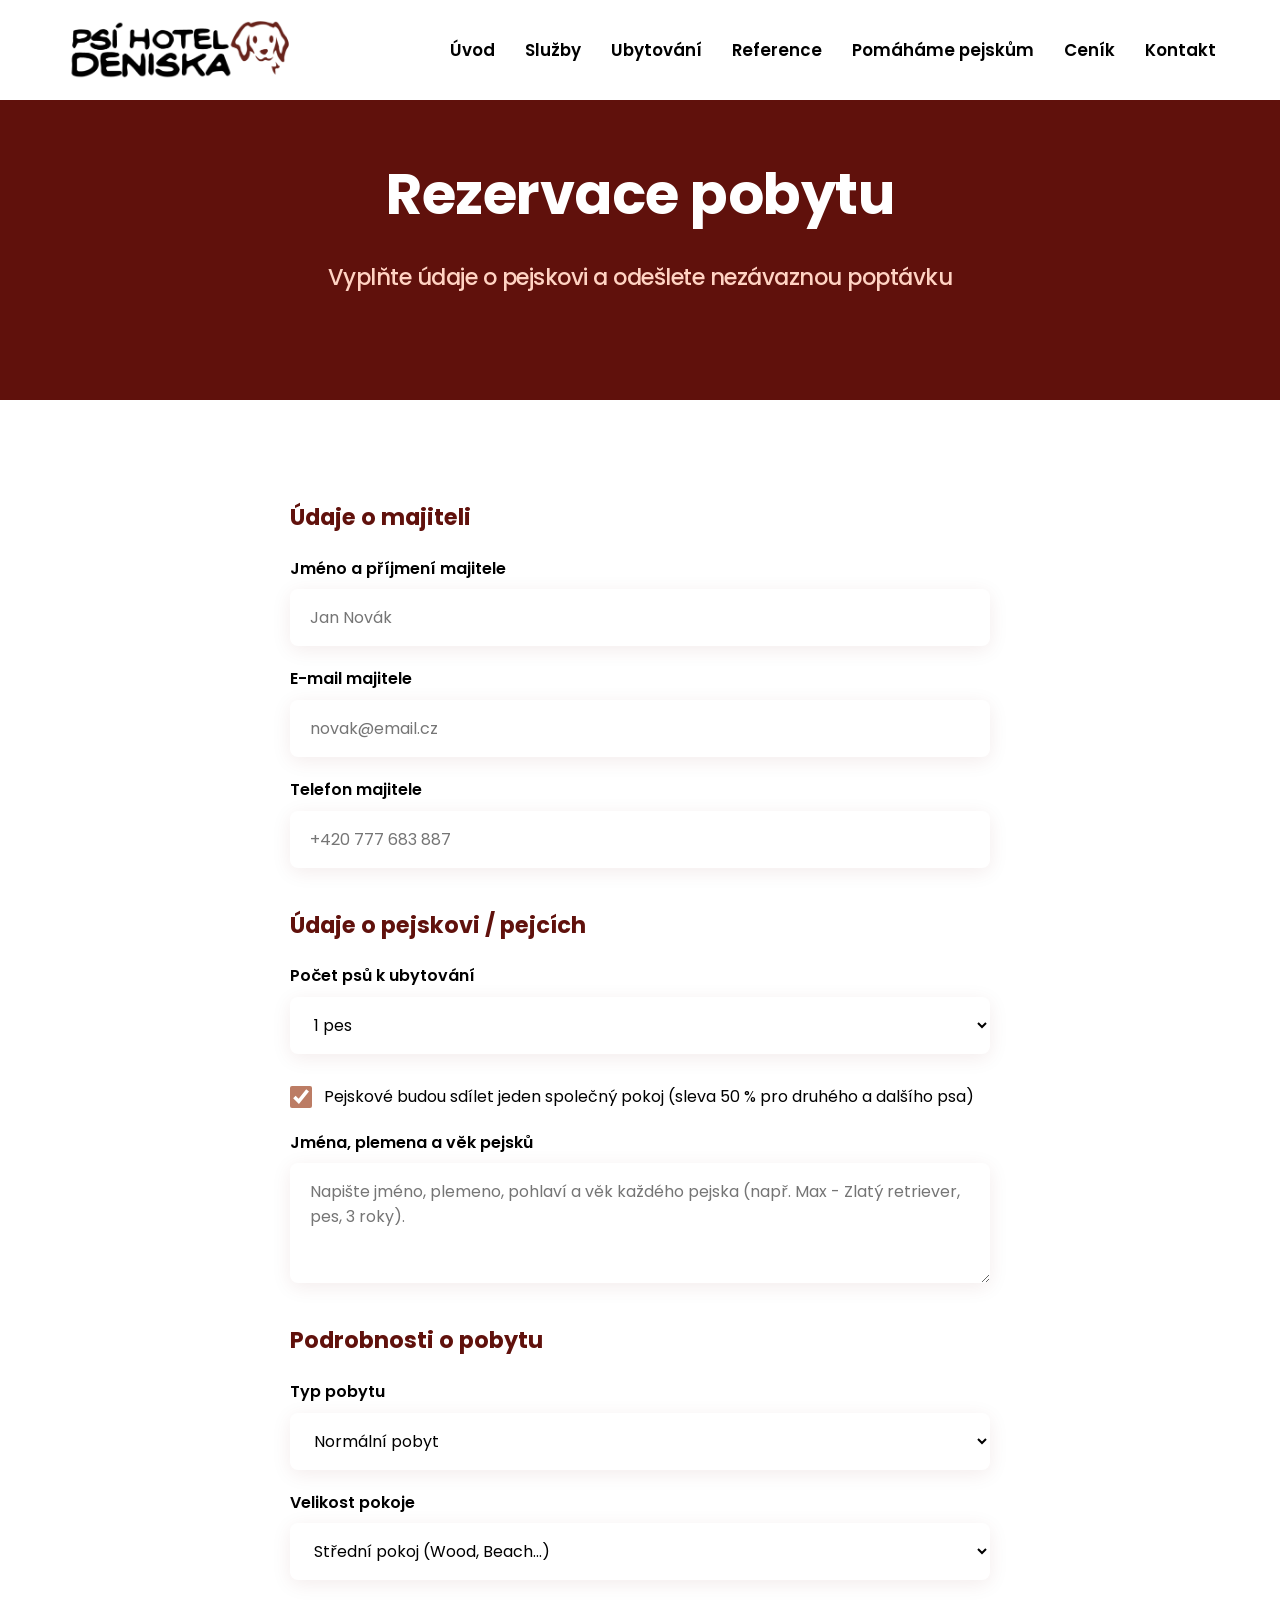
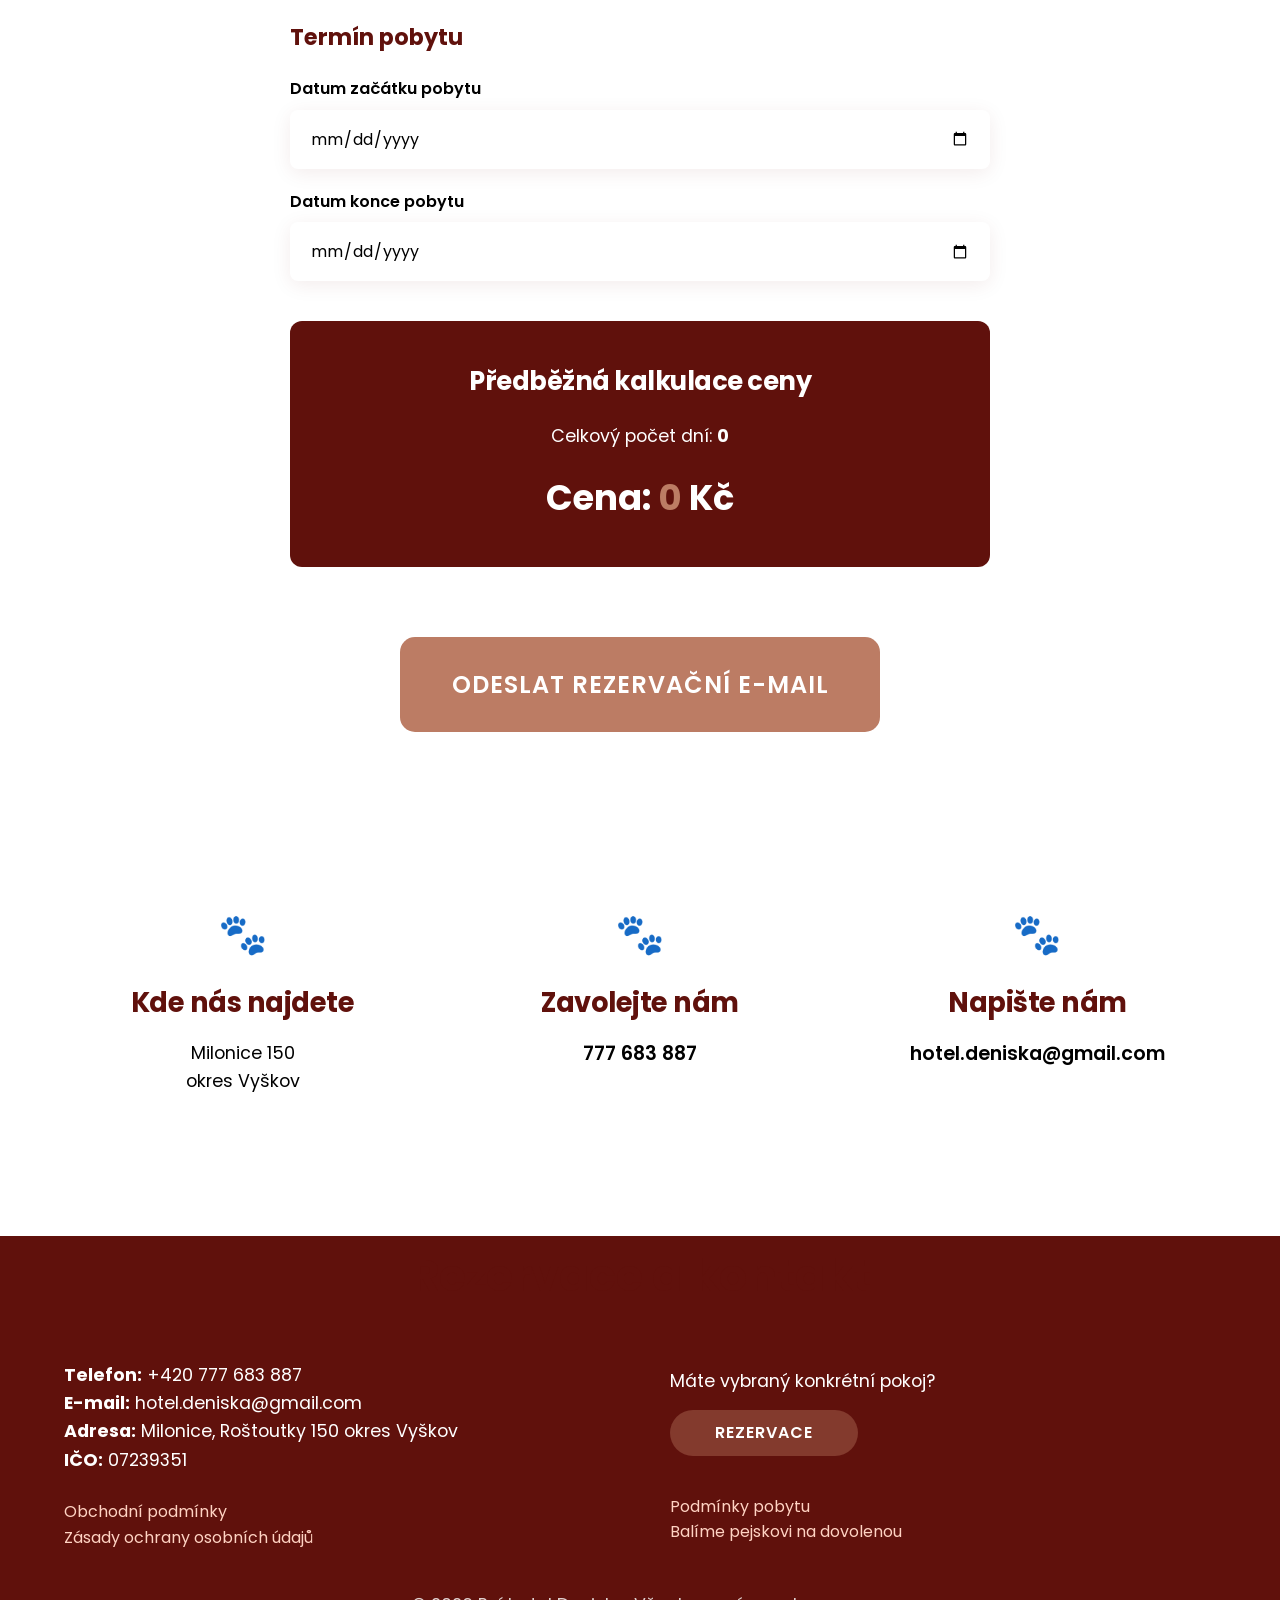
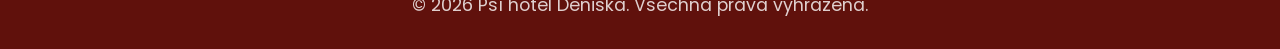
<file: rezervace_indiv_trenink.html>
<!DOCTYPE html>
<html lang="cs">
<head>
    <meta charset="UTF-8">
    <meta name="viewport" content="width=device-width, initial-scale=1.0">
    <title>Psí hotel Deniska</title>
    <link rel="preconnect" href="https://fonts.googleapis.com">
<link rel="preconnect" href="https://fonts.gstatic.com" crossorigin>
<link href="https://fonts.googleapis.com/css2?family=Poppins:ital,wght@0,100;0,200;0,300;0,400;0,500;0,600;0,700;0,800;0,900;1,100;1,200;1,300;1,400;1,500;1,600;1,700;1,800;1,900&display=swap" rel="stylesheet">
    
    <!-- Tvůj styl -->
    <link rel="stylesheet" href="style.css">
</head>


    <!-- Styl pro řádkování pod sebou a čistá bílá políčka bez čar -->
    <style>
        .form-block-group {
            margin-bottom: 40px !important;
            display: block !important;
            width: 100% !important;
        }
        
        .form-block-title {
            font-size: 1.4rem !important;
            color: #60110C !important;
            margin-bottom: 20px !important;
            font-weight: 700 !important;
            display: block !important;
        }

        .form-row {
            display: flex !important;
            flex-direction: column !important;
            gap: 20px !important;
            width: 100% !important;
            margin-bottom: 20px !important;
        }

        .form-field {
            display: flex !important;
            flex-direction: column !important;
            gap: 8px !important;
            width: 100% !important;
        }

        /* Styl pro řádek s checkboxem (sdílení pokoje) */
        .form-field-checkbox {
            display: flex !important;
            flex-direction: row !important;
            align-items: center !important;
            gap: 12px !important;
            margin-top: 10px !important;
            cursor: pointer;
        }

        .form-field-checkbox input {
            width: 22px !important;
            height: 22px !important;
            cursor: pointer;
            accent-color: #BC7C64 !important; /* Terakotová barva pro zaškrtávátko */
        }

        .form-field label {
            font-size: 1rem !important;
            font-weight: 600 !important;
            color: #000 !important;
        }

        .form-field input, 
        .form-field select,
        .form-field textarea {
            font-family: 'Poppins', sans-serif !important;
            background-color: #FFF !important;
            box-shadow: 0 4px 20px rgba(96, 17, 12, 0.08) !important;
            padding: 16px 20px !important;
            font-size: 1rem !important;
            color: #000 !important;
            border-radius: 8px !important;
            border: none !important;
            width: 100% !important;
            display: block !important;
            transition: box-shadow 0.3s ease !important;
        }

        .form-field textarea {
            resize: vertical !important;
            height: 120px !important;
        }

        .form-field input:focus, 
        .form-field select:focus,
        .form-field textarea:focus {
            background-color: #FFF !important;
            color: #000 !important;
            box-shadow: 0 4px 25px rgba(96, 17, 12, 0.18) !important;
        }
    </style>
</head>
<body>


    <!-- HLAVIČKA S LOGEM A HAMBURGEREM -->
    <header class="main-header">
        <div class="container header-flex">
            <!-- Logo místo původního textového nadpisu -->
            <div class="logo">
                <a href="index.html"><img src="logo.png" alt="Psí hotel Deniska"></a>
            </div>
            
            <!-- Čisté CSS mobilní menu -->
            <input type="checkbox" id="menu-toggle">
            <label for="menu-toggle" class="hamburger-icon">
                <span></span>
                <span></span>
                <span></span>
            </label>

            <nav class="main-nav">
                <a href="index.html">Úvod</a>
                <a href="sluzby.html">Služby</a>
                <a href="ubytovani.html">Ubytování</a>
                <a href="reference.html">Reference</a>
                <a href="pomahame.html">Pomáháme pejskům</a>
                <a href="cenik.html">Ceník</a>
                <a href="kontakt.html">Kontakt</a>
            </nav>
        </div>
    </header>

    <!-- 2. BANNER STRÁNKY -->
    <section class="page-banner">
        <div class="container">
            <h1>Rezervace pobytu</h1>
            <p class="subtitle">Vyplňte údaje o pejskovi a odešlete nezávaznou poptávku</p>
        </div>
    </section>

    <!-- 3. REZERVAČNÍ FORMULÁŘ -->
    <section class="form-section">
        <div class="container">
            <form id="reservationForm" class="booking-form" style="max-width: 700px; margin: 0 auto;">
                
                <!-- BLOK A: ÚDAJE O MAJITELI -->
                <div class="form-block-group">
                    <span class="form-block-title">Údaje o majiteli</span>
                    <div class="form-row">
                        <div class="form-field">
                            <label for="ownerName">Jméno a příjmení majitele</label>
                            <input type="text" id="ownerName" name="Jmeno_Majitele" required placeholder="Jan Novák">
                        </div>
                        <div class="form-field">
                            <label for="ownerEmail">E-mail majitele</label>
                            <input type="email" id="ownerEmail" name="Email_Majitele" required placeholder="novak@email.cz">
                        </div>
                        <div class="form-field">
                            <label for="ownerPhone">Telefon majitele</label>
                            <input type="tel" id="ownerPhone" name="Telefon_Majitele" required placeholder="+420 777 683 887">
                        </div>
                    </div>
                </div>

                <!-- BLOK B: ÚDAJE O PEJSKOVI -->
                <div class="form-block-group">
                    <span class="form-block-title">Údaje o pejskovi / pejcích</span>
                    <div class="form-row">
                        <div class="form-field">
                            <label for="dogCount">Počet psů k ubytování</label>
                            <select id="dogCount" name="Pocet_Psu" required>
                                <option value="1" selected>1 pes</option>
                                <option value="2">2 psi</option>
                                <option value="3">3 psi</option>
                                <option value="4">4 psi</option>
                            </select>
                        </div>
                        
                        <!-- Políčko pro sdílení pokoje (Aktivuje 50% slevu na dalšího psa) -->
                        <div class="form-field-checkbox" id="shareRoomBox" style="display: none;">
                            <input type="checkbox" id="shareRoom" name="Pejskove_sdileji_pokoj" checked>
                            <label for="shareRoom">Pejskové budou sdílet jeden společný pokoj (sleva 50 % pro druhého a dalšího psa)</label>
                        </div>

                        <div class="form-field">
                            <label for="dogDetails">Jména, plemena a věk pejsků</label>
                            <textarea id="dogDetails" name="Podrobnosti_o_psech" required placeholder="Napište jméno, plemeno, pohlaví a věk každého pejska (např. Max - Zlatý retriever, pes, 3 roky)."></textarea>
                        </div>
                    </div>
                </div>

                <!-- BLOK C: VOLBY POBYTU -->
                <div class="form-block-group">
                    <span class="form-block-title">Podrobnosti o pobytu</span>
                    <div class="form-row">
                        <div class="form-field">
                            <label for="stayType">Typ pobytu</label>
                            <select id="stayType" name="Vybrany_Typ_Pobytu" required>
                                <option value="zkouska">Pobyt na zkoušku</option>
                                <option value="normalni" selected>Normální pobyt</option>
                                <option value="vycvik">Pobyt s výcvikem</option>
                            </select>
                        </div>
                        <div class="form-field">
                            <label for="roomSize">Velikost pokoje</label>
                            <select id="roomSize" name="Vybrana_Velikost_Pokoje" required>
                                <option value="maly">Malý pokoj (Petit)</option>
                                <option value="stredni" selected>Střední pokoj (Wood, Beach...)</option>
                                <option value="velky">Velký pokoj (London, Paris)</option>
                            </select>
                        </div>
                    </div>
                </div>

                <!-- BLOK D: TERMÍN POBYTU -->
                <div class="form-block-group">
                    <span class="form-block-title">Termín pobytu</span>
                    <div class="form-row">
                        <div class="form-field">
                            <label for="startDate">Datum začátku pobytu</label>
                            <input type="date" id="startDate" name="Datum_Zacatku" required>
                        </div>
                        <div class="form-field">
                            <label for="endDate">Datum konce pobytu</label>
                            <input type="date" id="endDate" name="Datum_Konce" required>
                        </div>
                    </div>
                </div>

                <!-- DYNAMICKÝ VÝPOČET CENY -->
                <div class="price-calculation-box">
                    <h3>Předběžná kalkulace ceny</h3>
                    <div class="price-details">
                        <p>Celkový počet dní: <strong id="totalDays">0</strong></p>
                        <p id="discountNotice" class="season-text" style="font-weight: 600; display: none; color: #BC7C64;"></p>
                        <p id="seasonNotice" class="season-text"></p>
                    </div>
                    <div class="final-price">
                        Cena: <span id="calculatedPrice">0</span> Kč
                    </div>
                </div>

                <!-- Výrazné a vycentrované tlačítko -->
                <div class="center-text">
                    <button type="submit" class="btn btn-large">Odeslat rezervační e-mail</button>
                </div>
            </form>
        </div>
    </section>

    <!-- KONTAKTY Z LETÁKU PŘESUNUTÉ AŽ NA KONEC NAD FOOTER -->
    <section class="contact-info-section">
        <div class="container grid-3">
            <div class="contact-card">
                <div class="paw-icon">🐾</div>
                <h3>Kde nás najdete</h3>
                <p>Milonice 150<br>okres Vyškov</p>
            </div>
            <div class="contact-card">
                <div class="paw-icon">🐾</div>
                <h3>Zavolejte nám</h3>
                <p><a href="tel:777683887" class="contact-link-text">777 683 887</a></p>
            </div>
            <div class="contact-card">
                <div class="paw-icon">🐾</div>
                <h3>Napište nám</h3>
                <p><a href="mailto:hotel.deniska@gmail.com" class="contact-link-text">hotel.deniska@gmail.com</a></p>
            </div>
        </div>
    </section>

       <!-- PATIČKA -->
    <footer class="main-footer">
        <div class="container">
            <h2>Rezervace a kontakt</h2>
            <div class="grid-2">
                <div class="footer-contacts">
                    <p><strong>Telefon:</strong> +420 777 683 887</p>
                    <p><strong>E-mail:</strong> hotel.deniska@gmail.com</p>
                    <p><strong>Adresa:</strong> Milonice, Roštoutky 150 okres Vyškov </p>
                    <p><strong>IČO:</strong> 07239351</p><br>
                    <a href="obchodni.html" class="podm">Obchodní podmínky</a><br>
                    <a href="zasady.html"class="podm">Zásady ochrany osobních údajů</a>
                </div>
                <div class="footer-info">
                    <p>Máte vybraný konkrétní pokoj?</p>
                    <a href="kontakt.html" class="btn">rezervace</a><br>
                    
                    <a href="podminky.html"class="podm">Podmínky pobytu</a><br>
                    <a href="balime.html"class="podm">Balíme pejskovi na dovolenou</a>
                </div>
            </div>
            <div class="copyright">
                <p>&copy; 2026 Psí hotel Deniska. Všechna práva vyhrazena.</p>
            </div>
        </div>
    </footer>

</body>
</html>

    <!-- INTERAKTIVNÍ JAVASCRIPT: KALKULAČKA (SLEVA 50 % A SEZÓNY) + FORMSUBMIT AJAX -->
    <script>
        const PRICES = {
            room: { maly: 500, stredni: 600, velky: 700 },
            stay: { zkouska: 200, normalni: 0, vycvik: 300 },
            seasonalSurcharge: 200 
        };

        const form = document.getElementById('reservationForm');
        const startDateInput = document.getElementById('startDate');
        const endDateInput = document.getElementById('endDate');
        const roomSizeSelect = document.getElementById('roomSize');
        const stayTypeSelect = document.getElementById('stayType');
        const dogCountSelect = document.getElementById('dogCount');
        const shareRoomCheckbox = document.getElementById('shareRoom');
        const shareRoomBox = document.getElementById('shareRoomBox');
        
        const totalDaysEl = document.getElementById('totalDays');
        const calculatedPriceEl = document.getElementById('calculatedPrice');
        const seasonNoticeEl = document.getElementById('seasonNotice');
        const discountNoticeEl = document.getElementById('discountNotice');

        // Nastavení minimálního data na dnešek (Ochrana proti minulosti)
        const today = new Date();
        const yyyy = today.getFullYear();
        const mm = String(today.getMonth() + 1).padStart(2, '0');
        const dd = String(today.getDate()).padStart(2, '0');
        const formattedToday = `${yyyy}-${mm}-${dd}`;
        startDateInput.min = formattedToday;
        endDateInput.min = formattedToday;

        // Kontrola hlavní sezóny
        function isSeasonalDate(date) {
            const month = date.getMonth() + 1;
            const day = date.getDate();
            if (month >= 7 && month <= 8) return true;
            if ((month === 12 && day >= 24) || (month === 1 && day <= 1)) return true;
            return false;
        }

        // Zobrazení/skrytí možnosti sdílet pokoj podle počtu psů
        dogCountSelect.addEventListener('change', function() {
            if (parseInt(this.value) > 1) {
                shareRoomBox.style.display = 'flex';
            } else {
                shareRoomBox.style.display = 'none';
                shareRoomCheckbox.checked = false;
            }
            calculatePrice();
        });

        // --- INTELIGENTNÍ VÝPOČET CENY SE SLEVOU ---
        function calculatePrice() {
            const startVal = startDateInput.value;
            const endVal = endDateInput.value;

            if (!startVal || !endVal) return;

            const startDate = new Date(startVal);
            const endDate = new Date(endVal);

            if (endDate < startDate) {
                totalDaysEl.textContent = "0";
                calculatedPriceEl.textContent = "0";
                seasonNoticeEl.textContent = "Datum konce musí být stejné nebo po začátku pobytu.";
                return;
            }

            const timeDiff = Math.abs(endDate.getTime() - startDate.getTime());
            const totalDays = Math.ceil(timeDiff / (1000 * 60 * 60 * 24)) + 1;
            totalDaysEl.textContent = totalDays;

            let totalPrice = 0;
            let seasonalDaysCount = 0;
            
            const dogs = parseInt(dogCountSelect.value);
            const isSharing = shareRoomCheckbox.checked;
            
            const baseRoomPrice = PRICES.room[roomSizeSelect.value];
            const stayPrice = PRICES.stay[stayTypeSelect.value];

            let currentDate = new Date(startDate);
            for (let i = 0; i < totalDays; i++) {
                let isSeason = isSeasonalDate(currentDate);
                if (isSeason) seasonalDaysCount++;

                // Cena za 1. psa (vždy 100%)
                let dayPrice = baseRoomPrice + stayPrice + (isSeason ? PRICES.seasonalSurcharge : 0);

                // Cena za další pejsky (2., 3., 4. pes)
                if (dogs > 1) {
                    for (let d = 2; d <= dogs; d++) {
                        if (isSharing) {
                            // SDÍLENÝ POKOJ = 50% sleva na pokoj a sezónu. Výcvik zůstává plný.
                            dayPrice += (baseRoomPrice * 0.5) + stayPrice + (isSeason ? PRICES.seasonalSurcharge * 0.5 : 0);
                        } else {
                            // SAMOSTATNÉ POKOJE = Každý pes platí plnou taxu
                            dayPrice += baseRoomPrice + stayPrice + (isSeason ? PRICES.seasonalSurcharge : 0);
                        }
                    }
                }
                
                totalPrice += dayPrice;
                currentDate.setDate(currentDate.getDate() + 1);
            }

            calculatedPriceEl.textContent = totalPrice.toLocaleString('cs-CZ');

            // Upozornění na slevy a sezóny
            if (dogs > 1 && isSharing) {
                discountNoticeEl.textContent = `Aplikována 50% sleva za sdílení pokoje pro ${dogs - 1}x psa.`;
                discountNoticeEl.style.display = 'block';
            } else {
                discountNoticeEl.style.display = 'none';
            }
            
            if (seasonalDaysCount > 0) {
                seasonNoticeEl.textContent = `Započtena sezónní cena (${seasonalDaysCount}x den v hlavní sezóně).`;
                seasonNoticeEl.style.color = '#BC7C64';
            } else {
                seasonNoticeEl.textContent = "Zvolené období spadá do standardního ceníku.";
                seasonNoticeEl.style.color = '#FFF';
            }
        }

        form.addEventListener('input', calculatePrice);
        startDateInput.addEventListener('change', () => {
            endDateInput.min = startDateInput.value;
            calculatePrice();
        });
        endDateInput.addEventListener('change', calculatePrice);
        
        form.addEventListener('submit', function(e) {e.preventDefault();
            const formData = new FormData(form);
            formData.append("Celkovy_Pocet_Dni", totalDaysEl.textContent);
            formData.append("Vypocitana_Cena_Kč", calculatedPriceEl.textContent);
            formData.append("Sdileji_Spolecny_Pokoj", shareRoomCheckbox.checked ? 
            "Ano" : "Ne");fetch("formsubmit.co", {method: "POST",body: formData})
            .then(response => {window.location.href = "dekujeme.html";})
            .catch(error => {window.location.href = "dekujeme.html";

            }

            );}); </script> </body> </html>
</file>
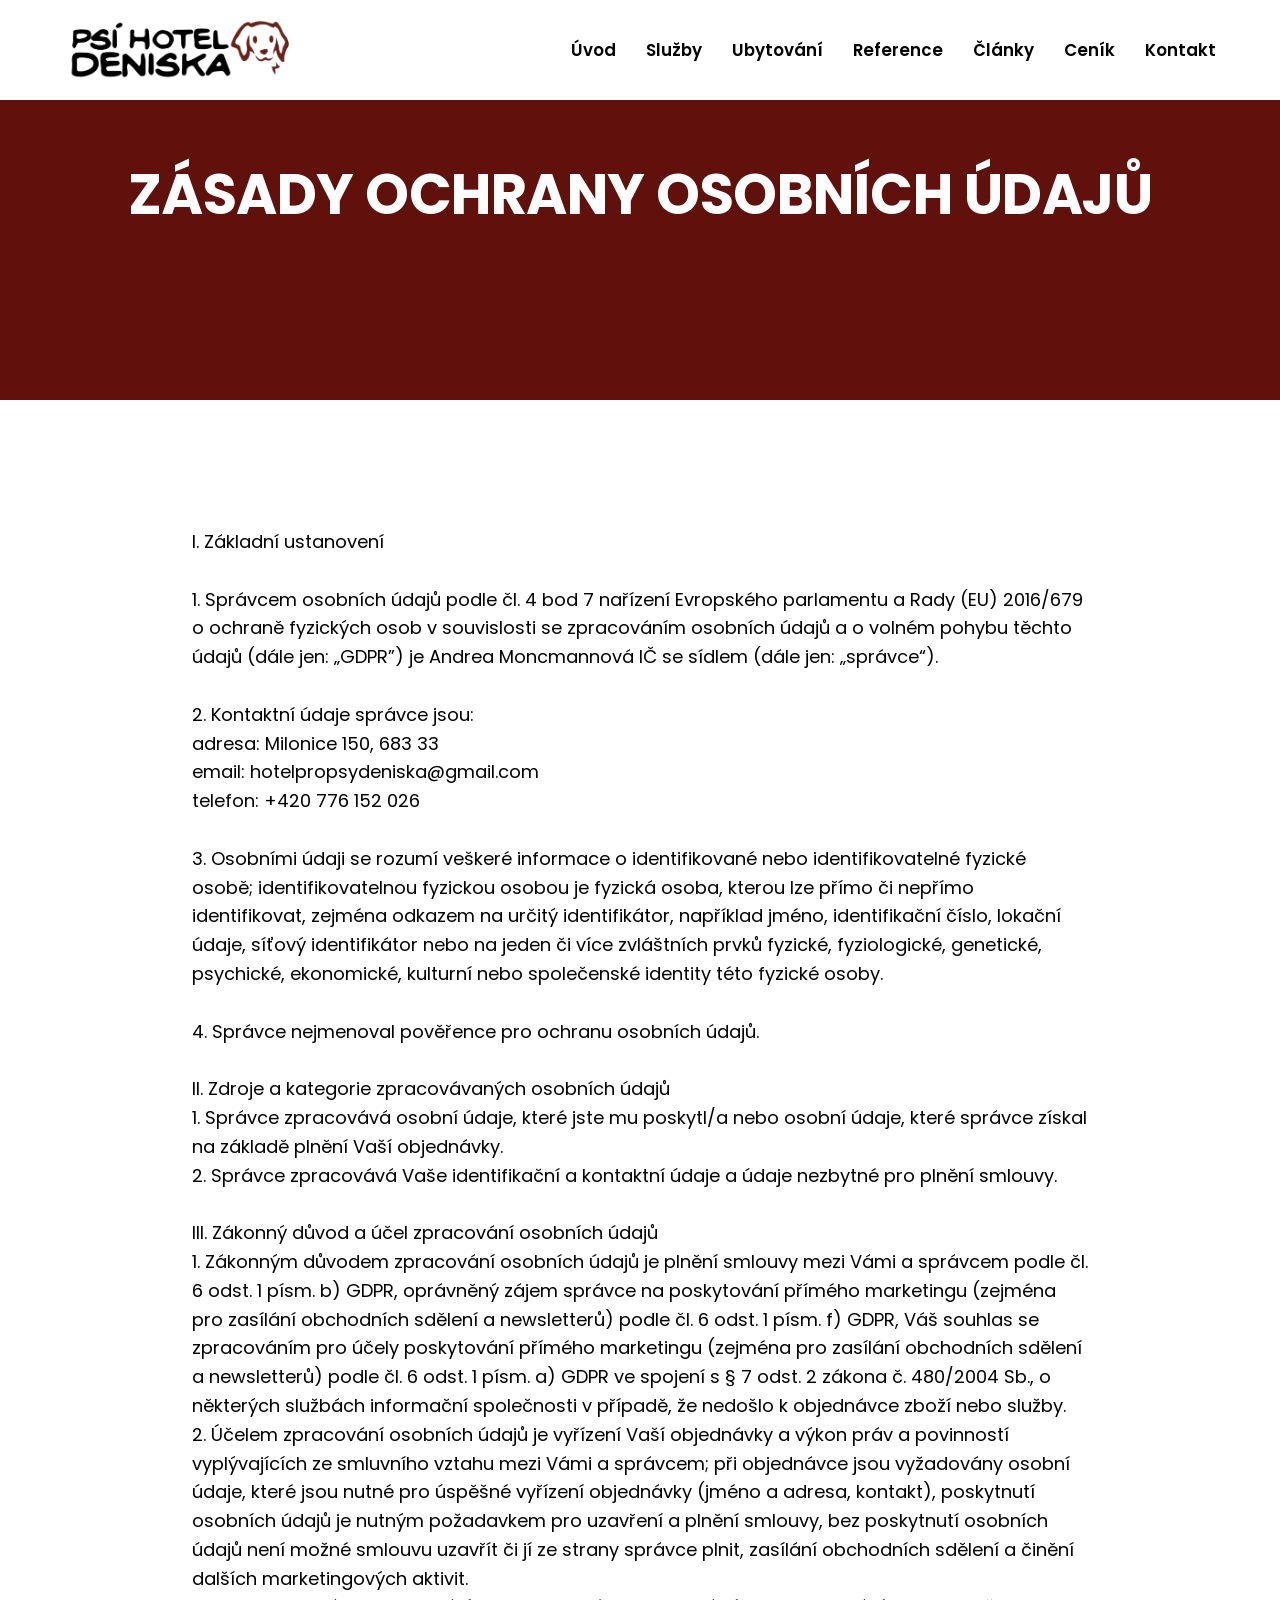
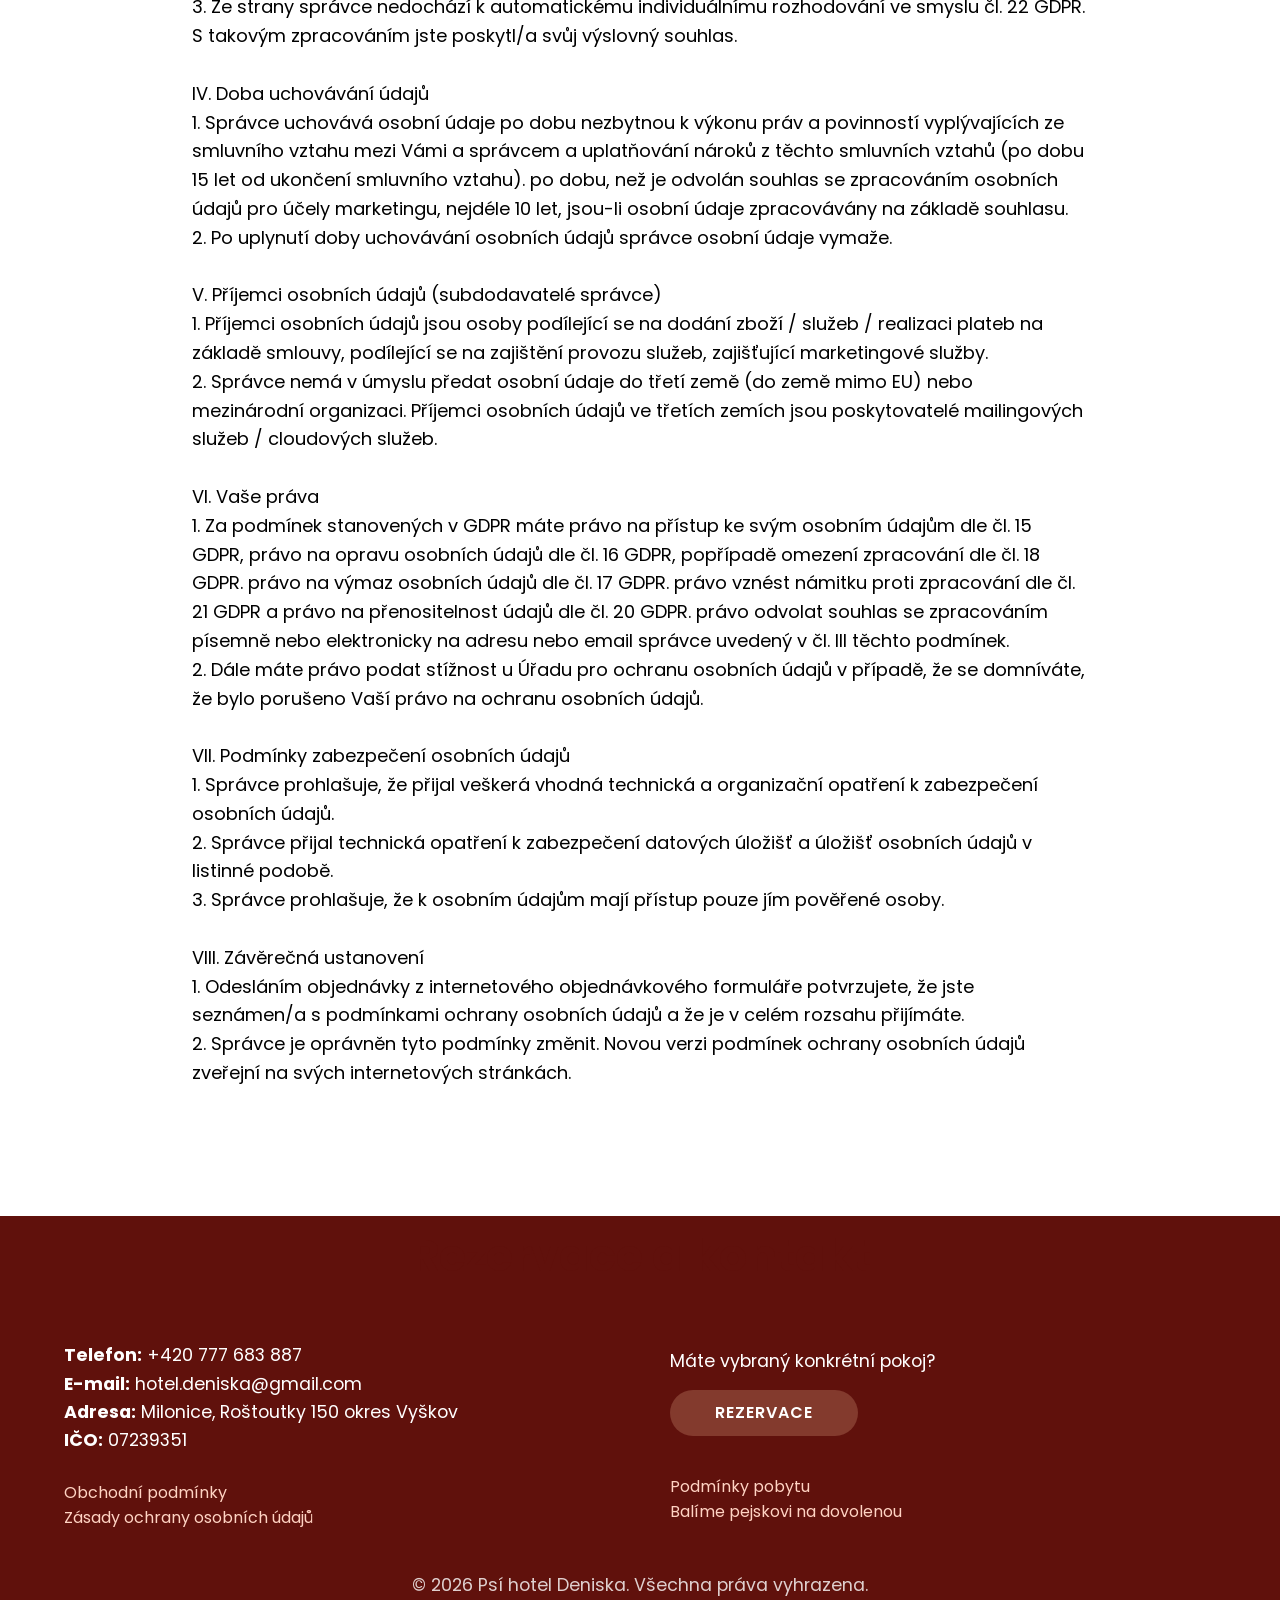
<file: zasady.html>
<!DOCTYPE html>
<html lang="cs">
<head>
    <meta charset="UTF-8">
    <meta name="viewport" content="width=device-width, initial-scale=1.0">
    <title>Psí hotel Deniska</title>
    <link rel="icon" type="image/x-icon" href="favicon.png">
    <link rel="preconnect" href="https://fonts.googleapis.com">
<link rel="preconnect" href="https://fonts.gstatic.com" crossorigin>
<link href="https://fonts.googleapis.com/css2?family=Poppins:ital,wght@0,100;0,200;0,300;0,400;0,500;0,600;0,700;0,800;0,900;1,100;1,200;1,300;1,400;1,500;1,600;1,700;1,800;1,900&display=swap" rel="stylesheet">
    
    <!-- Tvůj styl -->
    <link rel="stylesheet" href="style.css">
</head>
<body>

    <!-- HLAVIČKA S LOGEM A HAMBURGEREM -->
    <header class="main-header">
        <div class="container header-flex">
            <!-- Logo místo původního textového nadpisu -->
            <div class="logo">
                <a href="index.html"><img src="logo.png" alt="Psí hotel Deniska"></a>
            </div>
            
            <!-- Čisté CSS mobilní menu -->
            <input type="checkbox" id="menu-toggle">
            <label for="menu-toggle" class="hamburger-icon">
                <span></span>
                <span></span>
                <span></span>
            </label>

            <nav class="main-nav">
                <a href="index.html">Úvod</a>
                <a href="sluzby.html">Služby</a>
                <a href="ubytovani.html">Ubytování</a>
                <a href="reference.html">Reference</a>
                <a href="pomahame.html">Články</a>
                <a href="cenik.html">Ceník</a>
                <a href="kontakt.html">Kontakt</a>
            </nav>
        </div>
    </header>






    <!-- BANNER STRÁNKY -->
    <section class="page-banner">
        <div class="container">
            <h1>ZÁSADY OCHRANY OSOBNÍCH ÚDAJŮ</h1>
            
        </div>
    </section>



<p class="dlouhy">
  I. Základní ustanovení<br>
<br>
1. Správcem osobních údajů podle čl. 4 bod 7 nařízení Evropského parlamentu
a Rady (EU) 2016/679 o ochraně fyzických osob v souvislosti se zpracováním osobních údajů a o volném pohybu těchto údajů (dále jen: „GDPR”) je Andrea Moncmannová IČ  se sídlem  (dále jen: „správce“).
<br><br>
2. Kontaktní údaje správce jsou:
<br>
        adresa: Milonice 150, 683 33
<br>
        email: hotelpropsydeniska@gmail.com
<br>
        telefon: +420 776 152 026
<br><br>
3. Osobními údaji se rozumí veškeré informace o identifikované nebo identifikovatelné fyzické osobě; identifikovatelnou fyzickou osobou je fyzická osoba, kterou lze přímo či nepřímo identifikovat, zejména odkazem na určitý identifikátor, například jméno, identifikační číslo, lokační údaje, síťový identifikátor nebo na jeden či více zvláštních prvků fyzické, fyziologické, genetické, psychické, ekonomické, kulturní nebo společenské identity této fyzické osoby.
<br><br>
4. Správce nejmenoval pověřence pro ochranu osobních údajů. 
<br><br>
 

II. Zdroje a kategorie zpracovávaných osobních údajů
<br>
1. Správce zpracovává osobní údaje, které jste mu poskytl/a nebo osobní údaje, které správce získal na základě plnění Vaší objednávky.
<br>
2. Správce zpracovává Vaše identifikační a kontaktní údaje a údaje nezbytné pro plnění smlouvy.
 <br><br>

III. Zákonný důvod a účel zpracování osobních údajů
<br>
1. Zákonným důvodem zpracování osobních údajů je

plnění smlouvy mezi Vámi a správcem podle čl. 6 odst. 1 písm. b) GDPR,

oprávněný zájem správce na poskytování přímého marketingu (zejména pro zasílání obchodních sdělení a newsletterů) podle čl. 6 odst. 1 písm. f) GDPR,

Váš souhlas se zpracováním pro účely poskytování přímého marketingu (zejména pro zasílání obchodních sdělení a newsletterů) podle čl. 6 odst. 1 písm. a) GDPR ve spojení s § 7 odst. 2 zákona č. 480/2004 Sb., o některých službách informační společnosti v případě, že nedošlo k objednávce zboží nebo služby.​
<br>
2. Účelem zpracování osobních údajů je

vyřízení Vaší objednávky a výkon práv a povinností vyplývajících ze smluvního vztahu mezi Vámi a správcem; při objednávce jsou vyžadovány osobní údaje, které jsou nutné pro úspěšné vyřízení objednávky (jméno a adresa, kontakt), poskytnutí osobních údajů je nutným požadavkem pro uzavření a plnění smlouvy, bez poskytnutí osobních údajů není možné smlouvu uzavřít či jí ze strany správce plnit,

zasílání obchodních sdělení a činění dalších marketingových aktivit.
<br>
3. Ze strany správce nedochází k automatickému individuálnímu rozhodování ve smyslu čl. 22 GDPR. S takovým zpracováním jste poskytl/a svůj výslovný souhlas.

​
<br><br>
IV. Doba uchovávání údajů
<br>
1. Správce uchovává osobní údaje

po dobu nezbytnou k výkonu práv a povinností vyplývajících ze smluvního vztahu mezi Vámi a správcem a uplatňování nároků z těchto smluvních vztahů (po dobu 15 let od ukončení smluvního vztahu).

po dobu, než je odvolán souhlas se zpracováním osobních údajů pro účely marketingu, nejdéle 10 let, jsou-li osobní údaje zpracovávány na základě souhlasu.
<br>
2. Po uplynutí doby uchovávání osobních údajů správce osobní údaje vymaže.

​
<br><br>
V. Příjemci osobních údajů (subdodavatelé správce)
<br>
1. Příjemci osobních údajů jsou osoby

podílející se na dodání zboží / služeb / realizaci plateb na základě smlouvy,

podílející se na zajištění provozu služeb,

zajišťující marketingové služby.
<br>
2. Správce nemá v úmyslu předat osobní údaje do třetí země (do země mimo EU) nebo mezinárodní organizaci. Příjemci osobních údajů ve třetích zemích jsou poskytovatelé mailingových služeb / cloudových služeb.

​<br><br>

VI. Vaše práva
<br>
1. Za podmínek stanovených v GDPR máte

právo na přístup ke svým osobním údajům dle čl. 15 GDPR,

právo na opravu osobních údajů dle čl. 16 GDPR, popřípadě omezení zpracování dle čl. 18 GDPR.

právo na výmaz osobních údajů dle čl. 17 GDPR.

právo vznést námitku proti zpracování dle čl. 21 GDPR a

právo na přenositelnost údajů dle čl. 20 GDPR.

právo odvolat souhlas se zpracováním písemně nebo elektronicky na adresu nebo email správce uvedený v čl. III těchto podmínek.
<br>
2. Dále máte právo podat stížnost u Úřadu pro ochranu osobních údajů v případě, že se domníváte, že bylo porušeno Vaší právo na ochranu osobních údajů.

​
<br><br>
VII. Podmínky zabezpečení osobních údajů
<br>
1. Správce prohlašuje, že přijal veškerá vhodná technická a organizační opatření k zabezpečení osobních údajů.
<br>
2. Správce přijal technická opatření k zabezpečení datových úložišť a úložišť osobních údajů v listinné podobě.
<br>
3. Správce prohlašuje, že k osobním údajům mají přístup pouze jím pověřené osoby.
 <br><br>

VIII. Závěrečná ustanovení
<br>
1. Odesláním objednávky z internetového objednávkového formuláře potvrzujete, že jste seznámen/a s podmínkami ochrany osobních údajů a že je v celém rozsahu přijímáte.
<br>
2. Správce je oprávněn tyto podmínky změnit. Novou verzi podmínek ochrany osobních údajů zveřejní na svých internetových stránkách.
 
</p>









   
   
   <!-- PATIČKA -->
    <footer class="main-footer">
        <div class="container">
            <h2>Rezervace a kontakt</h2>
            <div class="grid-2">
                <div class="footer-contacts">
                    <p><strong>Telefon:</strong> +420 777 683 887</p>
                    <p><strong>E-mail:</strong> hotel.deniska@gmail.com</p>
                    <p><strong>Adresa:</strong> Milonice, Roštoutky 150 okres Vyškov </p>
                    <p><strong>IČO:</strong> 07239351</p><br>
                    <a href="obchodni.html" class="podm">Obchodní podmínky</a><br>
                    <a href="zasady.html"class="podm">Zásady ochrany osobních údajů</a>
                </div>
                <div class="footer-info">
                    <p>Máte vybraný konkrétní pokoj?</p>
                    <a href="kontakt.html" class="btn">rezervace</a><br>
                    
                    <a href="podminky.html"class="podm">Podmínky pobytu</a><br>
                    <a href="balime.html"class="podm">Balíme pejskovi na dovolenou</a>
                </div>
            </div>
            <div class="copyright">
                <p>&copy; 2026 Psí hotel Deniska. Všechna práva vyhrazena.</p>
            </div>
        </div>
    </footer>

</body>
</html>
</file>
<file: style.css>
/* --- RESET A ZÁKLADNÍ NASTAVENÍ --- */
* {
	margin: 0;
	padding: 0;
	box-sizing: border-box;
}

body {
    /* Natvrdo nasazený font Poppins pro celý web */
	font-family: 'Poppins', sans-serif !important;
	background-color: #ffffff;
	color: #000;
	line-height: 1.6;
}

.container {
	width: 90%;
	max-width: 1200px;
	margin: 0 auto;
}

p {
	font-size: 1.1rem;
}

/* --- STRIKTNÍ DESIGN PRAVIDLA ZE ZADÁNÍ --- */
section {
	padding: 100px 0;
}

/* Absolutní zákaz jakýchkoli ohraničení, čar a rámečků */
*, *:before, *:after {
	border: none !important;
	outline: none !important;
}

/* --- TYPOGRAFIE S FONTEM POPPINS --- */
h1, h2, h3, .logo, .email-highlight-box a, .subtitle, .section-subtitle {
	font-family: 'Poppins', sans-serif !important;
	font-weight: 700 !important;
 /* Výrazné, tučné nadpisy */
	letter-spacing: -0.5px;
 /* Moderní užší vzhled u velkých nadpisů */;
}

h1 {
	font-size: 3.5rem;
	color: #FFF;
	margin-bottom: 20px;
	margin-top: +30px;
}

h2 {
	font-size: 2.8rem;
	color: #60110C;
 /* Tmavě vínová */
	margin-bottom: 50px;
	text-align: center;
}

h3 {
	font-size: 1.7rem;
	color: #60110C;
	margin-bottom: 15px;
}

.subtitle {
	font-size: 1.4rem;
	color: #ffd3c3;
	margin-bottom: 40px;
	font-weight: 500 !important;
}

.subtitle-slideshow {
	font-size: 1.4rem;
	color: #fff;
	margin-bottom: 40px;
	font-weight: 500 !important;
}

.section-subtitle {
	font-size: 1.3rem;
	color: #BC7C64;
	margin-bottom: 20px;
}

/* --- TLAČÍTKA A ODKAZY --- */
.btn {
	display: inline-block;
	background-color: #BC7C64;
	color: #FFF;
	padding: 16px 32px;
	text-decoration: none;
	font-weight: 600;
	border-radius: 50px;
 /* Zaoblený styl z letáků */
	text-transform: uppercase;
	letter-spacing: 1px;
	font-size: 0.9rem;
	transition: background-color 0.3s ease;
}

.btn:hover {
	background-color: #60110C;
}

.btn-slideshow {
	display: inline-block;
	background-color: #ffffff5b;
	color: #FFF;
	padding: 18px 36px;
	text-decoration: none;
	font-weight: 600;
	border-radius: 50px;
 /* Zaoblený styl z letáků */
	text-transform: uppercase;
	letter-spacing: 1px;
	font-size: 1.2rem;
	transition: background-color 0.3s ease;
}

.btn-slideshow:hover {
	background-color: #00000071;
}

/* --- FIXNÍ HLAVIČKA A NAVIGACE --- */
.main-header {
	background-color: #FFF;
	padding: 20px 0;
	position: fixed;
	top: 0;
	left: 0;
	width: 100%;
	z-index: 1000;
}


.header-flex {
	display: flex;
	justify-content: space-between;
	align-items: center;
}

.logo img {
	display: block;
	height: 60px;
	width: auto;
}

.main-nav {
	display: flex;
	align-items: center;
}

.main-nav a {
	color: #000;
	text-decoration: none;
	margin-left: 30px;
	font-weight: 600;
	font-size: 1.05rem;
	transition: color 0.3s ease;
}

.main-nav a:hover, 
.main-nav a.active {
	color: #BC7C64;
}

#menu-toggle {
	display: none;
}

.icon img {
	width: 40%;
	height: 40%;
	margin: 40px;
	object-fit: contain;
	overflow: hidden;
}

.btn {
	padding: 20px 45px;
	margin: 30px 0;
	font-size: larger;
}

.hamburger-icon {
	display: none;
	cursor: pointer;
	flex-direction: column;
	gap: 6px;
}

.hamburger-icon span {
	display: block;
	width: 30px;
	height: 3px;
	background-color: #60110C;
	transition: 0.3s ease;
}

/* --- ÚVODNÍ BANNERY (KOMPENZACE FIXNÍHO MENU) --- */
.hero-section {
	background-color: #60110C;
	padding: 250px 0 150px 0;
	text-align: center;
}

.hero-content {
	max-width: 800px;
	margin: 0 auto;
}

.page-banner {
	background-color: #60110C;
	padding-top: 120px;
	text-align: center;
	height: 400px;
}
.page-banner2 {
	background-color: #ffffff;
	text-align: center;
    height: 250px;
    margin-bottom: -100px;
}
.page-banner2 h1 {
    color: #60110C;
    margin-top: -50px;
    margin-bottom: -50px;
}
.page-banner2 p {
    color: #000;
    font-weight: 700;
    margin-top: 50px;
    margin-bottom: -100px;
    font-size: x-large;
}

.page-banner3 {
	background-color: #ffffff;
	text-align: center;
	height: 200px;
    color: #60110C;
    margin-bottom: 100px;
    margin-top: -150px;
    font-weight: 400;
}.page-banner3 p {
	background-color: #ffffff;
	text-align: center;
	height: 200px;
    color: #60110C;
    font-size: x-large;
    font-weight: 350;
}
/* --- GRIDS A STRUKTURY --- */
.grid-4 {
	display: grid;
	grid-template-columns: repeat(auto-fit, minmax(250px, 1fr));
	gap: 40px;
}

.grid-3 {
	display: grid;
	grid-template-columns: repeat(auto-fit, minmax(300px, 1fr));
	gap: 40px;
}

.grid-2 {
	display: grid;
	grid-template-columns: repeat(auto-fit, minmax(300px, 1fr));
	gap: 60px;
	align-items: center;
}

/* --- DETAILNÍ STRÁNKY SLUŽEB / KARTY --- */
.service-detail-section {
	background-color: #FFF;
}

.service-text {
	position: relative;
}

.service-number {
	display: block;
	font-size: 4rem;
	font-weight: 700;
	color: #BC7C64;
	opacity: 0.2;
	line-height: 1;
	margin-bottom: 10px;
}

.service-text h2 {
	text-align: left;
	margin-bottom: 25px;
}

.dlouhy {
	padding: 10% 15%;
	font-size: large;
}

.service-text p {
	color: #000;
	margin-bottom: 20px;
	font-size: 1.1rem;
	font-weight: 400;
}

.btn-large {
	margin: 20px 30px;
	padding: auto;
	height: auto;
	width: 30rem;
	align-items: center;
	border-radius: 15px;
	font-size: 1.5rem;
	text-wrap-mode: wrap;
	text-wrap-style: balance;
}

.btn-large3 {
	margin: 20px 30px;
	padding: auto;
	height: auto;
	width: 30rem;
	align-items: center;
	border-radius: 15px;
	font-size: 1.5rem;
	text-wrap-mode: wrap;
	text-wrap-style: balance;
    color: #60110C;
    background-color: #ffefe0;
}
.btn-large3:hover {
	margin: 20px 30px;
	height: auto;
	width: 30rem;
	align-items: center;
	border-radius: 15px;
	font-size: 1.5rem;
	text-wrap-mode: wrap;
	text-wrap-style: balance;
    color: #000;
    background-color: #BC7C64;
}

@media (max-width: 769px) {
	body {
		margin: 0;
	}

	.btn {
		background-color: #BC7C64;
		color: #fff;
		text-decoration: none;
		padding: 1rem 2rem;
		width: auto;
		height: auto;
		text-wrap-mode: wrap;
		text-wrap-style: balance;
		font-weight: 600;
		border-radius: 15px;
 /* Zaoblený styl z letáků */
		text-transform: uppercase;
		font-size: 1.2rem;
		letter-spacing: 1px;
		transition: background-color 0.3s ease;
	}
}

.card {
	background-color: #fff;
	padding: 30px;
	text-align: center;
}

.card-link {
	display: inline-block;
	margin-top: 15px;
	color: #BC7C64;
	text-decoration: none;
	font-weight: bold;
	text-transform: uppercase;
}

.card-link:hover {
	color: #60110C;
}

/* --- GRAFICKÉ BLOKY A STRÁNKA UBYTOVÁNÍ --- */
.room-category-section {
	padding: 100px 0;
}

.room-category-section.bg-dark {
	background-color: #60110C;
}

.category-intro {
	text-align: center;
	max-width: 700px;
	margin: -30px auto 60px auto;
	font-size: 1.2rem;
}

.room-block {
	margin-bottom: 80px;
}

.room-desc {
	font-size: 1.1rem;
	margin-bottom: 25px;
}

.image-gallery-grid {
	display: grid;
	grid-template-columns: repeat(auto-fit, minmax(280px, 1fr));
	gap: 20px;
	overflow: hidden;
	height: 400px;
}

.image-gallery-grid img {
	flex-shrink: 0;
	width: 380px;
	min-width: 100%;
	min-height: 100%;
	object-fit: cover;
}

.placeholder-graphic, .placeholder-graphic-alt, .placeholder-graphic-charity,
.gallery-img-placeholder, .gallery-img-placeholder-light {
	height: 400px;
	display: flex;
	justify-content: center;
	align-items: center;
	font-size: 1.5rem;
	border-radius: 12px;
}

.ref-graphic {
	color: #60110C;
}

h6 {
	color: #BC7C64;
	font-size: 1.7rem;
	margin: 3%;
}

@view-transition {
	navigation: auto;
}

.arrow:hover {
	width: 153px;
	transition: 0.2s;
	opacity: 100%;
}

.placeholder-graphic, .gallery-img-placeholder {
	background-color: #BC7C64;
	color: #FFF;
}

.placeholder-graphic-alt, .placeholder-graphic-charity {
	background-color: #60110C;
	color: #FFF;
}

.gallery-img-placeholder-light {
	background-color: #FFF;
	color: #60110C;
	height: 250px;
}

.gallery-img-placeholder {
	height: 250px;
}

.text-white {
	color: #FFF !important;
}

.text-terracotta {
	color: #BC7C64 !important;
}

/* --- STRÁNKA KONTAKT A REZERVACE --- */
.contact-info-section {
	background-color: #FFF;
	margin-top: -90px;
}

.contact-info-sections {
	background-color: #FFF;
	margin: 0;
}

.contact-card {
	text-align: center;
	padding: 40px 20px;
}

.contact-card1 {
	text-align: center;
	padding: 40px 20px;
}

.contact-card1 p {
	font-size: 1.7rem;
	font-weight: 600;
}

.contact-card1 a {
	font-size: 1.7rem;
	text-decoration: none;
	font-weight: 600;
}

.ref-card {
	text-align: center;
	padding: 40px 40px;
	border-radius: 3vh;
	background-color: #ffffff;
	box-shadow: 1vh 1vh 2vh  #0000005e;
}

.ref-card-index {
	text-align: center;
	padding: 40px 40px;
	align-self: auto;
	background-color: #ffffff;
	box-shadow: 1vh 1vh 2vh  #0000005e;
	height: 400px;
	justify-content: center;
	align-items: center;
	border-radius: 12px;
}

.ref-card img {
	border-radius: 2vh;
	width: 70%;
}

.paw-icon {
	font-size: 2.5rem;
	color: #ffffff;
	margin-bottom: 15px;
}

.contact-link-text {
	color: #000;
	text-decoration: none;
	font-weight: 600;
	font-size: 1.2rem;
	transition: color 0.3s ease;
}

.contact-link-text:hover {
	color: #BC7C64;
}

.reservation-guide-section {
	background-color: #FFF;
	padding-top: 0;
}

.reservation-box {
	max-width: 800px;
	margin: 0 auto;
	text-align: center;
}

.guide-lead {
	font-size: 1.25rem;
	margin-bottom: 25px;
}

/* Vínový e-mailový blok přesně z letáku */
.email-highlight-box {
	background-color: #60110C;
	padding: 22px 45px;
	display: inline-block;
	border-radius: 12px;
	margin-bottom: 50px;
}

.email-highlight-box a {
	color: #FFF;
	font-size: 1.9rem;
	text-decoration: none;
	letter-spacing: 0.5px;
}

.guide-content {
	text-align: left;
	max-width: 700px;
	margin: 0 auto;
}

.guide-content h3 {
	margin-bottom: 30px;
	text-align: center;
}

.reservation-list {
	list-style: none;
}

.reservation-list li {
	position: relative;
	padding-left: 35px;
	margin-bottom: 20px;
	font-size: 1.1rem;
}

.reservation-list li::before {
	content: "🐾";
	position: absolute;
	left: 0;
	top: 2px;
	color: #ffffff;
	font-size: 1.1rem;
}

.copyright {
	margin-top: 40px;
}

.podm {
	color: #ffd3c3;
	text-decoration: none;
}
/* --- PATIČKA --- */
.main-footer {
	background-color: #60110C;
	color: #FFF;
	padding: 4px 0 30px 0;
}

.main-footer .btn {
	margin-top: 15px;
	margin-bottom: 38px;
	padding: 10px 45px;
	font-size: medium;
	background-color: #bc7b6461;
}

.copyright {
	text-align: center;
	font-size: 0.9rem;
	opacity: 0.8;
}
¨
.fifi h5 {
    font-size: larger;
}

h5 {
    font-size: xx-large;
    font-weight: 300;
}



/* --- ANIMOVANÉ MOBILNÍ HAMBURGER MENU --- */
@media (max-width: 1268px) {
	section, .room-category-section {
		padding: 60px 0;
	}

	.main-header{
		height: 100px;
		padding: 20px
	}
img { heigth: 30px; width: auto}
	
	.hero-section {
		padding: 160px 0 60px 0;
	}

	.page-banner {
		padding: 140px 0 40px 0;
	}

	h1 {
		font-size: 2.5rem;
	}

	h2 {
		font-size: 2.2rem;
		margin-bottom: 30px;
	}

	.service-text h2, .service-number, .service-text, .category-intro {
		text-align: center;
	}

	.email-highlight-box {
		padding: 15px 20px;
		width: 100%;
	}

	.email-highlight-box a {
		font-size: 1.3rem;
	}

	.hamburger-icon {
		display: flex;
	}

	.main-nav {
		display: flex;
		flex-direction: column;
		width: 100%;
		background-color: #FFF;
		position: absolute;
		top: 100%;
		left: 0;
		padding: 0;
		max-height: 0;
		opacity: 0;
		overflow: hidden;
		visibility: hidden;
		transition: max-height 0.5s ease-in-out, opacity 0.4s ease-in-out, visibility 0.5s;
	}

	.main-nav a {
		margin: 15px 0;
		font-size: 1.2rem;
		width: 100%;
		text-align: center;
		margin-left: 0;
	}

	#menu-toggle:checked ~ .main-nav {
		max-height: 500px;
		opacity: 1;
		visibility: visible;
		padding: 20px 0;
	}

	#menu-toggle:checked ~ .hamburger-icon span:nth-child(1) {
		transform: rotate(45deg) translate(6px, 6px);
	}

	#menu-toggle:checked ~ .hamburger-icon span:nth-child(2) {
		opacity: 0;
	}

	#menu-toggle:checked ~ .hamburger-icon span:nth-child(3) {
		transform: rotate(-45deg) translate(6px, -7px);
	}
}

/* --- STYLY PRO REZERVAČNÍ FORMULÁŘ S KALKULAČKOU --- */
.form-section {
	background-color: #FFF;
}

.booking-form {
	max-width: 900px;
	margin: 0 auto;
}

/* Uspořádání prvků do čisté mřížky (2 sloupce na desktopu) */
.form-grid {
	display: grid;
	grid-template-columns: repeat(auto-fit, minmax(350px, 1fr));
	gap: 30px;
	margin-bottom: 50px;
}

.form-group {
	display: flex;
	flex-direction: column;
	gap: 8px;
}

.form-group label {
	font-size: 1rem;
	font-weight: 600;
	color: #60110C;
 /* Elegantní vínová pro popisky */;
}

/* Čistý design políček - ABSOLUTNĚ BEZ OHRANIČENÍ (border: none) */
.form-group input, 
.form-group select {
	font-family: 'Poppins', sans-serif !important;
	background-color: #FFF;
	box-shadow: 0 4px 20px rgba(96, 17, 12, 0.08);
 /* Velmi jemný vínový stín místo čáry pro definici tvaru */
	padding: 16px 20px;
	font-size: 1rem;
	color: #000;
	border-radius: 8px;
	transition: background-color 0.3s ease, color 0.3s ease, box-shadow 0.3s ease;
	-webkit-appearance: none;
 /* Odstranění šipek a defaultního vzhledu na iOS/Safari */
	-moz-appearance: none;
	appearance: none;
}



/* Zajištění bílé ikony kalendáře při aktivaci políčka */
.form-group input:focus::-webkit-calendar-picker-indicator {
	filter: invert(1);
}

/* BOX S DYNAMICKÝM VÝPOČTEM CENY */
.price-calculation-box {
	background-color: #60110C;
 /* Celobarevný vínový blok bez jakýchkoli čar */
	color: #FFF;
	padding: 40px;
	border-radius: 12px;
	text-align: center;
	margin-bottom: 50px;
}

.price-calculation-box h3 {
	color: #FFF !important;
	margin-bottom: 20px;
	font-size: 1.6rem;
}

.price-details {
	font-size: 1.1rem;
	margin-bottom: 20px;
}

.season-text {
	font-size: 0.95rem;
	margin-top: 5px;
	font-weight: 500;
}

.final-price {
	font-size: 2.2rem;
	font-weight: 700;
}

.final-price span {
	color: #BC7C64;
 /* Výsledná cena zvýrazněná terakotovou barvou */;
}

/* Vycentrování odesílacího tlačítka */
.center-text {
	text-align: center;
}

.booking-form .btn {
	cursor: pointer;
	padding: 30px;
	font-size: 1.5rem;
	font-family: 'Poppins', sans-serif !important;
}

/* RESPONZIVITA PRO MOBILNÍ TELEFONY */
@media (max-width: 768px) {
	body {
		margin: 0vw;
	}

	div {
		padding: +1vw;
	}

	.form-grid {
		grid-template-columns: 1fr;
 /* Na mobilu se políčka seřadí do jednoho sloupce pod sebe */
		gap: 20px;
	}

	.price-calculation-box {
		padding: 30px 20px;
	}

	.final-price {
		font-size: 1.8rem;
	}
}

/* Klasická políčka i standardní selecty bez ohraničení - vše pod sebou */
.form-field input, 
.form-field select {
	font-family: 'Poppins', sans-serif !important;
	background-color: #FFF !important;
 /* Výchozí bílé pozadí */
	box-shadow: 0 4px 20px rgba(96, 17, 12, 0.08) !important;
 /* Jemný stín místo čáry */
	padding: 16px 20px !important;
	font-size: 1rem !important;
	color: #000 !important;
	border-radius: 8px !important;
	border: none !important;
	width: 100% !important;
	display: block;
	transition: box-shadow 0.3s ease !important;
}

/* OPRAVA: Při aktivaci a psaní zůstane pozadí bílé a text černý */
.form-field input:focus, 
.form-field select:focus {
	background-color: #FFF !important;
 /* Držíme čistě bílou barvu */
	color: #000 !important;
 /* Text zůstává černý a skvěle čitelný */
	box-shadow: 0 4px 25px rgba(96, 17, 12, 0.18) !important;
 /* Pouze mírně zvýrazníme stín pro moderní efekt */;
}

/* Ikona kalendáře zůstane tmavá, aby byla na bílém pozadí vidět */
.form-field input:focus::-webkit-calendar-picker-indicator {
	filter: none !important;
}



/* --- Banner Slideshow Background Container --- */
.banner-slideshow {
	padding: 250px 0 150px 0;
	text-align: center;
	position: relative;
	width: 100%;
	overflow: hidden;
	background-color: #111;
 /* Fallback color */;
}

/* The permanent black opaque overlay sitting over the images */
.banner-slideshow::after {
	content: '';
	position: absolute;
	top: 0;
	left: 0;
	width: 100%;
	height: 100%;
	background-color: rgba(0, 0, 0, 0.5);
 /* 50% darkness - change to 0.7 for darker, 0.3 for lighter */
	z-index: 2;
	pointer-events: none;
}

/* Individual background slide layers */
.banner-slideshow .bg-slide {
	position: absolute;
	top: 0;
	left: 0;
	width: 100%;
	height: 100%;
	opacity: 0;
	background-size: cover;
	background-position: center;
	background-repeat: no-repeat;
	z-index: 1;
	animation: bannerFade 16s infinite ease-in-out;
 /* 16s total animation loop */;
}

/* Staggering the animation timing for 4 background images */
.banner-slideshow .bg-slide:nth-child(1) {
	animation-delay: 0s;
}

.banner-slideshow .bg-slide:nth-child(2) {
	animation-delay: 4s;
}

.banner-slideshow .bg-slide:nth-child(3) {
	animation-delay: 8s;
}

.banner-slideshow .bg-slide:nth-child(4) {
	animation-delay: 12s;
}

/* Crossfade loop calculations for 4 images */
@keyframes bannerFade {
	0% {opacity: 0;}

	6.25% {opacity: 1;}

	25% {opacity: 1;}

	31.25% {opacity: 0;}

	100% {opacity: 0;}
}

/* The actual text/content of your banner */
.banner-content {
	position: relative;
	z-index: 3;
 /* Places content cleanly above the background and dark overlay */
	height: 100%;
	display: flex;
	flex-direction: column;
	justify-content: center;
	align-items: center;
	color: #ffffff;
	text-align: center;
	padding: 20px;
}

.about-graphic {
	height: 400px;
	display: flex;
	justify-content: center;
	align-items: center;
	font-size: 1.5rem;
	border-radius: 12px;
	background-image: url("venek/hotel.jpeg");
	background-size: cover;
}
</file>
